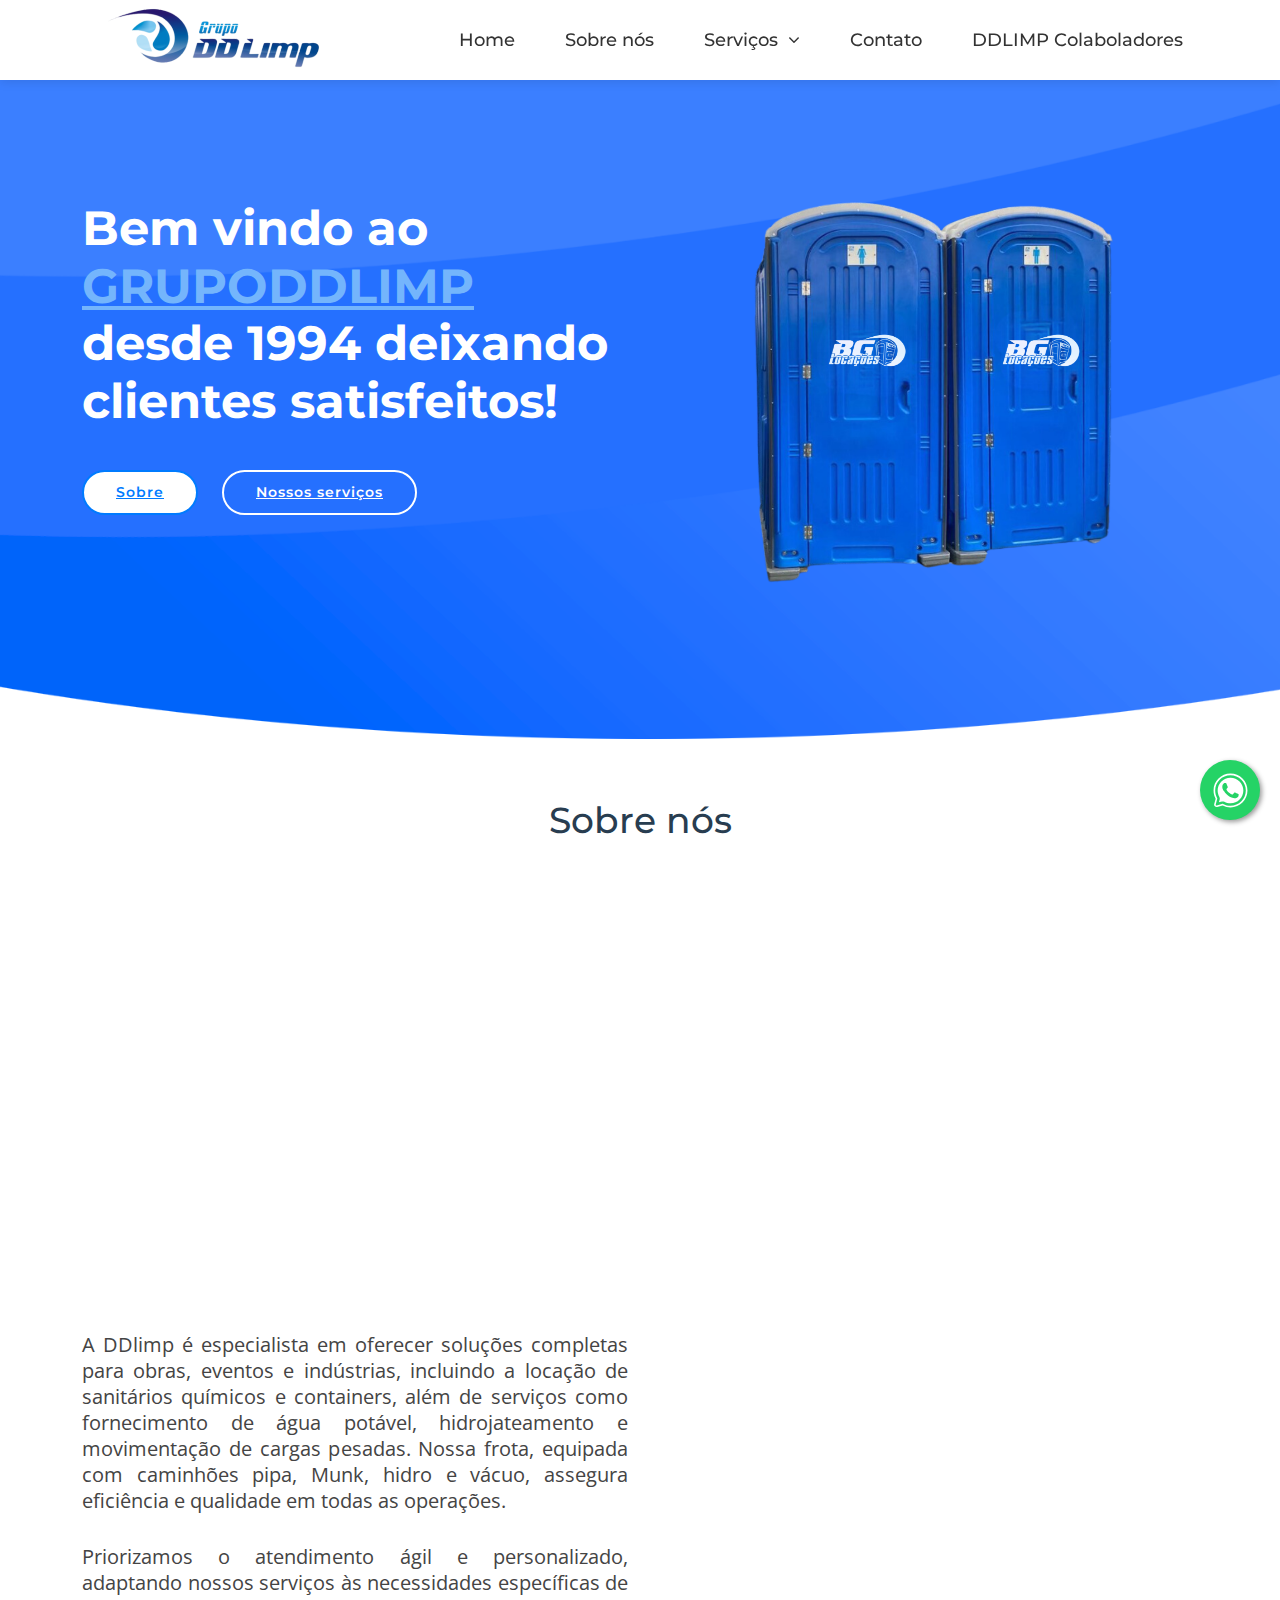
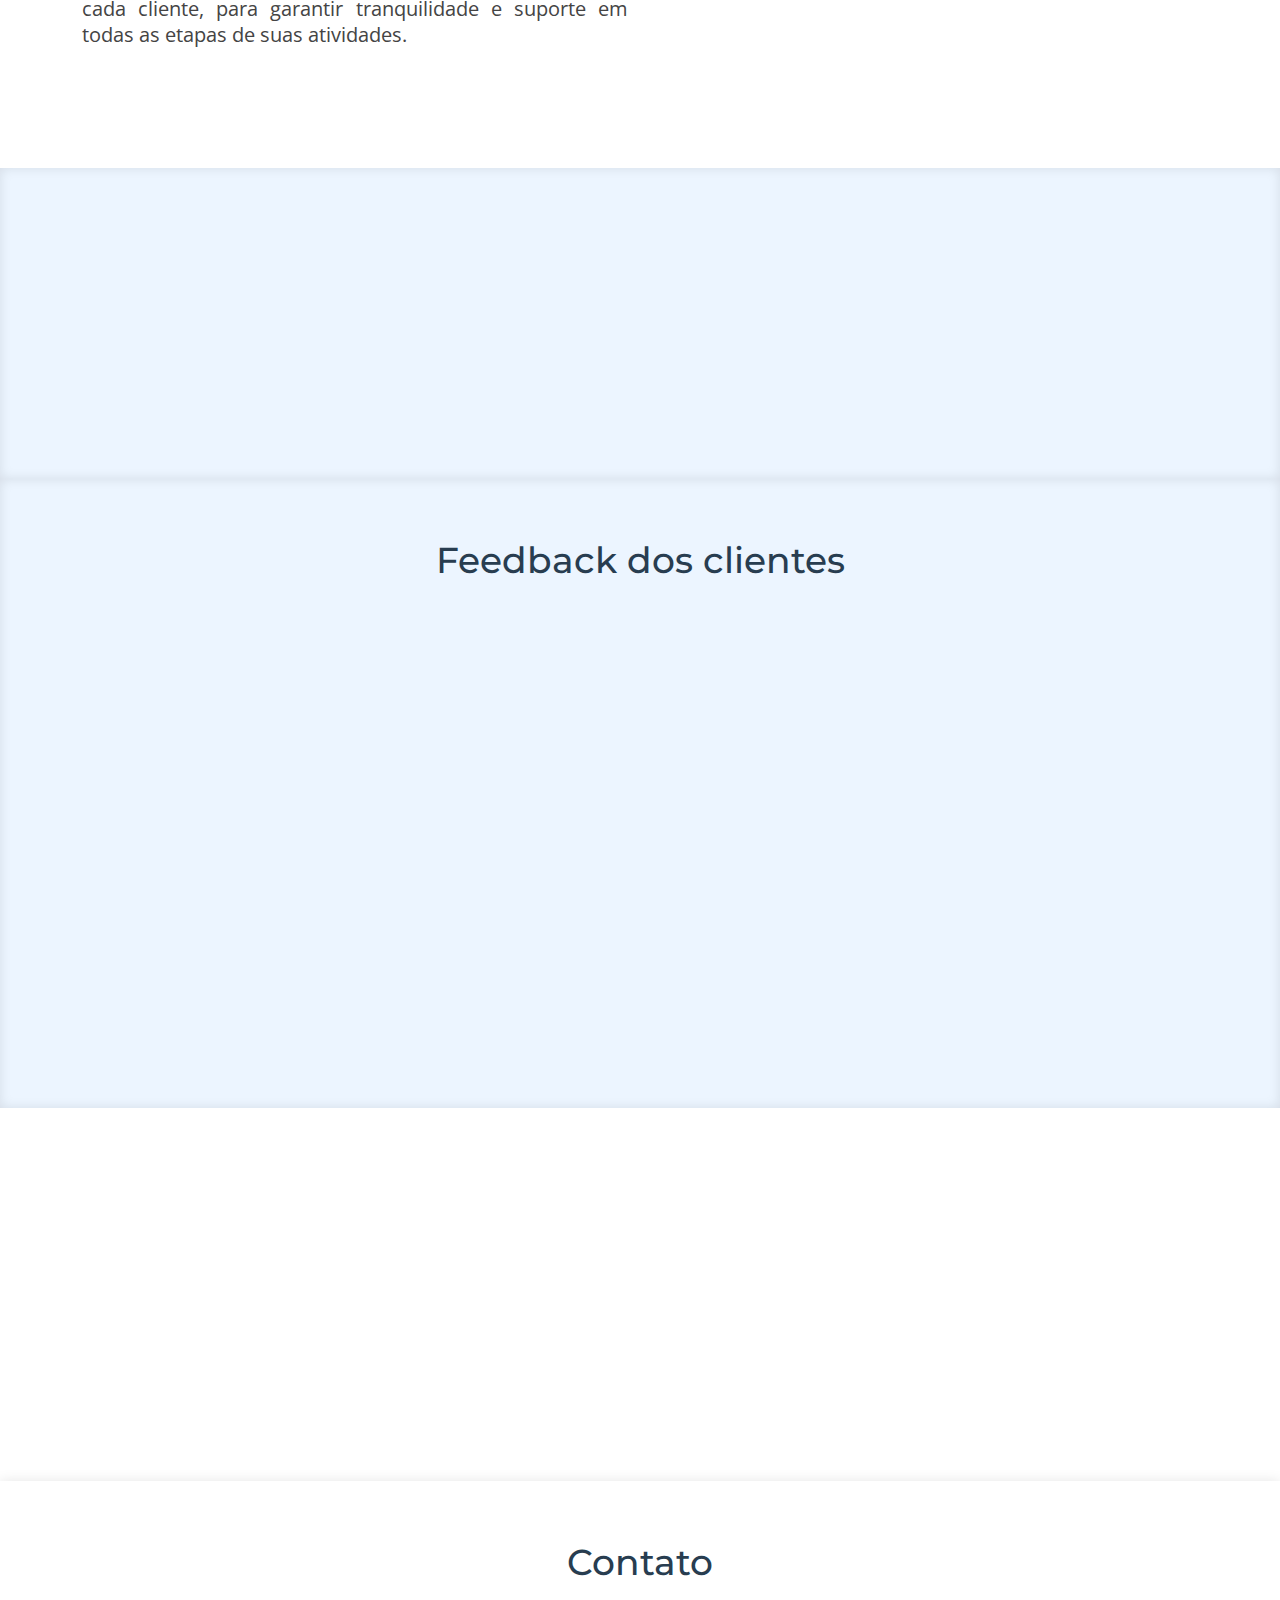
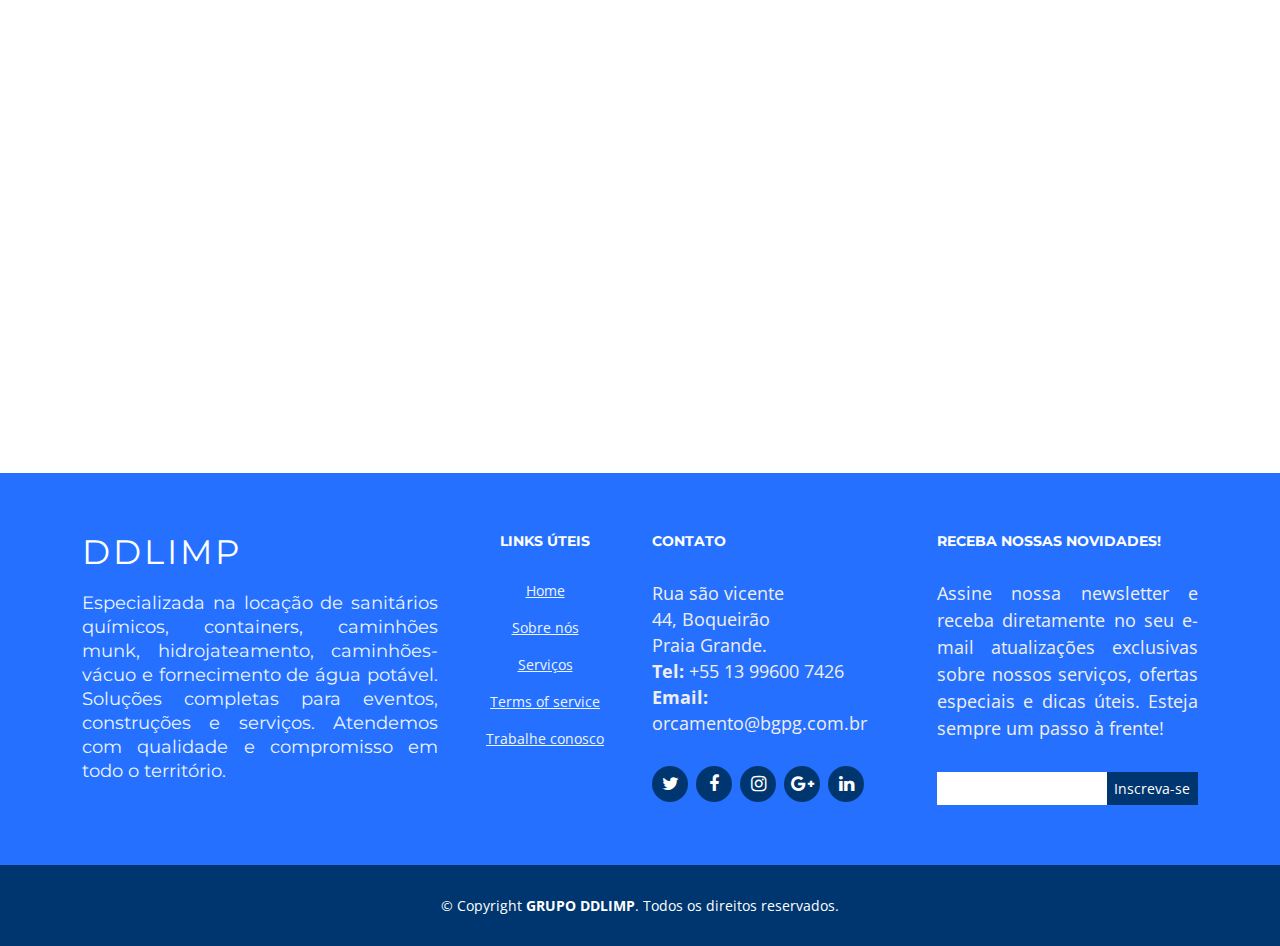
<file: index.html>
<!DOCTYPE html>
<html lang="en">
<head>
  <meta charset="utf-8">
  <title>GRUPO DDLIMP</title>
  <meta content="width=device-width, initial-scale=1.0" name="viewport">
  <meta content="" name="keywords">
  <meta content="" name="description">

  <!-- Favicons -->
  <link href="img/favicon.svg" rel="icon">
  <link href="img/apple-touch-icon.png" rel="apple-touch-icon">

  <!-- Google Fonts -->
  <link href="https://fonts.googleapis.com/css?family=Open+Sans:300,300i,400,400i,700,700i|Montserrat:300,400,500,700" rel="stylesheet">

  <!-- Bootstrap CSS File -->
  <link href="lib/bootstrap/css/bootstrap.min.css" rel="stylesheet">
  <link href="https://cdn.jsdelivr.net/npm/bootstrap@5.3.3/dist/css/bootstrap.min.css" rel="stylesheet" integrity="sha384-QWTKZyjpPEjISv5WaRU9OFeRpok6YctnYmDr5pNlyT2bRjXh0JMhjY6hW+ALEwIH" crossorigin="anonymous">


  <!-- Libraries CSS Files -->
  <link href="lib/font-awesome/css/font-awesome.min.css" rel="stylesheet">
  <link href="lib/animate/animate.min.css" rel="stylesheet">
  <link href="lib/ionicons/css/ionicons.min.css" rel="stylesheet">
  <link href="lib/owlcarousel/assets/owl.carousel.min.css" rel="stylesheet">
  <link href="lib/lightbox/css/lightbox.min.css" rel="stylesheet">


  <!-- Main Stylesheet File -->
  <link href="css/style.css" rel="stylesheet">


</head>

<body>

  <!--==========================
  Header
  ============================-->
  <header id="header" class="fixed-top">
    <div class="container">

      <div class="logo float-left">
        <a href="index.html" class="scrollto"><img src="img/logooficial.png" alt="" class="img-fluid"></a>
      </div>

      <nav class="main-nav float-right d-none d-lg-block">
        <ul>
          <li class="active"></li>
          <li><a href="index.html">Home</a></li>
          <li><a href="#about">Sobre nós</a></li>
          <li class="drop-down"><a href="construcao.html">Serviços</a>
            <ul>
              <P style="text-align: center;">LOCAÇÕES</P> <br>
              <li><a href="construcao.html">TODOS OS SERVIÇOS</a>
              <li><a href="banheiro.html">BANHEIRO STANDART</a>
              <li><a href="banheiropne.html">BANHEIRO PNE</a>
                <li><a href="fraldario.html">FRALDÁRIO</a>
                  <li><a href="lavatorio.html">LAVATÓRIO PORTÁTIL</a>
                <li><a href="containeralmoxarifado.html">CONTAINER</a>
                  <li"><a href="munk.html">CAMINHÃO MUNK</a>
                    <li><a href="pipa.html">ÁGUA POTÁVEL E CAMINHÃO PIPA</a>
                      <li><a href="caminhaovacuo.html">CAMINHÃO VÁCUO E SUPER VÁCUO</a>
                        <li><a href="hidro.html">CAMINHÃO HIDRO</a>
                      
              </li>
            </ul>
          </li>
          <li><a href="#contact">Contato</a></li>
          <li><a href="https://admin.grupoddlimp.com.br/login " target="_blank" >DDLIMP Colaboladores</a></li>
        
          
        </ul>
      </nav><!-- .main-nav -->
      
    </div>
  </header><!-- #header -->

  <!--==========================
    Intro Section
  ============================-->
  <section id="intro" class="clearfix">
    <div class="container">

      <div class="intro-img">
        <div class="owl-carousel testimonials-carousel wow fadeInUp">
    
              <div class="testimonial-item">
                <img src="img/banmasc.png" alt="">
               
              </div>
              <div class="testimonial-item">
                <img src="img/banfem.png" alt="">
               
              </div>
    
              <div class="testimonial-item">
                <img src="img/truck3.png" alt="">
               
              </div>

              <div class="testimonial-item">
                <img src="img/lavatorio.png" alt="">
               
              </div>

              

            </div>
      </div>

      <div class="intro-info">
        <h2>Bem vindo ao<br><span>GRUPODDLIMP</span><br>desde 1994 deixando clientes satisfeitos!</h2>
        <div>
          <a href="#about" class="btn-get-started scrollto">Sobre</a>
          <a href="construcao.html" class="btn-services scrollto">Nossos serviços</a>
        </div>
      </div>

    </div>
  </section><!-- #intro -->

  <main id="main">

    <!--==========================
      Sobre
    ============================-->
    <section id="about">
      <div class="container">

        <header class="section-header">
          <h3>Sobre nós</h3>
        </header>
        
        <div class="row about-extra">
          <div class="col-lg-6 wow fadeInUp">
            <img src="img/Frotadecaminhoes.png" class="img-fluid" alt="">
          </div>
          <div style="text-align: justify;" class="col-lg-6 wow fadeInUp pt-5 pt-lg-0">
            <p>
              Em 1994 foi criado o <strong style="color: #00366f;">GRUPO DDLIMP</strong>, com a missão de atender as necessidades da população, conforme os anos foram passando precisou inovar-se e assim criou-se em 2006, a <strong style="color: #00366f;">DDMAR</strong>, e mais recentemente a <strong style="color: #00366f;">BG LOCAÇÕES</strong>, em 2013. As três empresas trabalhando sempre em conjunto para atender clientes de todos os portes. <br>
            </p>
            <p>
              Prezamos sempre a qualidade nos serviços prestados e contamos com uma mão de obra treinada para atuar dentro das Normas específicas para cada serviço executado.
            </p>
            
          </div>
        </div>



        <div class="row about-container">

          <div style="text-align: justify;" class="col-lg-6 content order-lg-1 order-2">
            <br>
            <p>
              A DDlimp é especialista em oferecer soluções completas para obras, eventos e indústrias, incluindo a locação de sanitários químicos e containers, além de serviços como fornecimento de água potável, hidrojateamento e movimentação de cargas pesadas. Nossa frota, equipada com caminhões pipa, Munk, hidro e vácuo, assegura eficiência e qualidade em todas as operações.

            </p>
            <p>
              Priorizamos o atendimento ágil e personalizado, adaptando nossos serviços às necessidades específicas de cada cliente, para garantir tranquilidade e suporte em todas as etapas de suas atividades.
            </p>


          </div>

          <div style="display: flex; flex-wrap: nowrap;" class="col-lg-6 background order-lg-2 order-1 wow fadeInUp">
            <iframe style="border-radius: 10px;" width="100%" height="360" src="https://www.youtube.com/embed/tX59_EqeusM?si=kE6G9RoOliHlq5in" title="YouTube video player" frameborder="0" allow="accelerometer; autoplay; clipboard-write; encrypted-media; gyroscope; picture-in-picture; web-share" referrerpolicy="strict-origin-when-cross-origin" allowfullscreen></iframe>
          </div>
        </div>


       
    </section><!-- #about -->
   
 <!--==========================
      Empresas do grupo
    ============================-->
    <section id="clients" class="section-bg">

      <div class="container">

        <div class="row no-gutters clients-wrap clearfix wow fadeInUp">

          <div class="col-lg-3 col-md-4 col-xs-6">
            <div class="client-logo">
              <img src="img/Logo ddlimp teste.png" class="img-fluid" alt="">
            </div>
          </div>
          
          <div class="col-lg-3 col-md-4 col-xs-6">
            <div class="client-logo">
              <img src="img/Logo BG teste 2.png" class="img-fluid" alt="">
            </div>
          </div>
        
          <div class="col-lg-3 col-md-4 col-xs-6">
            <div class="client-logo">
              <img src="img/Logo teste DDMar.png" class="img-fluid" alt="">
            </div>
          </div>
          
         
          

        </div>

      </div>

    </section>

    <!--==========================
      Fim empresas do grupo
    ============================-->
    

    <!--==========================
      Diretores
    ============================-->

    <!--
    <section id="team">
      <div class="container">
        <div class="section-header">
          <h3>Clientes</h3>
          <p>Conheça alguns de nossos clientes !</p>
        </div>


  <div class="ciclegrid">
    <div class="circle" style="background-image: url('img/channels4_profile.jpg' );"></div>
    <div class="circle" style="background-image: url('img/terracom.png');"></div>
    <div class="circle" style="background-image: url('img/construmoura.jpg');"></div>
    <div class="circle" style="background-image: url('img/fortnort.jpg');"></div>
    <div class="circle" style="background-image: url('img/cape.jpg');"></div>
    <div class="circle" style="background-image: url('#');"></div>
    <div class="circle" style="background-image: url('img/hjr1.jpg');"></div>
    

  </div>

      </div>
    </section>
    -->
    
    <!--==========================
     Fim Diretores
    ============================-->

    

    <!--==========================
      Feedback dos clientes
    ============================-->
    <section id="testimonials" class="section-bg">
      <div class="container">

        <header class="section-header">
          <h3>Feedback dos clientes</h3>
        </header>

        
          

       
        <iframe src='https://widgets.sociablekit.com/google-reviews/iframe/25493693' frameborder='0' width='100%' height='420px'></iframe>
            

          
        


      </div>
    </section>
    
    <section id="why-us" class="wow fadeIn" style="background-image: url(img/Fundo\ site\ 2.jpg); background-size: cover;">
      <div class="container">
        <header style="padding-top: 50px; margin-bottom: -60px;" class="section-header">
          <h3 style="color: #fff; text-shadow: 2px 2px 4px rgba(0, 0, 0, 0.8);">Satisfação garantida!</h3>
          <p style="color: #fff; text-shadow: 1px 1px 3px rgba(0, 0, 0, 0.8);">
            Compromisso com qualidade e eficiência em cada serviço prestado.
          </p>
        </header>
    
        <div class="row row-eq-height justify-content-center"></div>
    
        <div class="row counters">
          <div class="col-lg-3 col-md-6 col-12 text-center mb-4">
            <span
              style="color: #fff; text-shadow: 2px 2px 4px rgba(0, 0, 0, 0.8);"
              data-toggle="counter-up"
              >10.000</span
            >
            <p style="color: #fff; text-shadow: 1px 1px 3px rgba(0, 0, 0, 0.8);">
              Clientes satisfeitos
            </p>
          </div>
    
          <div class="col-lg-3 col-md-6 col-12 text-center mb-4">
            <span
              style="color: #fff; text-shadow: 2px 2px 4px rgba(0, 0, 0, 0.8);"
              data-toggle="counter-up"
              >30</span
            >
            <p style="color: #fff; text-shadow: 1px 1px 3px rgba(0, 0, 0, 0.8);">
              Anos no mercado
            </p>
          </div>
    
          <div class="col-lg-3 col-md-6 col-12 text-center mb-4">
            <span
              style="color: #fff; text-shadow: 2px 2px 4px rgba(0, 0, 0, 0.8);"
              data-toggle="counter-up"
              >1000</span
            >
            <p style="color: #fff; text-shadow: 1px 1px 3px rgba(0, 0, 0, 0.8);">
              Unidades Locadas
            </p>
          </div>
    
          <div class="col-lg-3 col-md-6 col-12 text-center mb-4">
            <span
              style="color: #fff; text-shadow: 2px 2px 4px rgba(0, 0, 0, 0.8);"
              data-toggle="counter-up"
              >800</span
            >
            <p style="color: #fff; text-shadow: 1px 1px 3px rgba(0, 0, 0, 0.8);">
              Equipamentos Ativos
            </p>
          </div>
        </div>
      </div>
    </section>
    
    
    
    <!--==========================
     Fim Feedback dos clientes
    ============================-->

    



    <!--==========================
    Contato fim da pagina
    ============================-->
    
    <section id="contact">
      <div class="container-fluid">

        <div class="section-header">
          <h3>Contato</h3>
        </div>

        <div class="row wow fadeInUp">

          <div class="col-lg-6">
            <div class="map mb-4 mb-lg-0">
              <iframe src="https://www.google.com/maps/embed?pb=!1m18!1m12!1m3!1d3644.8387788658074!2d-46.415728288621615!3d-24.001469578410166!2m3!1f0!2f0!3f0!3m2!1i1024!2i768!4f13.1!3m3!1m2!1s0x94ce1c4cff5b1cc9%3A0xbb3e6beb2aa9362f!2sR.%20S%C3%A3o%20Vicente%2C%2044%20-%20Boqueir%C3%A3o%2C%20Praia%20Grande%20-%20SP%2C%2011701-290!5e0!3m2!1spt-BR!2sbr!4v1726518411755!5m2!1spt-BR!2sbr" width="100%" height="312" style="border:0;" allowfullscreen="" loading="lazy" referrerpolicy="no-referrer-when-downgrade"></iframe>
              
            </div>
          </div>

          <div class="col-lg-6">
            <div class="row">
              <div class="col-md-5 info">
                <i class="ion-ios-location-outline"></i>
                <p>Rua são vicente, 44, Boqueirão, Praia Grande.</p>
              </div>
              <div class="col-md-4 info">
                <i class="ion-ios-email-outline"></i>
                <p>orcamento@bgpg.com.br</p>
              </div>
              <div class="col-md-3 info">
                <i class="ion-ios-telephone-outline"></i>
                <p>+55 13 99600 7426</p>
              </div>
            </div>

            <div class="form">
              <div id="sendmessage">Your message has been sent. Thank you!</div>
              <div id="errormessage"></div>
              <form action="contactform/contactform.php" method="post" role="form" class="contactForm">
                <div class="form-row">
                  <div class="form-group col-lg-6">
                    <input type="text" name="name" class="form-control" id="name" placeholder="Seu nome" data-rule="minlen:4" data-msg="Please enter at least 4 chars" />
                    <div class="validation"></div>
                  </div>
                  <div class="form-group col-lg-6">
                    <input type="email" class="form-control" name="email" id="email" placeholder="E-mail" data-rule="email" data-msg="Please enter a valid email" />
                    <div class="validation"></div>
                  </div>
                </div>
                <div class="form-group">
                  <input type="text" class="form-control" name="subject" id="subject" placeholder="Assunto" data-rule="minlen:8" data-msg="Please enter at least 8 chars of subject" />
                  <div class="validation"></div>
                </div>
                <div class="form-group">
                  <textarea class="form-control" name="message" rows="5" data-rule="required" data-msg="Please write something for us" placeholder="Mensagem"></textarea>
                  <div class="validation"></div>
                </div>
                <div class="text-center"><button type="submit" title="Send Message">Enviar mensagem</button></div>
              </form>
            </div>
            
          </div>

        </div>

      </div>
    </section>
    <!--==========================
    Fim Contato fim da pagina
    ============================-->

  </main>

<!-- Botão Flutuante do WhatsApp com Animação -->
<!-- Botão Flutuante WhatsApp -->
<a href="https://wa.me/+5513996007426" class="whatsapp-float" target="_blank">
  <img src="img/icons8-whatsapp (2).svg" alt="WhatsApp" class="whatsapp-icon">
</a>






  <!--==========================
    Footer
  ============================-->
  <footer id="footer">
    <div class="footer-top">
      <div class="container">
        <div class="row">

          <div style="text-align: justify;" class="col-lg-4 col-md-6 footer-info">
            <h3>DDLIMP</h3>
            <p style="font-size: 18px;">Especializada na locação de sanitários químicos, containers, caminhões munk, hidrojateamento, caminhões-vácuo e fornecimento de água potável. Soluções completas para eventos, construções e serviços. Atendemos com qualidade e compromisso em todo o território.</p>
          </div>

          <div class="col-lg-2 col-md-6 footer-links" style="text-align: center;">
            <h4>Links úteis</h4>
            <ul>
              <li><a href="#">Home</a></li>
              <li><a href="#">Sobre nós</a></li>
              <li><a href="construcao.html">Serviços</a></li>
              <li><a href="#">Terms of service</a></li>
              <li><a href="trabalheconosco.html">Trabalhe conosco</a></li>
            </ul>
          </div>

          <div class="col-lg-3 col-md-6 footer-contact">
            <h4>Contato</h4>
            <p  style="font-size: 18px;">
              Rua são vicente <br>
              44, Boqueirão<br>
              Praia Grande. <br>
              <strong>Tel:</strong> +55 13 99600 7426<br>
              <strong>Email:</strong> orcamento@bgpg.com.br<br>
            </p>

            <div class="social-links">
              <a href="#" class="twitter"><i class="fa fa-twitter"></i></a>
              <a href="https://www.facebook.com/GrupoDDlimpPG" target="_blank" class="facebook"><i class="fa fa-facebook"></i></a>
              <a href="https://www.instagram.com/grupoddlimp/" target="_blank" class="instagram"><i class="fa fa-instagram"></i></a>
              <a href="https://www.google.com/search?q=grupo+ddlimp&sca_esv=4b3db9351712b765&sxsrf=ADLYWIILvCDe9nhHd2XD3Medpg6PAxyHXg%3A1732555167156&ei=n7FEZ_SWCcfI1sQPsIHsWA&ved=0ahUKEwi04qr6_veJAxVHpJUCHbAAGwsQ4dUDCA8&uact=5&oq=grupo+ddlimp&gs_lp=Egxnd3Mtd2l6LXNlcnAiDGdydXBvIGRkbGltcDIKEAAYsAMY1gQYRzIKEAAYsAMY1gQYRzIKEAAYsAMY1gQYR0i6BFAAWABwAXgBkAEAmAEAoAEAqgEAuAEDyAEAmAIBoAIDmAMAiAYBkAYDkgcBMaAHAA&sclient=gws-wiz-serp" target="_blank" class="google-plus"><i class="fa fa-google-plus"></i></a>
              <a href="https://www.linkedin.com/company/grupo-ddlimp/" target="_blank" class="linkedin"><i class="fa fa-linkedin"></i></a>
            </div>

          </div>

          <div class="col-lg-3 col-md-6 footer-newsletter">
            <h4>Receba nossas novidades!</h4>
            <p style="text-align: justify;  font-size: 18px;">Assine nossa newsletter e receba diretamente no seu e-mail atualizações exclusivas sobre nossos serviços, ofertas especiais e dicas úteis. Esteja sempre um passo à frente!</p>
            <form action="" method="post">
              <input type="email" name="email"><input type="submit"  value="Inscreva-se">
            </form>
          </div>

        </div>
      </div>
    </div>

    <div class="container">
      <div class="copyright" style="color: #fff;">
        &copy; Copyright <strong style="color: #fff;">GRUPO DDLIMP</strong>. Todos os direitos reservados.
      </div>
    
    </div>
  </footer>
  <!--==========================
    Fim Footer
  ============================-->

  <a href="#" class="back-to-top"><i class="fa fa-chevron-up"></i></a>
  <!-- pré carregador da pagina home abaixo  -->
 <div id="preloader"></div>

  <!-- JavaScript Libraries -->
  <script src="lib/jquery/jquery.min.js"></script>
  <script src="lib/jquery/jquery-migrate.min.js"></script>
  <script src="lib/bootstrap/js/bootstrap.bundle.min.js"></script>
  <script src="lib/easing/easing.min.js"></script>
  <script src="lib/mobile-nav/mobile-nav.js"></script>
  <script src="lib/wow/wow.min.js"></script>
  <script src="lib/waypoints/waypoints.min.js"></script>
  <script src="lib/counterup/counterup.min.js"></script>
  <script src="lib/owlcarousel/owl.carousel.min.js"></script>
  <script src="lib/isotope/isotope.pkgd.min.js"></script>
  <script src="lib/lightbox/js/lightbox.min.js"></script>
  <!-- Contact Form JavaScript File -->
  <script src="contactform/contactform.js"></script>

  <!-- Template Main Javascript File -->
  <script src="js/main.js"></script>
  <script src="https://cdn.jsdelivr.net/npm/bootstrap@5.3.3/dist/js/bootstrap.bundle.min.js" integrity="sha384-YvpcrYf0tY3lHB60NNkmXc5s9fDVZLESaAA55NDzOxhy9GkcIdslK1eN7N6jIeHz" crossorigin="anonymous"></script>

  
</body>
</html>
</file>
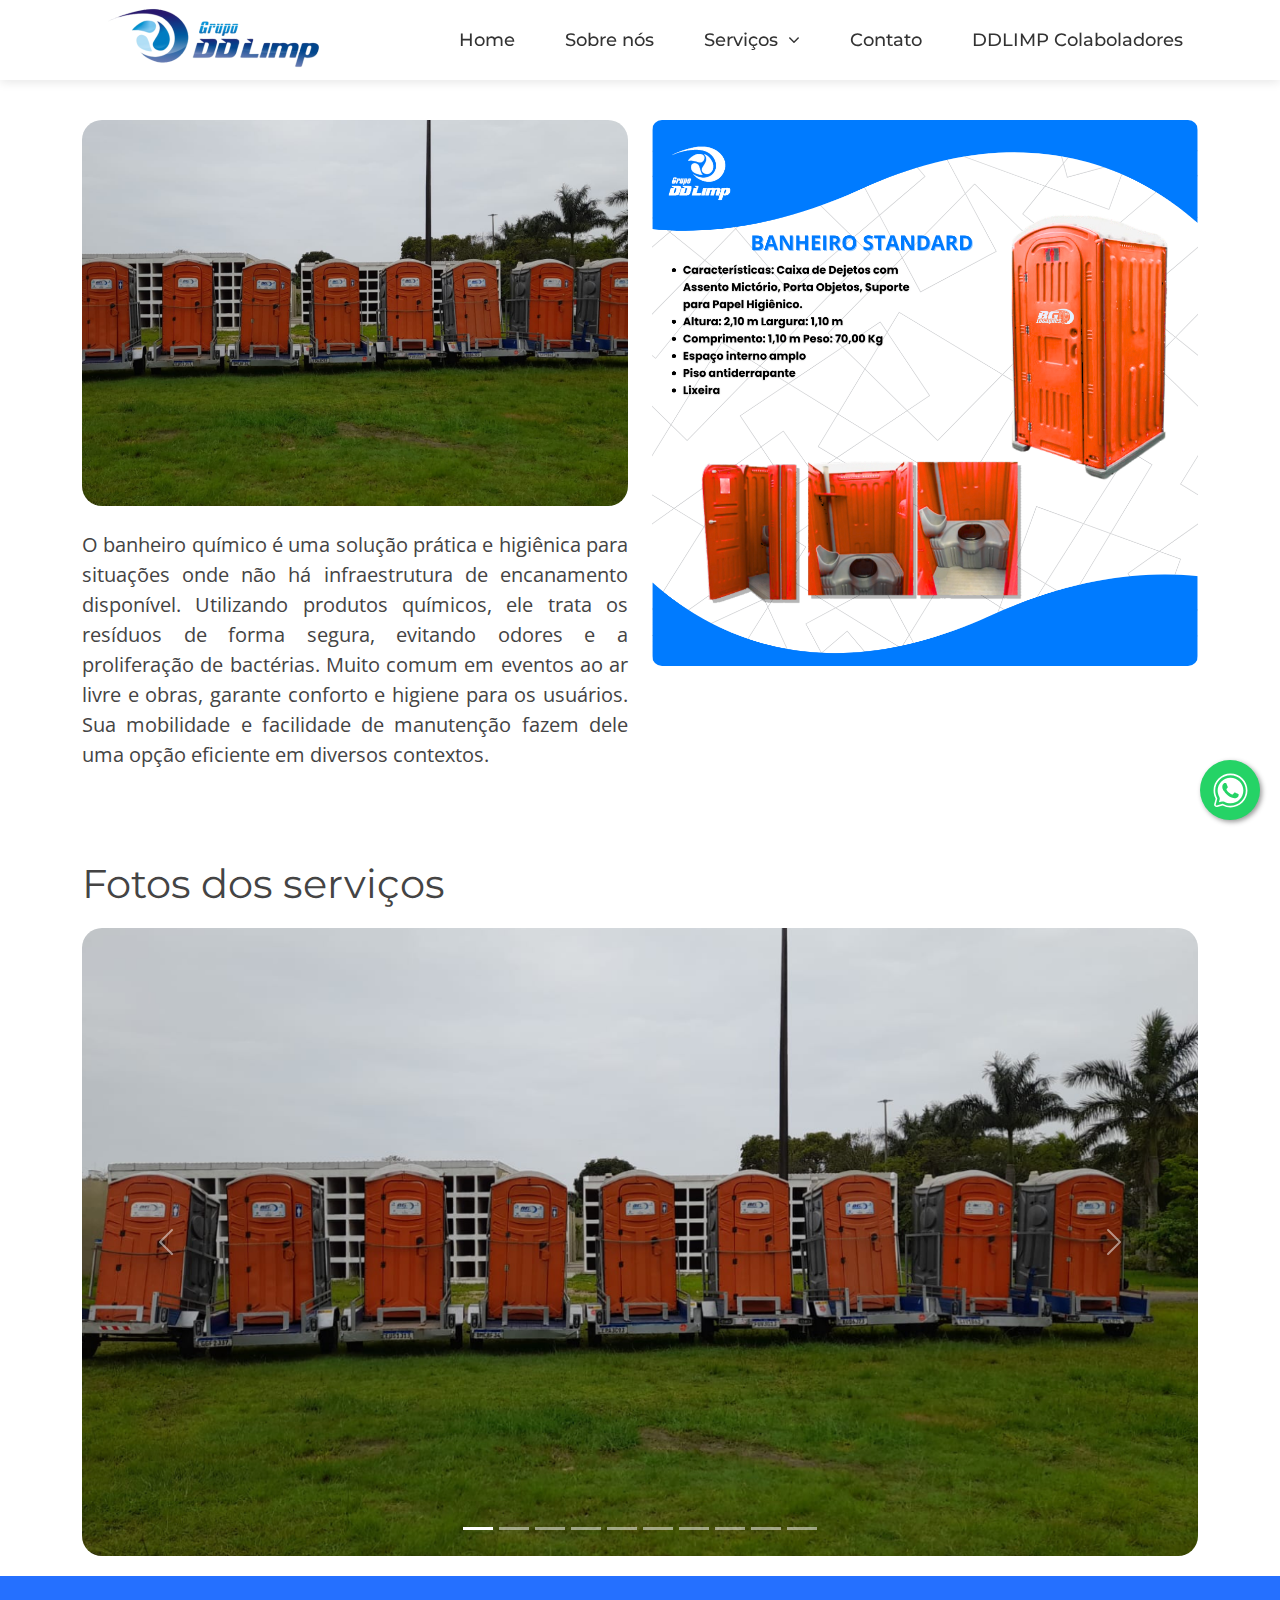
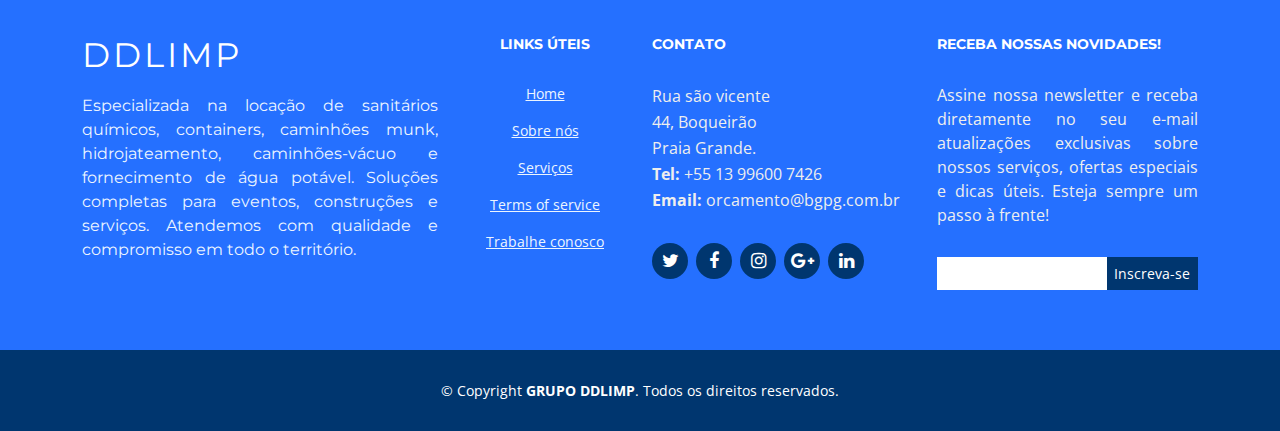
<file: banheiro.html>
<!DOCTYPE html>
<html lang="en">
<head>
  <meta charset="utf-8">
  <title>GRUPO DDLIMP</title>
  <meta content="width=device-width, initial-scale=1.0" name="viewport">
  <meta content="" name="keywords">
  <meta content="" name="description">

  <!-- Favicons -->
  <link href="img/favicon.svg" rel="icon">
  <link href="img/apple-touch-icon.png" rel="apple-touch-icon">

  <!-- Google Fonts -->
  <link href="https://fonts.googleapis.com/css?family=Open+Sans:300,300i,400,400i,700,700i|Montserrat:300,400,500,700" rel="stylesheet">

  <!-- Bootstrap CSS File -->
  <link href="lib/bootstrap/css/bootstrap.min.css" rel="stylesheet">
  <link href="https://cdn.jsdelivr.net/npm/bootstrap@5.3.3/dist/css/bootstrap.min.css" rel="stylesheet" integrity="sha384-QWTKZyjpPEjISv5WaRU9OFeRpok6YctnYmDr5pNlyT2bRjXh0JMhjY6hW+ALEwIH" crossorigin="anonymous">


  <!-- Libraries CSS Files -->
  <link href="lib/font-awesome/css/font-awesome.min.css" rel="stylesheet">
  <link href="lib/animate/animate.min.css" rel="stylesheet">
  <link href="lib/ionicons/css/ionicons.min.css" rel="stylesheet">
  <link href="lib/owlcarousel/assets/owl.carousel.min.css" rel="stylesheet">
  <link href="lib/lightbox/css/lightbox.min.css" rel="stylesheet">


  <!-- Main Stylesheet File -->
  <link href="css/construcao.css" rel="stylesheet">
  

 
</head>

<body>

  <!--==========================
  Header
  ============================-->
  <header id="header" class="fixed-top">
    <div class="container">

      <div class="logo float-left">
        <a href="index.html" class="scrollto"><img src="img/logooficial.png" alt="" class="img-fluid"></a>
      </div>

      <nav class="main-nav float-right d-none d-lg-block">
        <ul>
          <li class="active"></li>
          <li><a href="index.html">Home</a></li>
          <li><a href="#about">Sobre nós</a></li>
          <li class="drop-down"><a href="construcao.html">Serviços</a>
            <ul>
              <P style="text-align: center;">LOCAÇÕES</P> <br>
              <li><a href="construcao.html">TODOS OS SERVIÇOS</a>
              <li><a href="banheiro.html">BANHEIRO STANDART</a>
              <li><a href="banheiropne.html">BANHEIRO PNE</a>
                <li><a href="fraldario.html">FRALDÁRIO</a>
                  <li><a href="lavatorio.html">LAVATÓRIO PORTÁTIL</a>
                <li><a href="containeralmoxarifado.html">CONTAINER</a>
                  <li"><a href="munk.html">CAMINHÃO MUNK</a>
                    <li><a href="pipa.html">ÁGUA POTÁVEL E CAMINHÃO PIPA</a>
                      <li><a href="caminhaovacuo.html">CAMINHÃO VÁCUO E SUPER VÁCUO</a>
                        <li><a href="hidro.html">CAMINHÃO HIDRO</a>
                      
              </li>
            </ul>
          </li>
          <li><a href="#contact">Contato</a></li>
          <li><a href="https://admin.grupoddlimp.com.br/login " target="_blank" >DDLIMP Colaboladores</a></li>
        
          
        </ul>
      </nav><!-- .main-nav -->
      
    </div>
  </header><!-- #header -->


  <!--==========================
      Sobre
    ============================-->
    <section id="about">
      <div class="container">
        
        <div class="row about-extra">
          <div class="col-lg-6 wow fadeInUp">
            <div class="intro-img">
              <div class="owl-carousel testimonials-carousel wow fadeInUp">
          
                    <div class="testimonial-item">
                      <img style="border-radius: 20px;" src="img/infoslide2.png" alt="">
                     
                    </div>
                    <div class="testimonial-item">
                      <img style="border-radius: 20px;" src="img/infoslide2.png" alt="">
                     
                    </div>
          
                    <div class="testimonial-item">
                      <img style="border-radius: 20px;" src="img/infoslide3.png" alt="">
                     
                    </div>
      
                    <div class="testimonial-item">
                      <img style="border-radius: 20px;" src="img/infoslide4.png" alt="">
                     
                    </div>

                    <div class="testimonial-item">
                      <img style="border-radius: 20px;" src="img/infoslide5.png" alt="">
                     
                    </div>

                    <div class="testimonial-item">
                      <img style="border-radius: 20px;" src="img/infoslide6.png" alt="">
                     
                    </div>

      
                    
      
                  </div>
            </div>
      <p style="text-align: justify;">O banheiro químico é uma solução prática e higiênica para situações onde não há infraestrutura de encanamento disponível. Utilizando produtos químicos, ele trata os resíduos de forma segura, evitando odores e a proliferação de bactérias. Muito comum em eventos ao ar livre e obras, garante conforto e higiene para os usuários. Sua mobilidade e facilidade de manutenção fazem dele uma opção eficiente em diversos contextos.</p>
          </div>
          <div style="text-align: justify;" class="col-lg-6 wow fadeInUp pt-5 pt-lg-0">
            
           
              <img style="border-radius: 10px;" src="img/infobanheiro.png" class="img-fluid" alt="">
            
            
          </div>
        </div>

       
    </section><!-- #about -->


    <section style="margin-bottom: 20px;" id="intro" class="clearfix">
      <div class="container">
        <header>
          <h1>Fotos dos serviços</h1>
        </header>
  
        <div id="carouselExampleCaptions" class="carousel slide">
          <div class="carousel-indicators">
            <button type="button" data-bs-target="#carouselExampleCaptions" data-bs-slide-to="0" class="active" aria-current="true" aria-label="Slide 1"></button>
            <button type="button" data-bs-target="#carouselExampleCaptions" data-bs-slide-to="1" aria-label="Slide 2"></button>
            <button type="button" data-bs-target="#carouselExampleCaptions" data-bs-slide-to="2" aria-label="Slide 3"></button>
            <button type="button" data-bs-target="#carouselExampleCaptions" data-bs-slide-to="3" aria-label="Slide 4"></button>
            <button type="button" data-bs-target="#carouselExampleCaptions" data-bs-slide-to="4" aria-label="Slide 5"></button>
            <button type="button" data-bs-target="#carouselExampleCaptions" data-bs-slide-to="5" aria-label="Slide 6"></button>
            <button type="button" data-bs-target="#carouselExampleCaptions" data-bs-slide-to="6" aria-label="Slide 7"></button>
            <button type="button" data-bs-target="#carouselExampleCaptions" data-bs-slide-to="7" aria-label="Slide 8"></button>
            <button type="button" data-bs-target="#carouselExampleCaptions" data-bs-slide-to="8" aria-label="Slide 9"></button>
            <button type="button" data-bs-target="#carouselExampleCaptions" data-bs-slide-to="9" aria-label="Slide 10"></button>
          </div>
        
          <div class="carousel-inner">
            <div class="carousel-item active">
              <img style="border-radius: 20px;" src="./img/slidebanheiros1.png" class="d-block w-100" alt="...">
              <div class="carousel-caption d-none d-md-block">
                <h5></h5>
                <p></p>
              </div>
            </div>
            <div class="carousel-item">
              <img style="border-radius: 20px;" src="./img/slidebanheiros2.png" class="d-block w-100" alt="...">
              <div class="carousel-caption d-none d-md-block">
                <h5></h5>
                <p></p>
              </div>
            </div>
            <div class="carousel-item">
              <img style="border-radius: 20px;" src="./img/slidebanheiros3.png" class="d-block w-100" alt="...">
              <div class="carousel-caption d-none d-md-block">
                <h5></h5>
                <p></p>
              </div>
            </div>
            <div class="carousel-item">
              <img style="border-radius: 20px;" src="./img/slidebanheiros4.png" class="d-block w-100" alt="...">
              <div class="carousel-caption d-none d-md-block">
                <h5></h5>
                <p></p>
              </div>
            </div>
            <div class="carousel-item">
              <img style="border-radius: 20px;" src="./img/slidebanheiros5.png" class="d-block w-100" alt="...">
              <div class="carousel-caption d-none d-md-block">
                <h5></h5>
                <p></p>
              </div>
            </div>
            <div class="carousel-item">
              <img style="border-radius: 20px;" src="./img/slidebanheiros6.png" class="d-block w-100" alt="...">
              <div class="carousel-caption d-none d-md-block">
                <h5></h5>
                <p></p>
              </div>
            </div>
            <div class="carousel-item">
              <img style="border-radius: 20px;" src="./img/slidebanheiros7.png" class="d-block w-100" alt="...">
              <div class="carousel-caption d-none d-md-block">
                <h5></h5>
                <p></p>
              </div>
            </div>
            <div class="carousel-item">
              <img style="border-radius: 20px;" src="./img/slidebanheiros8.png" class="d-block w-100" alt="...">
              <div class="carousel-caption d-none d-md-block">
                <h5></h5>
                <p></p>
              </div>
            </div>
            <div class="carousel-item">
              <img style="border-radius: 20px;" src="./img/slidebanheiros9.png" class="d-block w-100" alt="...">
              <div class="carousel-caption d-none d-md-block">
                <h5></h5>
                <p></p>
              </div>
            </div>
            <div class="carousel-item">
              <img style="border-radius: 20px;" src="./img/slidebanheiros10.png" class="d-block w-100" alt="...">
              <div class="carousel-caption d-none d-md-block">
                <h5></h5>
                <p></p>
              </div>
            </div>
          </div>
        
          <button class="carousel-control-prev" type="button" data-bs-target="#carouselExampleCaptions" data-bs-slide="prev">
            <span class="carousel-control-prev-icon" aria-hidden="true"></span>
            <span class="visually-hidden">Previous</span>
          </button>
          <button class="carousel-control-next" type="button" data-bs-target="#carouselExampleCaptions" data-bs-slide="next">
            <span class="carousel-control-next-icon" aria-hidden="true"></span>
            <span class="visually-hidden">Next</span>
          </button>
        </div>
        
  
      </div>
    </section>



  
    

<!-- Botão Flutuante do WhatsApp com Animação -->
<!-- Botão Flutuante WhatsApp -->
<a href="https://wa.me/+5513996007426" class="whatsapp-float" target="_blank">
  <img src="img/icons8-whatsapp (2).svg" alt="WhatsApp" class="whatsapp-icon">
</a>


  <!--==========================
    Footer
  ============================-->
  <footer id="footer">
    <div class="footer-top">
      <div class="container">
        <div class="row">

          <div style="text-align: justify;" class="col-lg-4 col-md-6 footer-info">
            <h3>DDLIMP</h3>
            <p style="font-size: 16px;">Especializada na locação de sanitários químicos, containers, caminhões munk, hidrojateamento, caminhões-vácuo e fornecimento de água potável. Soluções completas para eventos, construções e serviços. Atendemos com qualidade e compromisso em todo o território.</p>
          </div>

          <div class="col-lg-2 col-md-6 footer-links" style="text-align: center;">
            <h4>Links úteis</h4>
            <ul>
              <li><a href="#">Home</a></li>
              <li><a href="#">Sobre nós</a></li>
              <li><a href="construcao.html">Serviços</a></li>
              <li><a href="#">Terms of service</a></li>
              <li><a href="trabalheconosco.html">Trabalhe conosco</a></li>
            </ul>
          </div>

          <div class="col-lg-3 col-md-6 footer-contact">
            <h4>Contato</h4>
            <p  style="font-size: 16px;">
              Rua são vicente <br>
              44, Boqueirão<br>
              Praia Grande. <br>
              <strong>Tel:</strong> +55 13 99600 7426<br>
              <strong>Email:</strong> orcamento@bgpg.com.br<br>
            </p>

            <div class="social-links">
              <a href="#" class="twitter"><i class="fa fa-twitter"></i></a>
              <a href="https://www.facebook.com/GrupoDDlimpPG" class="facebook"><i class="fa fa-facebook"></i></a>
              <a href="https://www.instagram.com/grupoddlimp/" class="instagram"><i class="fa fa-instagram"></i></a>
              <a href="https://www.google.com/search?q=grupo+ddlimp&sca_esv=4b3db9351712b765&sxsrf=ADLYWIILvCDe9nhHd2XD3Medpg6PAxyHXg%3A1732555167156&ei=n7FEZ_SWCcfI1sQPsIHsWA&ved=0ahUKEwi04qr6_veJAxVHpJUCHbAAGwsQ4dUDCA8&uact=5&oq=grupo+ddlimp&gs_lp=Egxnd3Mtd2l6LXNlcnAiDGdydXBvIGRkbGltcDIKEAAYsAMY1gQYRzIKEAAYsAMY1gQYRzIKEAAYsAMY1gQYR0i6BFAAWABwAXgBkAEAmAEAoAEAqgEAuAEDyAEAmAIBoAIDmAMAiAYBkAYDkgcBMaAHAA&sclient=gws-wiz-serp" class="google-plus"><i class="fa fa-google-plus"></i></a>
              <a href="https://www.linkedin.com/company/grupo-ddlimp/" class="linkedin"><i class="fa fa-linkedin"></i></a>
            </div>

          </div>

          <div class="col-lg-3 col-md-6 footer-newsletter">
            <h4>Receba nossas novidades!</h4>
            <p style="text-align: justify;  font-size: 16px;">Assine nossa newsletter e receba diretamente no seu e-mail atualizações exclusivas sobre nossos serviços, ofertas especiais e dicas úteis. Esteja sempre um passo à frente!</p>
            <form action="" method="post">
              <input type="email" name="email"><input type="submit"  value="Inscreva-se">
            </form>
          </div>

        </div>
      </div>
    </div>

    <div class="container">
      <div class="copyright" style="color: #fff;">
        &copy; Copyright <strong style="color: #fff;">GRUPO DDLIMP</strong>. Todos os direitos reservados.
      </div>
    
    </div>
  </footer>
<!-- #footer -->

  <a href="#" class="back-to-top"><i class="fa fa-chevron-up"></i></a>
  <!-- Uncomment below i you want to use a preloader -->
  <div id="preloader"></div>

  <!-- JavaScript Libraries -->
  <script src="lib/jquery/jquery.min.js"></script>
  <script src="lib/jquery/jquery-migrate.min.js"></script>
  <script src="lib/bootstrap/js/bootstrap.bundle.min.js"></script>
  <script src="lib/easing/easing.min.js"></script>
  <script src="lib/mobile-nav/mobile-nav.js"></script>
  <script src="lib/wow/wow.min.js"></script>
  <script src="lib/waypoints/waypoints.min.js"></script>
  <script src="lib/counterup/counterup.min.js"></script>
  <script src="lib/owlcarousel/owl.carousel.min.js"></script>
  <script src="lib/isotope/isotope.pkgd.min.js"></script>
  <script src="lib/lightbox/js/lightbox.min.js"></script>
  <!-- Contact Form JavaScript File -->
  <script src="contactform/contactform.js"></script>

  <!-- Template Main Javascript File -->
  <script src="js/main.js"></script>
  <script src="https://cdn.jsdelivr.net/npm/bootstrap@5.3.3/dist/js/bootstrap.bundle.min.js" integrity="sha384-YvpcrYf0tY3lHB60NNkmXc5s9fDVZLESaAA55NDzOxhy9GkcIdslK1eN7N6jIeHz" crossorigin="anonymous"></script>

  
</body>
</html>
</file>
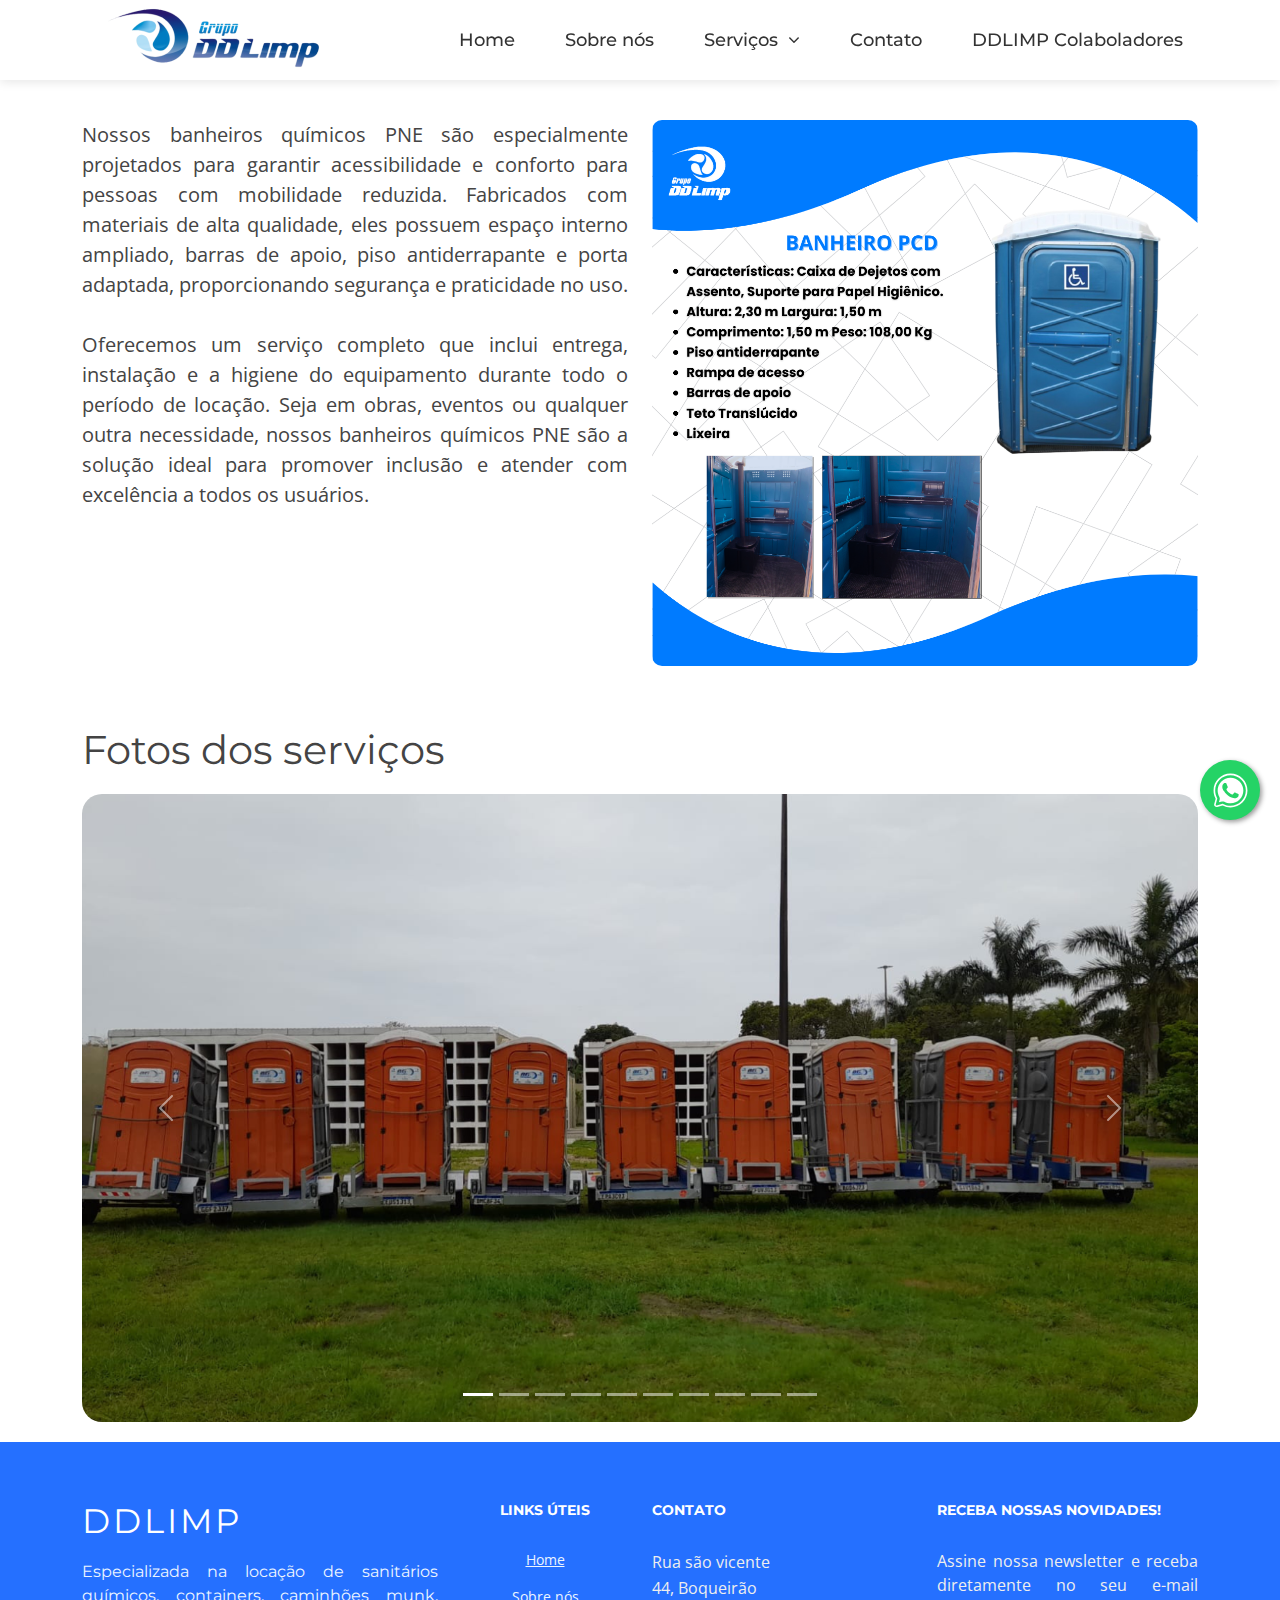
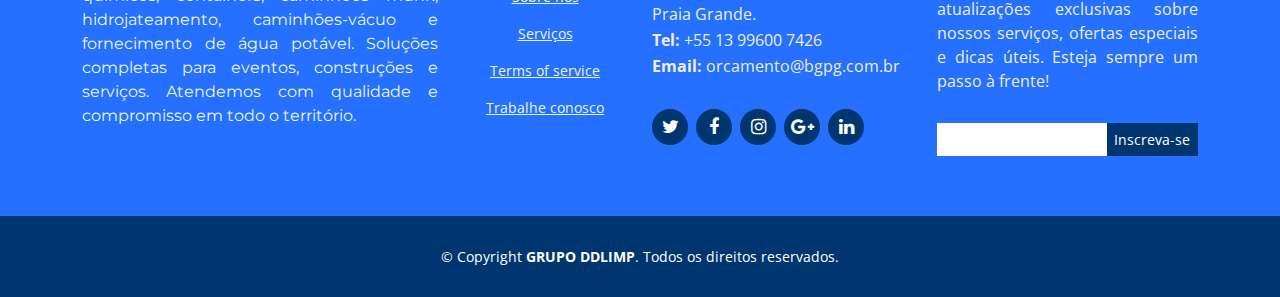
<file: banheiropne.html>
<!DOCTYPE html>
<html lang="en">
<head>
  <meta charset="utf-8">
  <title>GRUPO DDLIMP</title>
  <meta content="width=device-width, initial-scale=1.0" name="viewport">
  <meta content="" name="keywords">
  <meta content="" name="description">

  <!-- Favicons -->
  <link href="img/favicon.svg" rel="icon">
  <link href="img/apple-touch-icon.png" rel="apple-touch-icon">

  <!-- Google Fonts -->
  <link href="https://fonts.googleapis.com/css?family=Open+Sans:300,300i,400,400i,700,700i|Montserrat:300,400,500,700" rel="stylesheet">

  <!-- Bootstrap CSS File -->
  <link href="lib/bootstrap/css/bootstrap.min.css" rel="stylesheet">
  <link href="https://cdn.jsdelivr.net/npm/bootstrap@5.3.3/dist/css/bootstrap.min.css" rel="stylesheet" integrity="sha384-QWTKZyjpPEjISv5WaRU9OFeRpok6YctnYmDr5pNlyT2bRjXh0JMhjY6hW+ALEwIH" crossorigin="anonymous">


  <!-- Libraries CSS Files -->
  <link href="lib/font-awesome/css/font-awesome.min.css" rel="stylesheet">
  <link href="lib/animate/animate.min.css" rel="stylesheet">
  <link href="lib/ionicons/css/ionicons.min.css" rel="stylesheet">
  <link href="lib/owlcarousel/assets/owl.carousel.min.css" rel="stylesheet">
  <link href="lib/lightbox/css/lightbox.min.css" rel="stylesheet">


  <!-- Main Stylesheet File -->
  <link href="css/construcao.css" rel="stylesheet">
  

 
</head>

<body>

  <!--==========================
  Header
  ============================-->
  <header id="header" class="fixed-top">
    <div class="container">

      <div class="logo float-left">
        <a href="index.html" class="scrollto"><img src="img/logooficial.png" alt="" class="img-fluid"></a>
      </div>

      <nav class="main-nav float-right d-none d-lg-block">
        <ul>
          <li class="active"></li>
          <li><a href="index.html">Home</a></li>
          <li><a href="#about">Sobre nós</a></li>
          <li class="drop-down"><a href="construcao.html">Serviços</a>
            <ul>
              <P style="text-align: center;">LOCAÇÕES</P> <br>
              <li><a href="construcao.html">TODOS OS SERVIÇOS</a>
              <li><a href="banheiro.html">BANHEIRO STANDART</a>
              <li><a href="banheiropne.html">BANHEIRO PNE</a>
                <li><a href="fraldario.html">FRALDÁRIO</a>
                  <li><a href="lavatorio.html">LAVATÓRIO PORTÁTIL</a>
                <li><a href="containeralmoxarifado.html">CONTAINER</a>
                  <li"><a href="munk.html">CAMINHÃO MUNK</a>
                    <li><a href="pipa.html">ÁGUA POTÁVEL E CAMINHÃO PIPA</a>
                      <li><a href="caminhaovacuo.html">CAMINHÃO VÁCUO E SUPER VÁCUO</a>
                        <li><a href="hidro.html">CAMINHÃO HIDRO</a>
                      
              </li>
            </ul>
          </li>
          <li><a href="#contact">Contato</a></li>
          <li><a href="https://admin.grupoddlimp.com.br/login " target="_blank" >DDLIMP Colaboladores</a></li>
        
          
        </ul>
      </nav><!-- .main-nav -->
      
    </div>
  </header><!-- #header -->


  <!--==========================
      Sobre
    ============================-->
    <section id="about">
      <div class="container">
        
        <div class="row about-extra">
          <div class="col-lg-6 wow fadeInUp">
            <div class="intro-img">
              <!--<div class="owl-carousel testimonials-carousel wow fadeInUp">
          
                    <div class="testimonial-item">
                      <img style="border-radius: 20px;" src="img/infoslide2.png" alt="">
                     
                    </div>
                    <div class="testimonial-item">
                      <img style="border-radius: 20px;" src="img/infoslide2.png" alt="">
                     
                    </div>
          
                    <div class="testimonial-item">
                      <img style="border-radius: 20px;" src="img/infoslide3.png" alt="">
                     
                    </div>
      
                    <div class="testimonial-item">
                      <img style="border-radius: 20px;" src="img/infoslide4.png" alt="">
                     
                    </div>

                    <div class="testimonial-item">
                      <img style="border-radius: 20px;" src="img/infoslide5.png" alt="">
                     
                    </div>

                    <div class="testimonial-item">
                      <img style="border-radius: 20px;" src="img/infoslide6.png" alt="">
                     
                    </div>

      
                    
      
                  </div> -->
            </div>
      <p style="text-align: justify;">Nossos banheiros químicos PNE são especialmente projetados para garantir acessibilidade e conforto para pessoas com mobilidade reduzida. Fabricados com materiais de alta qualidade, eles possuem espaço interno ampliado, barras de apoio, piso antiderrapante e porta adaptada, proporcionando segurança e praticidade no uso. <br>
<br>
        Oferecemos um serviço completo que inclui entrega, instalação e a higiene do equipamento durante todo o período de locação. Seja em obras, eventos ou qualquer outra necessidade, nossos banheiros químicos PNE são a solução ideal para promover inclusão e atender com excelência a todos os usuários.</p>
          </div>
          <div style="text-align: justify;" class="col-lg-6 wow fadeInUp pt-5 pt-lg-0">
            
           
              <img style="border-radius: 10px;" src="img/infobanheiropne.png" class="img-fluid" alt="">
            
            
          </div>
        </div>

       
    </section><!-- #about -->


    <section style="margin-bottom: 20px;" id="intro" class="clearfix">
      <div class="container">
        <header>
          <h1>Fotos dos serviços</h1>
        </header>
  
        <div id="carouselExampleCaptions" class="carousel slide">
          <div class="carousel-indicators">
            <button type="button" data-bs-target="#carouselExampleCaptions" data-bs-slide-to="0" class="active" aria-current="true" aria-label="Slide 1"></button>
            <button type="button" data-bs-target="#carouselExampleCaptions" data-bs-slide-to="1" aria-label="Slide 2"></button>
            <button type="button" data-bs-target="#carouselExampleCaptions" data-bs-slide-to="2" aria-label="Slide 3"></button>
            <button type="button" data-bs-target="#carouselExampleCaptions" data-bs-slide-to="3" aria-label="Slide 4"></button>
            <button type="button" data-bs-target="#carouselExampleCaptions" data-bs-slide-to="4" aria-label="Slide 5"></button>
            <button type="button" data-bs-target="#carouselExampleCaptions" data-bs-slide-to="5" aria-label="Slide 6"></button>
            <button type="button" data-bs-target="#carouselExampleCaptions" data-bs-slide-to="6" aria-label="Slide 7"></button>
            <button type="button" data-bs-target="#carouselExampleCaptions" data-bs-slide-to="7" aria-label="Slide 8"></button>
            <button type="button" data-bs-target="#carouselExampleCaptions" data-bs-slide-to="8" aria-label="Slide 9"></button>
            <button type="button" data-bs-target="#carouselExampleCaptions" data-bs-slide-to="9" aria-label="Slide 10"></button>
          </div>
        
          <div class="carousel-inner">
            <div class="carousel-item active">
              <img style="border-radius: 20px;" src="./img/slidebanheiros1.png" class="d-block w-100" alt="...">
              <div class="carousel-caption d-none d-md-block">
                <h5></h5>
                <p></p>
              </div>
            </div>
            <div class="carousel-item">
              <img style="border-radius: 20px;" src="./img/slidebanheiros2.png" class="d-block w-100" alt="...">
              <div class="carousel-caption d-none d-md-block">
                <h5></h5>
                <p></p>
              </div>
            </div>
            <div class="carousel-item">
              <img style="border-radius: 20px;" src="./img/slidebanheiros3.png" class="d-block w-100" alt="...">
              <div class="carousel-caption d-none d-md-block">
                <h5></h5>
                <p></p>
              </div>
            </div>
            <div class="carousel-item">
              <img style="border-radius: 20px;" src="./img/slidebanheiros4.png" class="d-block w-100" alt="...">
              <div class="carousel-caption d-none d-md-block">
                <h5></h5>
                <p></p>
              </div>
            </div>
            <div class="carousel-item">
              <img style="border-radius: 20px;" src="./img/slidebanheiros5.png" class="d-block w-100" alt="...">
              <div class="carousel-caption d-none d-md-block">
                <h5></h5>
                <p></p>
              </div>
            </div>
            <div class="carousel-item">
              <img style="border-radius: 20px;" src="./img/slidebanheiros6.png" class="d-block w-100" alt="...">
              <div class="carousel-caption d-none d-md-block">
                <h5></h5>
                <p></p>
              </div>
            </div>
            <div class="carousel-item">
              <img style="border-radius: 20px;" src="./img/slidebanheiros7.png" class="d-block w-100" alt="...">
              <div class="carousel-caption d-none d-md-block">
                <h5></h5>
                <p></p>
              </div>
            </div>
            <div class="carousel-item">
              <img style="border-radius: 20px;" src="./img/slidebanheiros8.png" class="d-block w-100" alt="...">
              <div class="carousel-caption d-none d-md-block">
                <h5></h5>
                <p></p>
              </div>
            </div>
            <div class="carousel-item">
              <img style="border-radius: 20px;" src="./img/slidebanheiros9.png" class="d-block w-100" alt="...">
              <div class="carousel-caption d-none d-md-block">
                <h5></h5>
                <p></p>
              </div>
            </div>
            <div class="carousel-item">
              <img style="border-radius: 20px;" src="./img/slidebanheiros10.png" class="d-block w-100" alt="...">
              <div class="carousel-caption d-none d-md-block">
                <h5></h5>
                <p></p>
              </div>
            </div>
          </div>
        
          <button class="carousel-control-prev" type="button" data-bs-target="#carouselExampleCaptions" data-bs-slide="prev">
            <span class="carousel-control-prev-icon" aria-hidden="true"></span>
            <span class="visually-hidden">Previous</span>
          </button>
          <button class="carousel-control-next" type="button" data-bs-target="#carouselExampleCaptions" data-bs-slide="next">
            <span class="carousel-control-next-icon" aria-hidden="true"></span>
            <span class="visually-hidden">Next</span>
          </button>
        </div>
        
  
      </div>
    </section>



<!-- Botão Flutuante do WhatsApp com Animação -->
<!-- Botão Flutuante WhatsApp -->
<a href="https://wa.me/+5513996007426" class="whatsapp-float" target="_blank">
  <img src="img/icons8-whatsapp (2).svg" alt="WhatsApp" class="whatsapp-icon">
</a>




  <!--==========================
    Footer
  ============================-->
  <footer id="footer">
    <div class="footer-top">
      <div class="container">
        <div class="row">

          <div style="text-align: justify;" class="col-lg-4 col-md-6 footer-info">
            <h3>DDLIMP</h3>
            <p style="font-size: 16px;">Especializada na locação de sanitários químicos, containers, caminhões munk, hidrojateamento, caminhões-vácuo e fornecimento de água potável. Soluções completas para eventos, construções e serviços. Atendemos com qualidade e compromisso em todo o território.</p>
          </div>

          <div class="col-lg-2 col-md-6 footer-links" style="text-align: center;">
            <h4>Links úteis</h4>
            <ul>
              <li><a href="#">Home</a></li>
              <li><a href="#">Sobre nós</a></li>
              <li><a href="construcao.html">Serviços</a></li>
              <li><a href="#">Terms of service</a></li>
              <li><a href="trabalheconosco.html">Trabalhe conosco</a></li>
            </ul>
          </div>

          <div class="col-lg-3 col-md-6 footer-contact">
            <h4>Contato</h4>
            <p  style="font-size: 16px;">
              Rua são vicente <br>
              44, Boqueirão<br>
              Praia Grande. <br>
              <strong>Tel:</strong> +55 13 99600 7426<br>
              <strong>Email:</strong> orcamento@bgpg.com.br<br>
            </p>

            <div class="social-links">
              <a href="#" class="twitter"><i class="fa fa-twitter"></i></a>
              <a href="https://www.facebook.com/GrupoDDlimpPG" class="facebook"><i class="fa fa-facebook"></i></a>
              <a href="https://www.instagram.com/grupoddlimp/" class="instagram"><i class="fa fa-instagram"></i></a>
              <a href="https://www.google.com/search?q=grupo+ddlimp&sca_esv=4b3db9351712b765&sxsrf=ADLYWIILvCDe9nhHd2XD3Medpg6PAxyHXg%3A1732555167156&ei=n7FEZ_SWCcfI1sQPsIHsWA&ved=0ahUKEwi04qr6_veJAxVHpJUCHbAAGwsQ4dUDCA8&uact=5&oq=grupo+ddlimp&gs_lp=Egxnd3Mtd2l6LXNlcnAiDGdydXBvIGRkbGltcDIKEAAYsAMY1gQYRzIKEAAYsAMY1gQYRzIKEAAYsAMY1gQYR0i6BFAAWABwAXgBkAEAmAEAoAEAqgEAuAEDyAEAmAIBoAIDmAMAiAYBkAYDkgcBMaAHAA&sclient=gws-wiz-serp" class="google-plus"><i class="fa fa-google-plus"></i></a>
              <a href="https://www.linkedin.com/company/grupo-ddlimp/" class="linkedin"><i class="fa fa-linkedin"></i></a>
            </div>

          </div>

          <div class="col-lg-3 col-md-6 footer-newsletter">
            <h4>Receba nossas novidades!</h4>
            <p style="text-align: justify;  font-size: 16px;">Assine nossa newsletter e receba diretamente no seu e-mail atualizações exclusivas sobre nossos serviços, ofertas especiais e dicas úteis. Esteja sempre um passo à frente!</p>
            <form action="" method="post">
              <input type="email" name="email"><input type="submit"  value="Inscreva-se">
            </form>
          </div>

        </div>
      </div>
    </div>

    <div class="container">
      <div class="copyright" style="color: #fff;">
        &copy; Copyright <strong style="color: #fff;">GRUPO DDLIMP</strong>. Todos os direitos reservados.
      </div>
    
    </div>
  </footer>
<!-- #footer -->

  <a href="#" class="back-to-top"><i class="fa fa-chevron-up"></i></a>
  <!-- Uncomment below i you want to use a preloader -->
  <div id="preloader"></div>

  <!-- JavaScript Libraries -->
  <script src="lib/jquery/jquery.min.js"></script>
  <script src="lib/jquery/jquery-migrate.min.js"></script>
  <script src="lib/bootstrap/js/bootstrap.bundle.min.js"></script>
  <script src="lib/easing/easing.min.js"></script>
  <script src="lib/mobile-nav/mobile-nav.js"></script>
  <script src="lib/wow/wow.min.js"></script>
  <script src="lib/waypoints/waypoints.min.js"></script>
  <script src="lib/counterup/counterup.min.js"></script>
  <script src="lib/owlcarousel/owl.carousel.min.js"></script>
  <script src="lib/isotope/isotope.pkgd.min.js"></script>
  <script src="lib/lightbox/js/lightbox.min.js"></script>
  <!-- Contact Form JavaScript File -->
  <script src="contactform/contactform.js"></script>

  <!-- Template Main Javascript File -->
  <script src="js/main.js"></script>
  <script src="https://cdn.jsdelivr.net/npm/bootstrap@5.3.3/dist/js/bootstrap.bundle.min.js" integrity="sha384-YvpcrYf0tY3lHB60NNkmXc5s9fDVZLESaAA55NDzOxhy9GkcIdslK1eN7N6jIeHz" crossorigin="anonymous"></script>

  
</body>
</html>
</file>
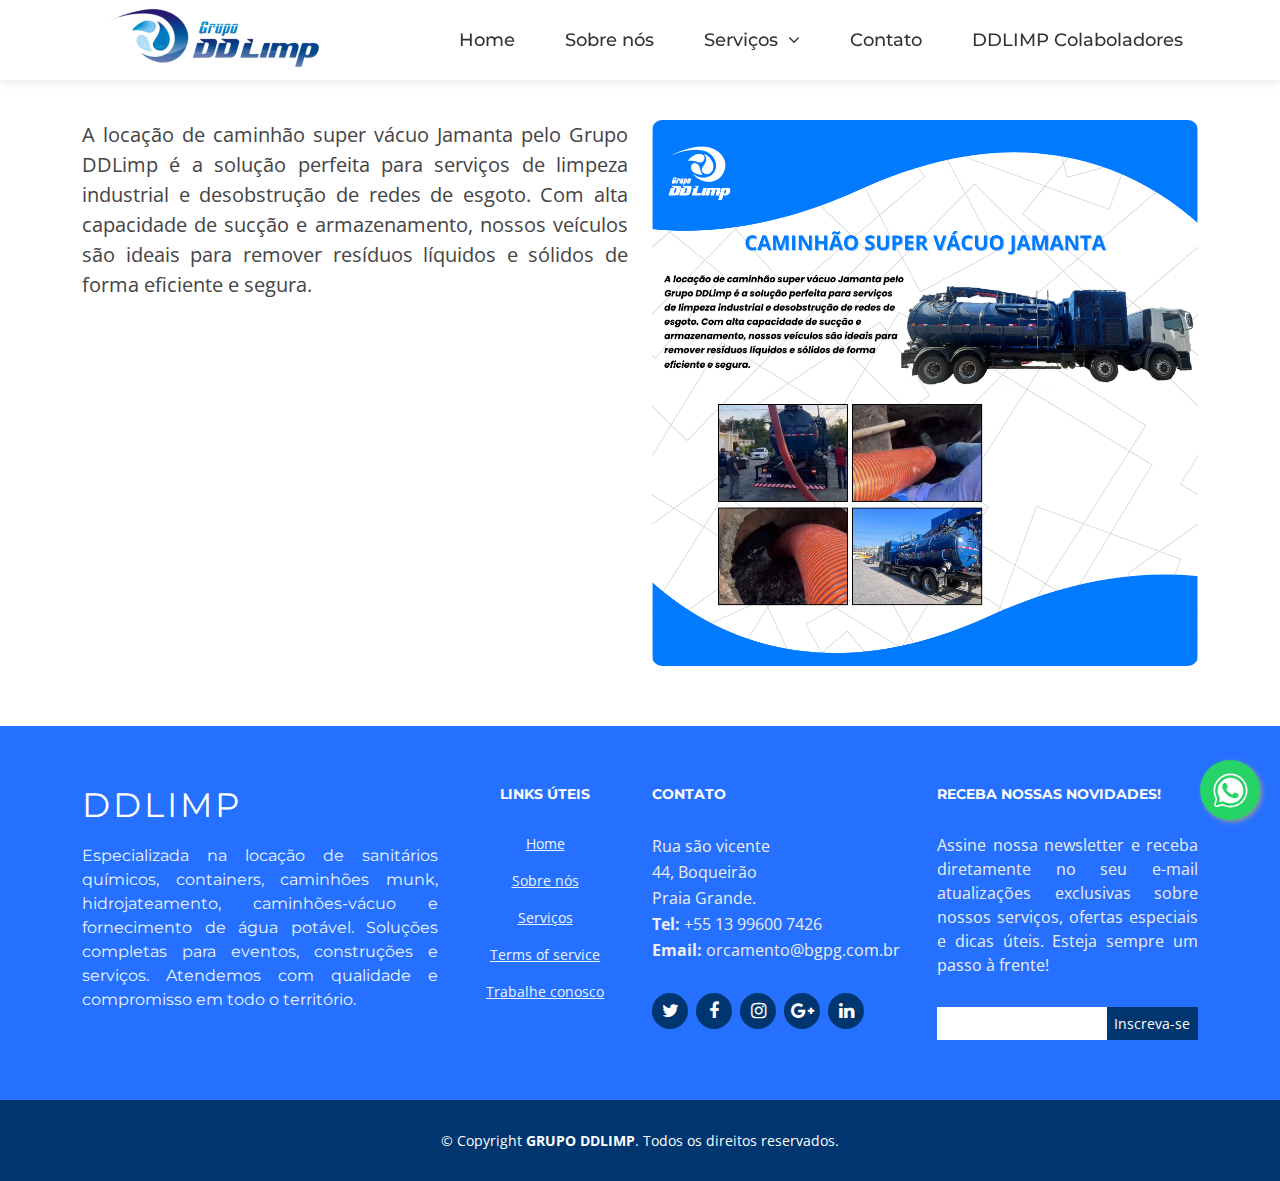
<file: caminhaovacuo.html>
<!DOCTYPE html>
<html lang="en">
<head>
  <meta charset="utf-8">
  <title>GRUPO DDLIMP</title>
  <meta content="width=device-width, initial-scale=1.0" name="viewport">
  <meta content="" name="keywords">
  <meta content="" name="description">

  <!-- Favicons -->
  <link href="img/favicon.svg" rel="icon">
  <link href="img/apple-touch-icon.png" rel="apple-touch-icon">

  <!-- Google Fonts -->
  <link href="https://fonts.googleapis.com/css?family=Open+Sans:300,300i,400,400i,700,700i|Montserrat:300,400,500,700" rel="stylesheet">

  <!-- Bootstrap CSS File -->
  <link href="lib/bootstrap/css/bootstrap.min.css" rel="stylesheet">
  <link href="https://cdn.jsdelivr.net/npm/bootstrap@5.3.3/dist/css/bootstrap.min.css" rel="stylesheet" integrity="sha384-QWTKZyjpPEjISv5WaRU9OFeRpok6YctnYmDr5pNlyT2bRjXh0JMhjY6hW+ALEwIH" crossorigin="anonymous">


  <!-- Libraries CSS Files -->
  <link href="lib/font-awesome/css/font-awesome.min.css" rel="stylesheet">
  <link href="lib/animate/animate.min.css" rel="stylesheet">
  <link href="lib/ionicons/css/ionicons.min.css" rel="stylesheet">
  <link href="lib/owlcarousel/assets/owl.carousel.min.css" rel="stylesheet">
  <link href="lib/lightbox/css/lightbox.min.css" rel="stylesheet">


  <!-- Main Stylesheet File -->
  <link href="css/construcao.css" rel="stylesheet">
  

 
</head>

<body>

  <!--==========================
  Header
  ============================-->
  <header id="header" class="fixed-top">
    <div class="container">

      <div class="logo float-left">
        <a href="index.html" class="scrollto"><img src="img/logooficial.png" alt="" class="img-fluid"></a>
      </div>

      <nav class="main-nav float-right d-none d-lg-block">
        <ul>
          <li class="active"></li>
          <li><a href="index.html">Home</a></li>
          <li><a href="#about">Sobre nós</a></li>
          <li class="drop-down"><a href="construcao.html">Serviços</a>
            <ul>
              <P style="text-align: center;">LOCAÇÕES</P> <br>
              <li><a href="construcao.html">TODOS OS SERVIÇOS</a>
              <li><a href="banheiro.html">BANHEIRO STANDART</a>
              <li><a href="banheiropne.html">BANHEIRO PNE</a>
                <li><a href="fraldario.html">FRALDÁRIO</a>
                  <li><a href="lavatorio.html">LAVATÓRIO PORTÁTIL</a>
                <li><a href="containeralmoxarifado.html">CONTAINER</a>
                  <li"><a href="munk.html">CAMINHÃO MUNK</a>
                    <li><a href="pipa.html">ÁGUA POTÁVEL E CAMINHÃO PIPA</a>
                      <li><a href="caminhaovacuo.html">CAMINHÃO VÁCUO E SUPER VÁCUO</a>
                        <li><a href="hidro.html">CAMINHÃO HIDRO</a>
                      
              </li>
            </ul>
          </li>
          <li><a href="#contact">Contato</a></li>
          <li><a href="https://admin.grupoddlimp.com.br/login " target="_blank" >DDLIMP Colaboladores</a></li>
        
          
        </ul>
      </nav><!-- .main-nav -->
      
    </div>
  </header><!-- #header -->


  <!--==========================
      Sobre
    ============================-->
    <section id="about">
      <div class="container">
        
        <div class="row about-extra">
          <div class="col-lg-6 wow fadeInUp">
            
      <p style="text-align: justify;">A locação de caminhão super vácuo Jamanta pelo Grupo DDLimp é a solução perfeita para serviços de limpeza industrial e desobstrução de redes de esgoto. Com alta capacidade de sucção e armazenamento, nossos veículos são ideais para remover resíduos líquidos e sólidos de forma eficiente e segura.</p>
          </div>
          <div style="text-align: justify;" class="col-lg-6 wow fadeInUp pt-5 pt-lg-0">
            
           
              <img style="border-radius: 10px;" src="img/infocaminhaovacuo.png" class="img-fluid" alt="">
            
            
          </div>
        </div>

       
    </section><!-- #about -->




  
    

<!-- Botão Flutuante do WhatsApp com Animação -->
<!-- Botão Flutuante WhatsApp -->
<a href="https://wa.me/+5513996007426" class="whatsapp-float" target="_blank">
  <img src="img/icons8-whatsapp (2).svg" alt="WhatsApp" class="whatsapp-icon">
</a>


  <!--==========================
    Footer
  ============================-->
  <footer id="footer">
    <div class="footer-top">
      <div class="container">
        <div class="row">

          <div style="text-align: justify;" class="col-lg-4 col-md-6 footer-info">
            <h3>DDLIMP</h3>
            <p style="font-size: 16px;">Especializada na locação de sanitários químicos, containers, caminhões munk, hidrojateamento, caminhões-vácuo e fornecimento de água potável. Soluções completas para eventos, construções e serviços. Atendemos com qualidade e compromisso em todo o território.</p>
          </div>

          <div class="col-lg-2 col-md-6 footer-links" style="text-align: center;">
            <h4>Links úteis</h4>
            <ul>
              <li><a href="#">Home</a></li>
              <li><a href="#">Sobre nós</a></li>
              <li><a href="construcao.html">Serviços</a></li>
              <li><a href="#">Terms of service</a></li>
              <li><a href="trabalheconosco.html">Trabalhe conosco</a></li>
            </ul>
          </div>

          <div class="col-lg-3 col-md-6 footer-contact">
            <h4>Contato</h4>
            <p  style="font-size: 16px;">
              Rua são vicente <br>
              44, Boqueirão<br>
              Praia Grande. <br>
              <strong>Tel:</strong> +55 13 99600 7426<br>
              <strong>Email:</strong> orcamento@bgpg.com.br<br>
            </p>

            <div class="social-links">
              <a href="#" class="twitter"><i class="fa fa-twitter"></i></a>
              <a href="https://www.facebook.com/GrupoDDlimpPG" class="facebook"><i class="fa fa-facebook"></i></a>
              <a href="https://www.instagram.com/grupoddlimp/" class="instagram"><i class="fa fa-instagram"></i></a>
              <a href="https://www.google.com/search?q=grupo+ddlimp&sca_esv=4b3db9351712b765&sxsrf=ADLYWIILvCDe9nhHd2XD3Medpg6PAxyHXg%3A1732555167156&ei=n7FEZ_SWCcfI1sQPsIHsWA&ved=0ahUKEwi04qr6_veJAxVHpJUCHbAAGwsQ4dUDCA8&uact=5&oq=grupo+ddlimp&gs_lp=Egxnd3Mtd2l6LXNlcnAiDGdydXBvIGRkbGltcDIKEAAYsAMY1gQYRzIKEAAYsAMY1gQYRzIKEAAYsAMY1gQYR0i6BFAAWABwAXgBkAEAmAEAoAEAqgEAuAEDyAEAmAIBoAIDmAMAiAYBkAYDkgcBMaAHAA&sclient=gws-wiz-serp" class="google-plus"><i class="fa fa-google-plus"></i></a>
              <a href="https://www.linkedin.com/company/grupo-ddlimp/" class="linkedin"><i class="fa fa-linkedin"></i></a>
            </div>

          </div>

          <div class="col-lg-3 col-md-6 footer-newsletter">
            <h4>Receba nossas novidades!</h4>
            <p style="text-align: justify;  font-size: 16px;">Assine nossa newsletter e receba diretamente no seu e-mail atualizações exclusivas sobre nossos serviços, ofertas especiais e dicas úteis. Esteja sempre um passo à frente!</p>
            <form action="" method="post">
              <input type="email" name="email"><input type="submit"  value="Inscreva-se">
            </form>
          </div>

        </div>
      </div>
    </div>

    <div class="container">
      <div class="copyright" style="color: #fff;">
        &copy; Copyright <strong style="color: #fff;">GRUPO DDLIMP</strong>. Todos os direitos reservados.
      </div>
    
    </div>
  </footer>
<!-- #footer -->

  <a href="#" class="back-to-top"><i class="fa fa-chevron-up"></i></a>
  <!-- Uncomment below i you want to use a preloader -->
  <div id="preloader"></div>

  <!-- JavaScript Libraries -->
  <script src="lib/jquery/jquery.min.js"></script>
  <script src="lib/jquery/jquery-migrate.min.js"></script>
  <script src="lib/bootstrap/js/bootstrap.bundle.min.js"></script>
  <script src="lib/easing/easing.min.js"></script>
  <script src="lib/mobile-nav/mobile-nav.js"></script>
  <script src="lib/wow/wow.min.js"></script>
  <script src="lib/waypoints/waypoints.min.js"></script>
  <script src="lib/counterup/counterup.min.js"></script>
  <script src="lib/owlcarousel/owl.carousel.min.js"></script>
  <script src="lib/isotope/isotope.pkgd.min.js"></script>
  <script src="lib/lightbox/js/lightbox.min.js"></script>
  <!-- Contact Form JavaScript File -->
  <script src="contactform/contactform.js"></script>

  <!-- Template Main Javascript File -->
  <script src="js/main.js"></script>
  <script src="https://cdn.jsdelivr.net/npm/bootstrap@5.3.3/dist/js/bootstrap.bundle.min.js" integrity="sha384-YvpcrYf0tY3lHB60NNkmXc5s9fDVZLESaAA55NDzOxhy9GkcIdslK1eN7N6jIeHz" crossorigin="anonymous"></script>

  
</body>
</html>
</file>
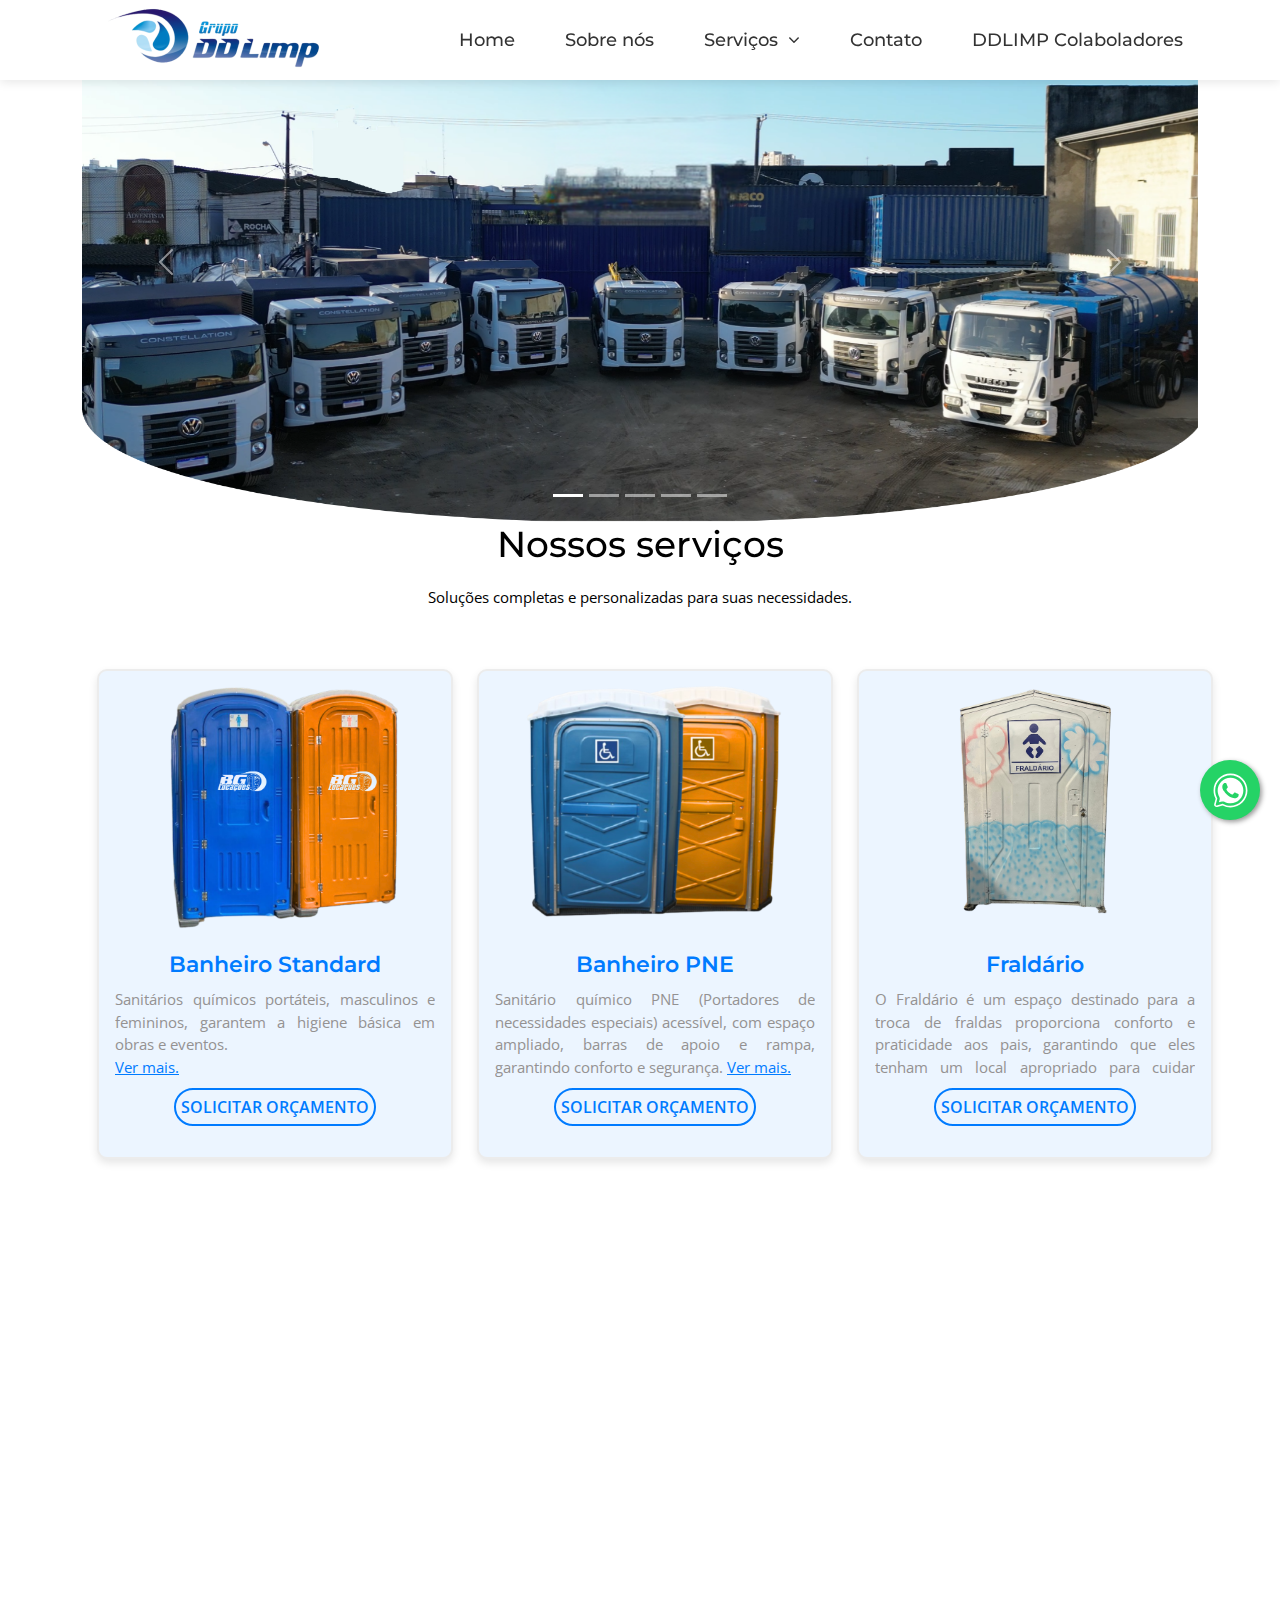
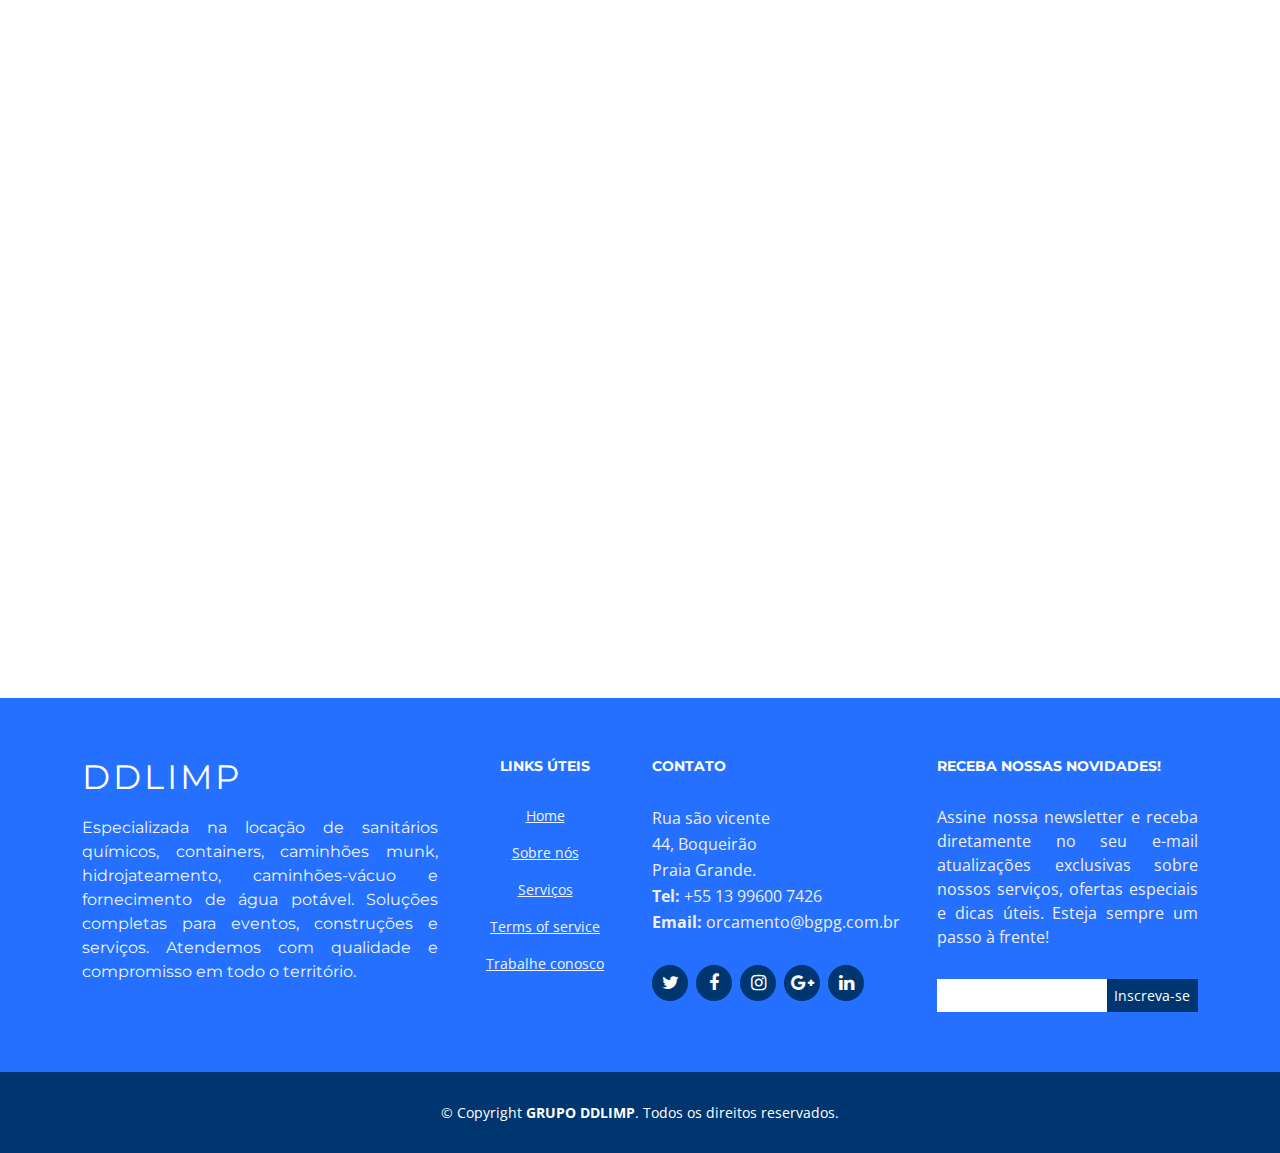
<file: construcao.html>
<!DOCTYPE html>
<html lang="en">
<head>
  <meta charset="utf-8">
  <title>GRUPO DDLIMP</title>
  <meta content="width=device-width, initial-scale=1.0" name="viewport">
  <meta content="" name="keywords">
  <meta content="" name="description">

  <!-- Favicons -->
  <link href="img/favicon.svg" rel="icon">
  <link href="img/apple-touch-icon.png" rel="apple-touch-icon">

  <!-- Google Fonts -->
  <link href="https://fonts.googleapis.com/css?family=Open+Sans:300,300i,400,400i,700,700i|Montserrat:300,400,500,700" rel="stylesheet">

  <!-- Bootstrap CSS File -->
  <link href="lib/bootstrap/css/bootstrap.min.css" rel="stylesheet">
  <link href="https://cdn.jsdelivr.net/npm/bootstrap@5.3.3/dist/css/bootstrap.min.css" rel="stylesheet" integrity="sha384-QWTKZyjpPEjISv5WaRU9OFeRpok6YctnYmDr5pNlyT2bRjXh0JMhjY6hW+ALEwIH" crossorigin="anonymous">


  <!-- Libraries CSS Files -->
  <link href="lib/font-awesome/css/font-awesome.min.css" rel="stylesheet">
  <link href="lib/animate/animate.min.css" rel="stylesheet">
  <link href="lib/ionicons/css/ionicons.min.css" rel="stylesheet">
  <link href="lib/owlcarousel/assets/owl.carousel.min.css" rel="stylesheet">
  <link href="lib/lightbox/css/lightbox.min.css" rel="stylesheet">


  <!-- Main Stylesheet File -->
  <link href="css/construcao.css" rel="stylesheet">

 
</head>

<body>

  <!--==========================
  Header
  ============================-->
  <header id="header" class="fixed-top">
    <div class="container">

      <div class="logo float-left">
        <a href="index.html" class="scrollto"><img src="img/logooficial.png" alt="" class="img-fluid"></a>
      </div>

      <nav class="main-nav float-right d-none d-lg-block">
        <ul>
          <li class="active"></li>
          <li><a href="index.html">Home</a></li>
          <li><a href="#about">Sobre nós</a></li>
          <li class="drop-down"><a href="construcao.html">Serviços</a>
            <ul>
              <P style="text-align: center;">LOCAÇÕES</P> <br>
              <li><a href="construcao.html">TODOS OS SERVIÇOS</a>
              <li><a href="banheiro.html">BANHEIRO STANDART</a>
              <li><a href="banheiropne.html">BANHEIRO PNE</a>
                <li><a href="fraldario.html">FRALDÁRIO</a>
                  <li><a href="lavatorio.html">LAVATÓRIO PORTÁTIL</a>
                <li><a href="containeralmoxarifado.html">CONTAINER</a>
                  <li"><a href="munk.html">CAMINHÃO MUNK</a>
                    <li><a href="pipa.html">ÁGUA POTÁVEL E CAMINHÃO PIPA</a>
                      <li><a href="caminhaovacuo.html">CAMINHÃO VÁCUO E SUPER VÁCUO</a>
                        <li><a href="hidro.html">CAMINHÃO HIDRO</a>
                      
              </li>
            </ul>
          </li>
          <li><a href="#contact">Contato</a></li>
          <li><a href="https://admin.grupoddlimp.com.br/login " target="_blank" >DDLIMP Colaboladores</a></li>
        
          
        </ul>
      </nav><!-- .main-nav -->
      
    </div>
  </header><!-- #header -->

  <!--==========================
    Intro Section
  ============================-->
  <section id="intro" class="clearfix">
    <div class="container">

      <div id="carouselExampleCaptions" class="carousel slide">
        <div class="carousel-indicators">
          <button type="button" data-bs-target="#carouselExampleCaptions" data-bs-slide-to="0" class="active" aria-current="true" aria-label="Slide 1"></button>
          <button type="button" data-bs-target="#carouselExampleCaptions" data-bs-slide-to="1" aria-label="Slide 2"></button>
          <button type="button" data-bs-target="#carouselExampleCaptions" data-bs-slide-to="2" aria-label="Slide 3"></button>
          <button type="button" data-bs-target="#carouselExampleCaptions" data-bs-slide-to="3" aria-label="Slide 4"></button>
          <button type="button" data-bs-target="#carouselExampleCaptions" data-bs-slide-to="4" aria-label="Slide 5"></button>

        </div>
      
        <div class="carousel-inner">
          <div class="carousel-item active">
            <img src="./img/frotadecaminhões.png" class="d-block w-100" alt="...">
            <div class="carousel-caption d-none d-md-block">
              <h5></h5>
              <p></p>
            </div>
          </div>
          
          
          <div class="carousel-item">
            <img src="./img/carrosel2.png" class="d-block w-100" alt="...">
            <div class="carousel-caption d-none d-md-block">
              <h5></h5>
              <p></p>
            </div>
          </div>
          <div class="carousel-item">
            <img src="./img/carrosel5.png" class="d-block w-100" alt="...">
            <div class="carousel-caption d-none d-md-block">
              <h5></h5>
              <p></p>
            </div>
          </div>

          <div class="carousel-item">
            <img src="./img/carrosel4.png" class="d-block w-100" alt="...">
            <div class="carousel-caption d-none d-md-block">
              <h5></h5>
              <p></p>
            </div>
          </div>
        
          
          <div class="carousel-item">
            <img src="./img/carrosel1.png" class="d-block w-100" alt="...">
            <div class="carousel-caption d-none d-md-block">
              <h5></h5>
              <p></p>
            </div>
          </div>
        </div>
      
        <button class="carousel-control-prev" type="button" data-bs-target="#carouselExampleCaptions" data-bs-slide="prev">
          <span class="carousel-control-prev-icon" aria-hidden="true"></span>
          <span class="visually-hidden">Previous</span>
        </button>
        <button class="carousel-control-next" type="button" data-bs-target="#carouselExampleCaptions" data-bs-slide="next">
          <span class="carousel-control-next-icon" aria-hidden="true"></span>
          <span class="visually-hidden">Next</span>
        </button>
      </div>
      

    </div>
  </section><!-- #intro -->

   <!--==========================
      Services Section
    ============================-->
    <section id="why-us" class="wow fadeIn">
      <div class="container">
        <header class="section-header">
          <h3>Nossos serviços</h3>
          <p>Soluções completas e personalizadas para suas necessidades.</p>
        </header>

        <div class="row row-eq-height justify-content-center">

          <div class="col-lg-4 mb-4">
            <div class="card wow bounceInUp">
              <img src="img/banheirofememasc.png" alt="">
              <div class="card-body">
                <h5 class="card-title">Banheiro Standard</h5>
                <p class="card-text" style="text-align: justify;">Sanitários químicos portáteis, masculinos e femininos, garantem a higiene básica em obras e eventos.  <br> <a href="banheiro.html">Ver mais.</a>
                  </p>
                  
                <a href="https://wa.me/+5513996007426" target="_blank" class="readmore">SOLICITAR ORÇAMENTO</a>
              </div>
            </div>
          </div>

          <div class="col-lg-4 mb-4">
            <div class="card wow bounceInUp">
              <img src="img/banheirospraia (6).png" alt="">
              <div class="card-body">
                <h5 class="card-title">Banheiro PNE</h5>
                <p class="card-text" style="text-align: justify;">Sanitário químico PNE (Portadores de necessidades especiais) acessível, com espaço ampliado, barras de apoio e rampa, garantindo conforto e segurança.
                  <a href="banheiropne.html">Ver mais.</a>
                  </p>
                <a href="https://wa.me/+5513996007426"  target="_blank" class="readmore">SOLICITAR ORÇAMENTO</a>
              </div>
            </div>
          </div>

          <div class="col-lg-4 mb-4">
            <div class="card wow bounceInUp">
              <img src="img/fraudario (1).png" alt="">
              <div class="card-body">
                <h5 class="card-title">Fraldário</h5>
                <p class="card-text" style="text-align: justify;">O Fraldário é um espaço destinado para a troca de fraldas proporciona conforto e praticidade aos pais, garantindo que eles tenham um local apropriado para cuidar dos seus filhos.
                  <a href="fraldario.html">Ver mais.</a>
                  </p>
                <a href="https://wa.me/+5513996007426"  target="_blank" class="readmore">SOLICITAR ORÇAMENTO</a>
              </div>
            </div>
          </div>

        </div>
        <div class="row row-eq-height justify-content-center">

          <div class="col-lg-4 mb-4">
            <div class="card wow bounceInUp">
              <img src="img/lavatorio.png" alt="">
              <div class="card-body">
                <h5 class="card-title">Pia Lavatório Portátil</h5>
                <p class="card-text" style="text-align: justify;">A locação de lavatório portátil é uma excelente opção para eventos ao ar livre, obras e locais temporários que necessitam de uma solução prática e higiênica para a lavagem das mãos.
                  <a href="lavatorio.html">Ver mais.</a>
                  </p>
                <a href="https://wa.me/+5513996007426"  target="_blank" class="readmore">SOLICITAR ORÇAMENTO</a> 
              </div>
            </div>
          </div>

          <div class="col-lg-4 mb-4">
            <div class="card wow bounceInUp">
              <img src="img/containermodelo.png" alt="">
              <div class="card-body">
                <h5 class="card-title">Container</h5>
                <p class="card-text" >
                  • VESTIÁRIO <br>
                  • ESCRITÓRIO <br>
                  • ALMOXARIFADO <br>
                  <a href="containerescritorio.html">Ver mais.</a>
                  </p>
                <a href="https://wa.me/+5513996007426"  target="_blank" class="readmore">SOLICITAR ORÇAMENTO</a>
              </div>
            </div>
          </div>

          <div class="col-lg-4 mb-4">
            <div class="card wow bounceInUp">
              <img src="img/munk.png" alt="">
              <div class="card-body">
                <h5 class="card-title">Caminhão munk</h5>
                <p class="card-text" style="text-align: justify;">Locamos caminhão munk para movimentação e transporte de cargas pesadas com segurança e praticidade. Ideal para obras e montagens!
                  <a href="munk.html">Ver mais.</a>
                  </p>
                <a href="https://wa.me/+5513996007426"  target="_blank" class="readmore">SOLICITAR ORÇAMENTO</a>
              </div>
            </div>
          </div>

          <div class="col-lg-4 mb-4">
            <div class="card wow bounceInUp">
              <img src="img/truck1.png" alt="">
              <div class="card-body">
                <h5 class="card-title">Caminhão pipa e Água potável</h5>
                <p class="card-text" style="text-align: justify;">Locamos caminhão pipa para transporte e abastecimento de água potável com qualidade e pontualidade. Ideal para obras, eventos e emergências!
                  <a href="pipa.html">Ver mais.</a>
                  </p>
                <a href="https://wa.me/+5513996007426"  target="_blank" class="readmore">SOLICITAR ORÇAMENTO</a>
              </div>
            </div>
          </div>

          <div class="col-lg-4 mb-4">
            <div class="card wow bounceInUp">
              <img src="img/truck2.png" alt="">
              <div class="card-body">
                <h5 class="card-title">Caminhão vácuo</h5>
                <p class="card-text" style="text-align: justify;">Locamos caminhão vácuo para sucção e transporte de resíduos líquidos com eficiência e segurança. Ideal para limpeza e manutenção!
                  <a href="caminhaovacuo.html">Ver mais.</a>
                  </p>
                <a href="https://wa.me/+5513996007426"  target="_blank" class="readmore">SOLICITAR ORÇAMENTO</a>
              </div>
            </div>
          </div>

          <div class="col-lg-4 mb-4">
            <div class="card wow bounceInUp">
              <img src="img/caminhaohidro (1).png" alt="">
              <div class="card-body">
                <h5 class="card-title" >Caminhão Hidro</h5>
                <p class="card-text" style="text-align: justify;">Locamos caminhão hidrojato para limpeza e desobstrução de tubulações com alta pressão. Serviço rápido e eficiente!
                  <a href="hidro.html">Ver mais.</a>
                  </p>
                <a href="https://wa.me/+5513996007426"  target="_blank" class="readmore">SOLICITAR ORÇAMENTO</a>
              </div>
            </div>
          </div>

        </div>

        

      </div>
    </section>
  

<!-- Botão Flutuante WhatsApp -->
<a href="https://wa.me/+5513996007426" class="whatsapp-float" target="_blank">
  <img src="img/icons8-whatsapp (2).svg" alt="WhatsApp" class="whatsapp-icon">
</a>


  <!--==========================
    Footer
  ============================-->
  <footer id="footer">
    <div class="footer-top">
      <div class="container">
        <div class="row">

          <div style="text-align: justify;" class="col-lg-4 col-md-6 footer-info">
            <h3>DDLIMP</h3>
            <p style="font-size: 16px;">Especializada na locação de sanitários químicos, containers, caminhões munk, hidrojateamento, caminhões-vácuo e fornecimento de água potável. Soluções completas para eventos, construções e serviços. Atendemos com qualidade e compromisso em todo o território.</p>
          </div>

          <div class="col-lg-2 col-md-6 footer-links" style="text-align: center;">
            <h4>Links úteis</h4>
            <ul>
              <li><a href="#">Home</a></li>
              <li><a href="#">Sobre nós</a></li>
              <li><a href="construcao.html">Serviços</a></li>
              <li><a href="#">Terms of service</a></li>
              <li><a href="trabalheconosco.html">Trabalhe conosco</a></li>
            </ul>
          </div>

          <div class="col-lg-3 col-md-6 footer-contact">
            <h4>Contato</h4>
            <p  style="font-size: 16px;">
              Rua são vicente <br>
              44, Boqueirão<br>
              Praia Grande. <br>
              <strong>Tel:</strong> +55 13 99600 7426<br>
              <strong>Email:</strong> orcamento@bgpg.com.br<br>
            </p>

            <div class="social-links">
              <a href="#" class="twitter"><i class="fa fa-twitter"></i></a>
              <a href="https://www.facebook.com/GrupoDDlimpPG" class="facebook"><i class="fa fa-facebook"></i></a>
              <a href="https://www.instagram.com/grupoddlimp/" class="instagram"><i class="fa fa-instagram"></i></a>
              <a href="https://www.google.com/search?q=grupo+ddlimp&sca_esv=4b3db9351712b765&sxsrf=ADLYWIILvCDe9nhHd2XD3Medpg6PAxyHXg%3A1732555167156&ei=n7FEZ_SWCcfI1sQPsIHsWA&ved=0ahUKEwi04qr6_veJAxVHpJUCHbAAGwsQ4dUDCA8&uact=5&oq=grupo+ddlimp&gs_lp=Egxnd3Mtd2l6LXNlcnAiDGdydXBvIGRkbGltcDIKEAAYsAMY1gQYRzIKEAAYsAMY1gQYRzIKEAAYsAMY1gQYR0i6BFAAWABwAXgBkAEAmAEAoAEAqgEAuAEDyAEAmAIBoAIDmAMAiAYBkAYDkgcBMaAHAA&sclient=gws-wiz-serp" class="google-plus"><i class="fa fa-google-plus"></i></a>
              <a href="https://www.linkedin.com/company/grupo-ddlimp/" class="linkedin"><i class="fa fa-linkedin"></i></a>
            </div>

          </div>

          <div class="col-lg-3 col-md-6 footer-newsletter">
            <h4>Receba nossas novidades!</h4>
            <p style="text-align: justify;  font-size: 16px;">Assine nossa newsletter e receba diretamente no seu e-mail atualizações exclusivas sobre nossos serviços, ofertas especiais e dicas úteis. Esteja sempre um passo à frente!</p>
            <form action="" method="post">
              <input type="email" name="email"><input type="submit"  value="Inscreva-se">
            </form>
          </div>

        </div>
      </div>
    </div>

    <div class="container">
      <div class="copyright" style="color: #fff;">
        &copy; Copyright <strong style="color: #fff;">GRUPO DDLIMP</strong>. Todos os direitos reservados.
      </div>
    
    </div>
  </footer><!-- #footer -->

  <a href="#" class="back-to-top"><i class="fa fa-chevron-up"></i></a>
  <!-- Uncomment below i you want to use a preloader -->
<div id="preloader"></div>

  <!-- JavaScript Libraries -->
  <script src="lib/jquery/jquery.min.js"></script>
  <script src="lib/jquery/jquery-migrate.min.js"></script>
  <script src="lib/bootstrap/js/bootstrap.bundle.min.js"></script>
  <script src="lib/easing/easing.min.js"></script>
  <script src="lib/mobile-nav/mobile-nav.js"></script>
  <script src="lib/wow/wow.min.js"></script>
  <script src="lib/waypoints/waypoints.min.js"></script>
  <script src="lib/counterup/counterup.min.js"></script>
  <script src="lib/owlcarousel/owl.carousel.min.js"></script>
  <script src="lib/isotope/isotope.pkgd.min.js"></script>
  <script src="lib/lightbox/js/lightbox.min.js"></script>
  <!-- Contact Form JavaScript File -->
  <script src="contactform/contactform.js"></script>

  <!-- Template Main Javascript File -->
  <script src="js/main.js"></script>
  <script src="https://cdn.jsdelivr.net/npm/bootstrap@5.3.3/dist/js/bootstrap.bundle.min.js" integrity="sha384-YvpcrYf0tY3lHB60NNkmXc5s9fDVZLESaAA55NDzOxhy9GkcIdslK1eN7N6jIeHz" crossorigin="anonymous"></script>

  
</body>
</html>
</file>
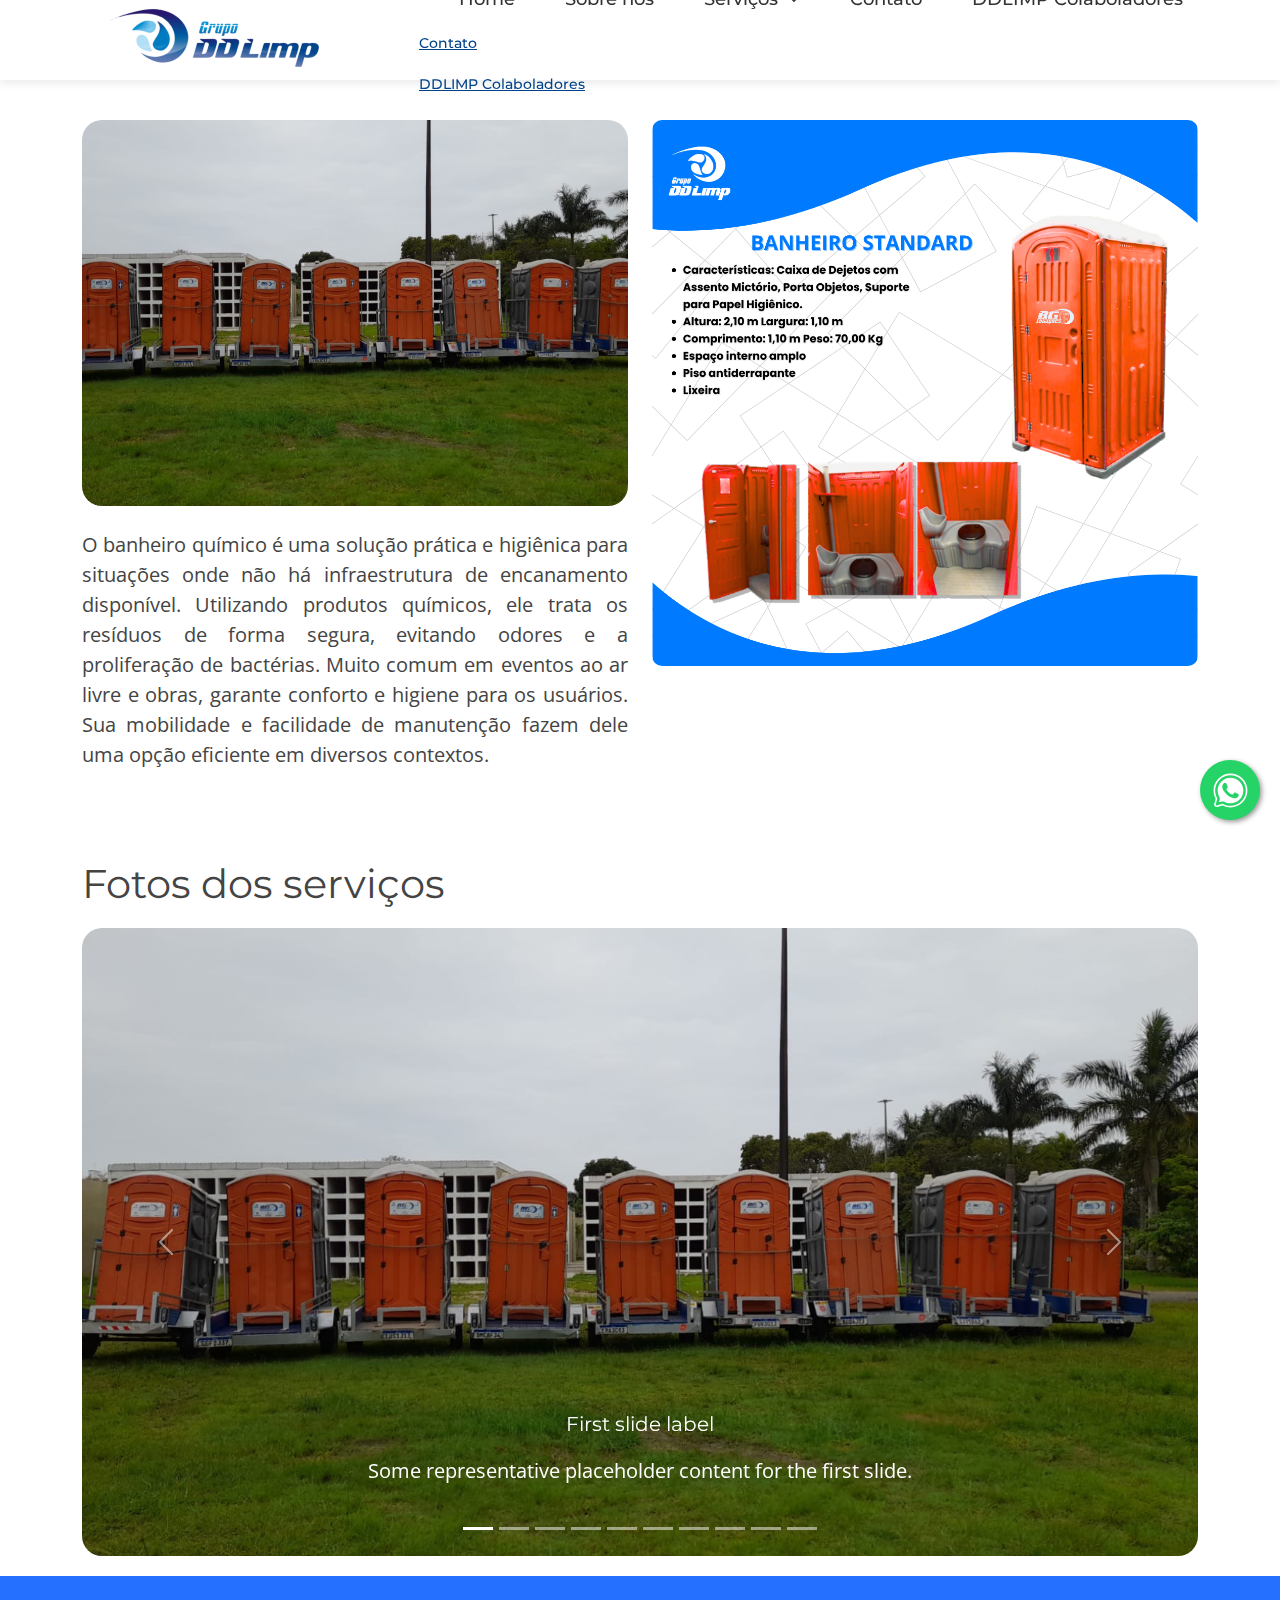
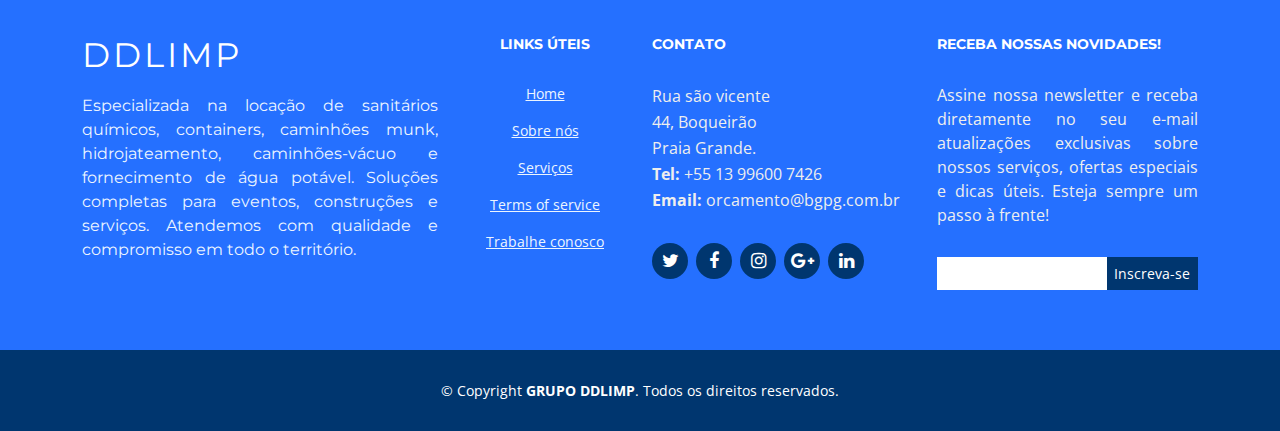
<file: containeralmoxarifado.html>
<!DOCTYPE html>
<html lang="en">
<head>
  <meta charset="utf-8">
  <title>GRUPO DDLIMP</title>
  <meta content="width=device-width, initial-scale=1.0" name="viewport">
  <meta content="" name="keywords">
  <meta content="" name="description">

  <!-- Favicons -->
  <link href="img/favicon.svg" rel="icon">
  <link href="img/apple-touch-icon.png" rel="apple-touch-icon">

  <!-- Google Fonts -->
  <link href="https://fonts.googleapis.com/css?family=Open+Sans:300,300i,400,400i,700,700i|Montserrat:300,400,500,700" rel="stylesheet">

  <!-- Bootstrap CSS File -->
  <link href="lib/bootstrap/css/bootstrap.min.css" rel="stylesheet">
  <link href="https://cdn.jsdelivr.net/npm/bootstrap@5.3.3/dist/css/bootstrap.min.css" rel="stylesheet" integrity="sha384-QWTKZyjpPEjISv5WaRU9OFeRpok6YctnYmDr5pNlyT2bRjXh0JMhjY6hW+ALEwIH" crossorigin="anonymous">


  <!-- Libraries CSS Files -->
  <link href="lib/font-awesome/css/font-awesome.min.css" rel="stylesheet">
  <link href="lib/animate/animate.min.css" rel="stylesheet">
  <link href="lib/ionicons/css/ionicons.min.css" rel="stylesheet">
  <link href="lib/owlcarousel/assets/owl.carousel.min.css" rel="stylesheet">
  <link href="lib/lightbox/css/lightbox.min.css" rel="stylesheet">


  <!-- Main Stylesheet File -->
  <link href="css/construcao.css" rel="stylesheet">
  

 
</head>

<body>

  <!--==========================
  Header
  ============================-->
  <header id="header" class="fixed-top">
    <div class="container">

      <div class="logo float-left">
        <a href="index.html" class="scrollto"><img src="img/logooficial.png" alt="" class="img-fluid"></a>
      </div>

      <nav class="main-nav float-right d-none d-lg-block">
        <ul>
          <li class="active"></li>
          <li><a href="index.html">Home</a></li>
          <li><a href="#about">Sobre nós</a></li>
          <li class="drop-down"><a href="construcao.html">Serviços</a>
            <ul>
              <P style="text-align: center;">LOCAÇÕES</P> <br>
              <li><a href="construcao.html">TODOS OS SERVIÇOS</a>
              <li><a href="banheiro.html">BANHEIRO STANDART</a>
              <li><a href="banheiropne.html">BANHEIRO PNE</a>
                <li><a href="fraldario.html">FRALDÁRIO</a>
                  <li><a href="lavatorio.html">LAVATÓRIO PORTÁTIL</a>
                <li><a href="containeralmoxarifado.html">CONTAINER</a>
                  <li"><a href="munk.html">CAMINHÃO MUNK</a>
                    <li><a href="pipa.html">ÁGUA POTÁVEL E CAMINHÃO PIPA</a>
                      <li><a href="caminhaovacuo.html">CAMINHÃO VÁCUO E SUPER VÁCUO</a>
                        <li><a href="hidro.html">CAMINHÃO HIDRO</a>
                      
              </li>
            </ul>
          </li>
          <li><a href="#contact">Contato</a></li>
          <li><a href="https://admin.grupoddlimp.com.br/login " target="_blank" >DDLIMP Colaboladores</a></li>
        
          
        </ul>
          </li>
          <li><a href="https://wa.me/+5513996007426" target="_blank">Contato</a></li>
          <li><a href="https://admin.grupoddlimp.com.br/login " target="_blank" >DDLIMP Colaboladores</a></li>
        
          
        </ul>
      </nav><!-- .main-nav -->
      
    </div>
  </header><!-- #header -->


  <!--==========================
      Sobre
    ============================-->
    <section id="about">
      <div class="container">
        
        <div class="row about-extra">
          <div class="col-lg-6 wow fadeInUp">
            <div class="intro-img">
              <div class="owl-carousel testimonials-carousel wow fadeInUp">
          
                    <div class="testimonial-item">
                      <img style="border-radius: 20px;" src="img/infoslide2.png" alt="">
                     
                    </div>
                    <div class="testimonial-item">
                      <img style="border-radius: 20px;" src="img/infoslide2.png" alt="">
                     
                    </div>
          
                    <div class="testimonial-item">
                      <img style="border-radius: 20px;" src="img/infoslide3.png" alt="">
                     
                    </div>
      
                    <div class="testimonial-item">
                      <img style="border-radius: 20px;" src="img/infoslide4.png" alt="">
                     
                    </div>

                    <div class="testimonial-item">
                      <img style="border-radius: 20px;" src="img/infoslide5.png" alt="">
                     
                    </div>

                    <div class="testimonial-item">
                      <img style="border-radius: 20px;" src="img/infoslide6.png" alt="">
                     
                    </div>

      
                    
      
                  </div>
            </div>
      <p style="text-align: justify;">O banheiro químico é uma solução prática e higiênica para situações onde não há infraestrutura de encanamento disponível. Utilizando produtos químicos, ele trata os resíduos de forma segura, evitando odores e a proliferação de bactérias. Muito comum em eventos ao ar livre e obras, garante conforto e higiene para os usuários. Sua mobilidade e facilidade de manutenção fazem dele uma opção eficiente em diversos contextos.</p>
          </div>
          <div style="text-align: justify;" class="col-lg-6 wow fadeInUp pt-5 pt-lg-0">
            
           
              <img style="border-radius: 10px;" src="img/infobanheiro.png" class="img-fluid" alt="">
            
            
          </div>
        </div>

       
    </section><!-- #about -->


    <section style="margin-bottom: 20px;" id="intro" class="clearfix">
      <div class="container">
        <header>
          <h1>Fotos dos serviços</h1>
        </header>
  
        <div id="carouselExampleCaptions" class="carousel slide">
          <div class="carousel-indicators">
            <button type="button" data-bs-target="#carouselExampleCaptions" data-bs-slide-to="0" class="active" aria-current="true" aria-label="Slide 1"></button>
            <button type="button" data-bs-target="#carouselExampleCaptions" data-bs-slide-to="1" aria-label="Slide 2"></button>
            <button type="button" data-bs-target="#carouselExampleCaptions" data-bs-slide-to="2" aria-label="Slide 3"></button>
            <button type="button" data-bs-target="#carouselExampleCaptions" data-bs-slide-to="3" aria-label="Slide 4"></button>
            <button type="button" data-bs-target="#carouselExampleCaptions" data-bs-slide-to="4" aria-label="Slide 5"></button>
            <button type="button" data-bs-target="#carouselExampleCaptions" data-bs-slide-to="5" aria-label="Slide 6"></button>
            <button type="button" data-bs-target="#carouselExampleCaptions" data-bs-slide-to="6" aria-label="Slide 7"></button>
            <button type="button" data-bs-target="#carouselExampleCaptions" data-bs-slide-to="7" aria-label="Slide 8"></button>
            <button type="button" data-bs-target="#carouselExampleCaptions" data-bs-slide-to="8" aria-label="Slide 9"></button>
            <button type="button" data-bs-target="#carouselExampleCaptions" data-bs-slide-to="9" aria-label="Slide 10"></button>
          </div>
        
          <div class="carousel-inner">
            <div class="carousel-item active">
              <img style="border-radius: 20px;" src="./img/slidebanheiros1.png" class="d-block w-100" alt="...">
              <div class="carousel-caption d-none d-md-block">
                <h5>First slide label</h5>
                <p>Some representative placeholder content for the first slide.</p>
              </div>
            </div>
            <div class="carousel-item">
              <img style="border-radius: 20px;" src="./img/slidebanheiros2.png" class="d-block w-100" alt="...">
              <div class="carousel-caption d-none d-md-block">
                <h5>Second slide label</h5>
                <p>Some representative placeholder content for the second slide.</p>
              </div>
            </div>
            <div class="carousel-item">
              <img style="border-radius: 20px;" src="./img/slidebanheiros3.png" class="d-block w-100" alt="...">
              <div class="carousel-caption d-none d-md-block">
                <h5>Third slide label</h5>
                <p>Some representative placeholder content for the third slide.</p>
              </div>
            </div>
            <div class="carousel-item">
              <img style="border-radius: 20px;" src="./img/slidebanheiros4.png" class="d-block w-100" alt="...">
              <div class="carousel-caption d-none d-md-block">
                <h5>Fourth slide label</h5>
                <p>Some representative placeholder content for the fourth slide.</p>
              </div>
            </div>
            <div class="carousel-item">
              <img style="border-radius: 20px;" src="./img/slidebanheiros5.png" class="d-block w-100" alt="...">
              <div class="carousel-caption d-none d-md-block">
                <h5>Fifth slide label</h5>
                <p>Some representative placeholder content for the fifth slide.</p>
              </div>
            </div>
            <div class="carousel-item">
              <img style="border-radius: 20px;" src="./img/slidebanheiros6.png" class="d-block w-100" alt="...">
              <div class="carousel-caption d-none d-md-block">
                <h5>Sixth slide label</h5>
                <p>Some representative placeholder content for the sixth slide.</p>
              </div>
            </div>
            <div class="carousel-item">
              <img style="border-radius: 20px;" src="./img/slidebanheiros7.png" class="d-block w-100" alt="...">
              <div class="carousel-caption d-none d-md-block">
                <h5>Seventh slide label</h5>
                <p>Some representative placeholder content for the seventh slide.</p>
              </div>
            </div>
            <div class="carousel-item">
              <img style="border-radius: 20px;" src="./img/slidebanheiros8.png" class="d-block w-100" alt="...">
              <div class="carousel-caption d-none d-md-block">
                <h5>Eighth slide label</h5>
                <p>Some representative placeholder content for the eighth slide.</p>
              </div>
            </div>
            <div class="carousel-item">
              <img style="border-radius: 20px;" src="./img/slidebanheiros9.png" class="d-block w-100" alt="...">
              <div class="carousel-caption d-none d-md-block">
                <h5>Ninth slide label</h5>
                <p>Some representative placeholder content for the ninth slide.</p>
              </div>
            </div>
            <div class="carousel-item">
              <img style="border-radius: 20px;" src="./img/slidebanheiros10.png" class="d-block w-100" alt="...">
              <div class="carousel-caption d-none d-md-block">
                <h5>Tenth slide label</h5>
                <p>Some representative placeholder content for the tenth slide.</p>
              </div>
            </div>
          </div>
        
          <button class="carousel-control-prev" type="button" data-bs-target="#carouselExampleCaptions" data-bs-slide="prev">
            <span class="carousel-control-prev-icon" aria-hidden="true"></span>
            <span class="visually-hidden">Previous</span>
          </button>
          <button class="carousel-control-next" type="button" data-bs-target="#carouselExampleCaptions" data-bs-slide="next">
            <span class="carousel-control-next-icon" aria-hidden="true"></span>
            <span class="visually-hidden">Next</span>
          </button>
        </div>
        
  
      </div>
    </section>



  
    

<!-- Botão Flutuante do WhatsApp com Animação -->
<!-- Botão Flutuante WhatsApp -->
<a href="https://wa.me/+5513996007426" class="whatsapp-float" target="_blank">
  <img src="img/icons8-whatsapp (2).svg" alt="WhatsApp" class="whatsapp-icon">
</a>


  <!--==========================
    Footer
  ============================-->
  <footer id="footer">
    <div class="footer-top">
      <div class="container">
        <div class="row">

          <div style="text-align: justify;" class="col-lg-4 col-md-6 footer-info">
            <h3>DDLIMP</h3>
            <p style="font-size: 16px;">Especializada na locação de sanitários químicos, containers, caminhões munk, hidrojateamento, caminhões-vácuo e fornecimento de água potável. Soluções completas para eventos, construções e serviços. Atendemos com qualidade e compromisso em todo o território.</p>
          </div>

          <div class="col-lg-2 col-md-6 footer-links" style="text-align: center;">
            <h4>Links úteis</h4>
            <ul>
              <li><a href="#">Home</a></li>
              <li><a href="#">Sobre nós</a></li>
              <li><a href="construcao.html">Serviços</a></li>
              <li><a href="#">Terms of service</a></li>
              <li><a href="trabalheconosco.html">Trabalhe conosco</a></li>
            </ul>
          </div>

          <div class="col-lg-3 col-md-6 footer-contact">
            <h4>Contato</h4>
            <p  style="font-size: 16px;">
              Rua são vicente <br>
              44, Boqueirão<br>
              Praia Grande. <br>
              <strong>Tel:</strong> +55 13 99600 7426<br>
              <strong>Email:</strong> orcamento@bgpg.com.br<br>
            </p>

            <div class="social-links">
              <a href="#" class="twitter"><i class="fa fa-twitter"></i></a>
              <a href="https://www.facebook.com/GrupoDDlimpPG" class="facebook"><i class="fa fa-facebook"></i></a>
              <a href="https://www.instagram.com/grupoddlimp/" class="instagram"><i class="fa fa-instagram"></i></a>
              <a href="https://www.google.com/search?q=grupo+ddlimp&sca_esv=4b3db9351712b765&sxsrf=ADLYWIILvCDe9nhHd2XD3Medpg6PAxyHXg%3A1732555167156&ei=n7FEZ_SWCcfI1sQPsIHsWA&ved=0ahUKEwi04qr6_veJAxVHpJUCHbAAGwsQ4dUDCA8&uact=5&oq=grupo+ddlimp&gs_lp=Egxnd3Mtd2l6LXNlcnAiDGdydXBvIGRkbGltcDIKEAAYsAMY1gQYRzIKEAAYsAMY1gQYRzIKEAAYsAMY1gQYR0i6BFAAWABwAXgBkAEAmAEAoAEAqgEAuAEDyAEAmAIBoAIDmAMAiAYBkAYDkgcBMaAHAA&sclient=gws-wiz-serp" class="google-plus"><i class="fa fa-google-plus"></i></a>
              <a href="https://www.linkedin.com/company/grupo-ddlimp/" class="linkedin"><i class="fa fa-linkedin"></i></a>
            </div>

          </div>

          <div class="col-lg-3 col-md-6 footer-newsletter">
            <h4>Receba nossas novidades!</h4>
            <p style="text-align: justify;  font-size: 16px;">Assine nossa newsletter e receba diretamente no seu e-mail atualizações exclusivas sobre nossos serviços, ofertas especiais e dicas úteis. Esteja sempre um passo à frente!</p>
            <form action="" method="post">
              <input type="email" name="email"><input type="submit"  value="Inscreva-se">
            </form>
          </div>

        </div>
      </div>
    </div>

    <div class="container">
      <div class="copyright" style="color: #fff;">
        &copy; Copyright <strong style="color: #fff;">GRUPO DDLIMP</strong>. Todos os direitos reservados.
      </div>
    
    </div>
  </footer>
<!-- #footer -->

  <a href="#" class="back-to-top"><i class="fa fa-chevron-up"></i></a>
  <!-- Uncomment below i you want to use a preloader -->
  <div id="preloader"></div>

  <!-- JavaScript Libraries -->
  <script src="lib/jquery/jquery.min.js"></script>
  <script src="lib/jquery/jquery-migrate.min.js"></script>
  <script src="lib/bootstrap/js/bootstrap.bundle.min.js"></script>
  <script src="lib/easing/easing.min.js"></script>
  <script src="lib/mobile-nav/mobile-nav.js"></script>
  <script src="lib/wow/wow.min.js"></script>
  <script src="lib/waypoints/waypoints.min.js"></script>
  <script src="lib/counterup/counterup.min.js"></script>
  <script src="lib/owlcarousel/owl.carousel.min.js"></script>
  <script src="lib/isotope/isotope.pkgd.min.js"></script>
  <script src="lib/lightbox/js/lightbox.min.js"></script>
  <!-- Contact Form JavaScript File -->
  <script src="contactform/contactform.js"></script>

  <!-- Template Main Javascript File -->
  <script src="js/main.js"></script>
  <script src="https://cdn.jsdelivr.net/npm/bootstrap@5.3.3/dist/js/bootstrap.bundle.min.js" integrity="sha384-YvpcrYf0tY3lHB60NNkmXc5s9fDVZLESaAA55NDzOxhy9GkcIdslK1eN7N6jIeHz" crossorigin="anonymous"></script>

  
</body>
</html>
</file>
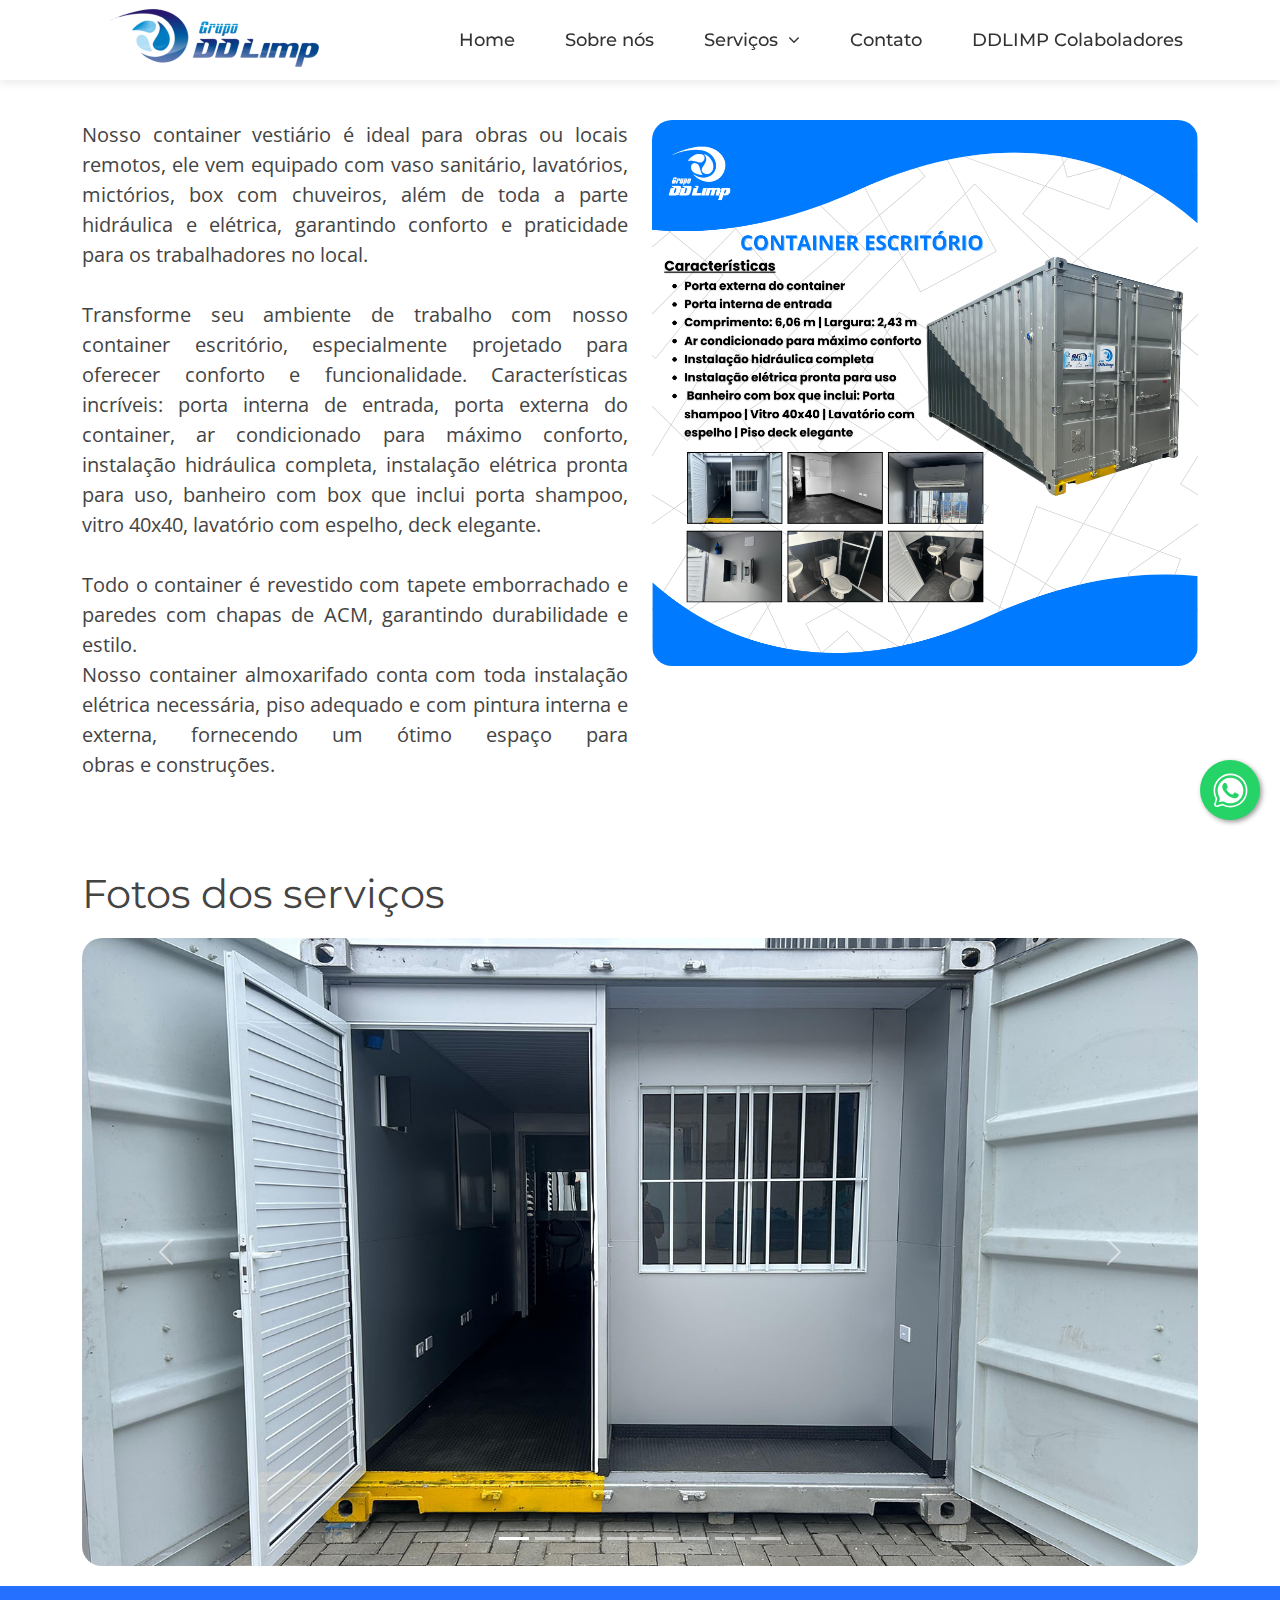
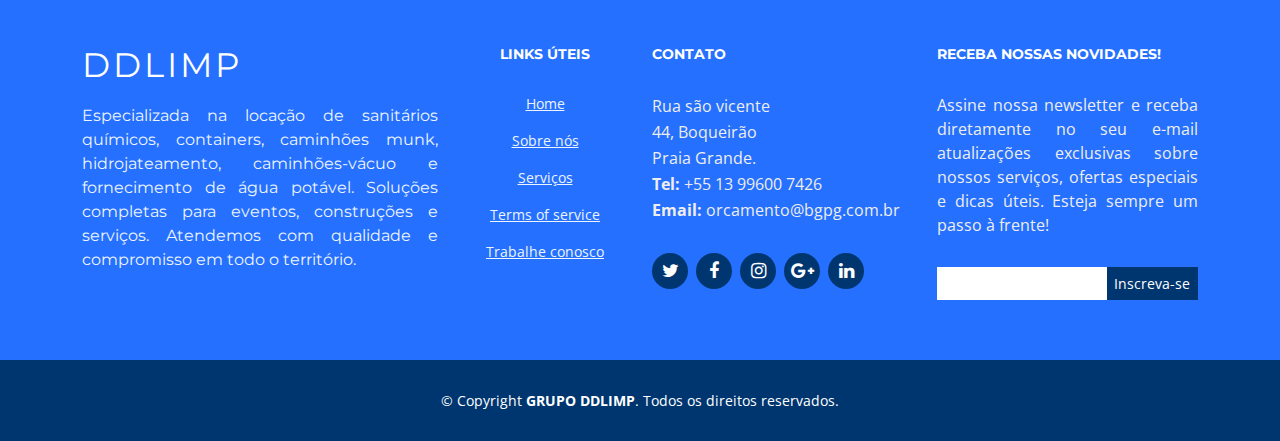
<file: containerescritorio.html>
<!DOCTYPE html>
<html lang="en">
<head>
  <meta charset="utf-8">
  <title>GRUPO DDLIMP</title>
  <meta content="width=device-width, initial-scale=1.0" name="viewport">
  <meta content="" name="keywords">
  <meta content="" name="description">

  <!-- Favicons -->
  <link href="img/favicon.svg" rel="icon">
  <link href="img/apple-touch-icon.png" rel="apple-touch-icon">

  <!-- Google Fonts -->
  <link href="https://fonts.googleapis.com/css?family=Open+Sans:300,300i,400,400i,700,700i|Montserrat:300,400,500,700" rel="stylesheet">

  <!-- Bootstrap CSS File -->
  <link href="lib/bootstrap/css/bootstrap.min.css" rel="stylesheet">
  <link href="https://cdn.jsdelivr.net/npm/bootstrap@5.3.3/dist/css/bootstrap.min.css" rel="stylesheet" integrity="sha384-QWTKZyjpPEjISv5WaRU9OFeRpok6YctnYmDr5pNlyT2bRjXh0JMhjY6hW+ALEwIH" crossorigin="anonymous">


  <!-- Libraries CSS Files -->
  <link href="lib/font-awesome/css/font-awesome.min.css" rel="stylesheet">
  <link href="lib/animate/animate.min.css" rel="stylesheet">
  <link href="lib/ionicons/css/ionicons.min.css" rel="stylesheet">
  <link href="lib/owlcarousel/assets/owl.carousel.min.css" rel="stylesheet">
  <link href="lib/lightbox/css/lightbox.min.css" rel="stylesheet">


  <!-- Main Stylesheet File -->
  <link href="css/construcao.css" rel="stylesheet">
  

 
</head>

<body>

  <!--==========================
  Header
  ============================-->
  <header id="header" class="fixed-top">
    <div class="container">

      <div class="logo float-left">
        <a href="index.html" class="scrollto"><img src="img/logooficial.png" alt="" class="img-fluid"></a>
      </div>

      <nav class="main-nav float-right d-none d-lg-block">
        <ul>
          <li class="active"></li>
          <li><a href="index.html">Home</a></li>
          <li><a href="#about">Sobre nós</a></li>
          <li class="drop-down"><a href="construcao.html">Serviços</a>
            <ul>
              <P style="text-align: center;">LOCAÇÕES</P> <br>
              <li><a href="construcao.html">TODOS OS SERVIÇOS</a>
              <li><a href="banheiro.html">BANHEIRO STANDART</a>
              <li><a href="banheiropne.html">BANHEIRO PNE</a>
                <li><a href="fraldario.html">FRALDÁRIO</a>
                  <li><a href="lavatorio.html">LAVATÓRIO PORTÁTIL</a>
                <li><a href="containeralmoxarifado.html">CONTAINER</a>
                  <li"><a href="munk.html">CAMINHÃO MUNK</a>
                    <li><a href="pipa.html">ÁGUA POTÁVEL E CAMINHÃO PIPA</a>
                      <li><a href="caminhaovacuo.html">CAMINHÃO VÁCUO E SUPER VÁCUO</a>
                        <li><a href="hidro.html">CAMINHÃO HIDRO</a>
                      
              </li>
            </ul>
          </li>
          <li><a href="#contact">Contato</a></li>
          <li><a href="https://admin.grupoddlimp.com.br/login " target="_blank" >DDLIMP Colaboladores</a></li>
        
          
        </ul>
      </nav><!-- .main-nav -->
      
    </div>
  </header><!-- #header -->


  <!--==========================
      Sobre
    ============================-->
    <section id="about">
      <div class="container">
        
        <div class="row about-extra">
          <div class="col-lg-6 wow fadeInUp">
      <p style="text-align: justify;">Nosso container vestiário é ideal para obras ou locais remotos, ele vem equipado com vaso sanitário, lavatórios, mictórios, box com chuveiros, além de toda a parte hidráulica e elétrica, garantindo conforto e praticidade para os trabalhadores no local. <br>
<br>
        Transforme seu ambiente de trabalho com nosso container escritório, especialmente projetado para oferecer conforto e funcionalidade. Características incríveis: porta interna de entrada, porta externa do container, ar condicionado para máximo conforto, instalação hidráulica completa, instalação elétrica pronta para uso, banheiro com box que inclui porta shampoo, vitro 40x40, lavatório com espelho, deck elegante. <br>
       <br> 
        Todo o container é revestido com tapete emborrachado e paredes com chapas de ACM, garantindo durabilidade e estilo. <br>
        
        Nosso container almoxarifado conta com toda instalação elétrica necessária, piso adequado e com pintura interna e externa, fornecendo um ótimo espaço para obras e construções.</p>
          </div>
          <div style="text-align: justify;" class="col-lg-6 wow fadeInUp pt-5 pt-lg-0">
            
           
           
              <div class="owl-carousel testimonials-carousel wow fadeInUp">
          
                    <div class="testimonial-item">
                      <img style="border-radius: 20px;" src="img/infocontainerescritorio.png" alt="">
                     
                    </div>
                    <div class="testimonial-item">
                      <img style="border-radius: 20px;" src="img/containervestiarioinfo.jpg" alt="">
                     
                    </div>
          
                    <div class="testimonial-item">
                      <img style="border-radius: 20px;" src="img/containeralmoxarifadoinfo.jpg" alt="">
                     
                    </div>
      
                    
      
                  </div>
            
            
            
          </div>
        </div>

       
    </section><!-- #about -->


    <section style="margin-bottom: 20px;" id="intro" class="clearfix">
      <div class="container">
        <header>
          <h1>Fotos dos serviços</h1>
        </header>
  
        <div id="carouselExampleCaptions" class="carousel slide">
          <div class="carousel-indicators">
            <button type="button" data-bs-target="#carouselExampleCaptions" data-bs-slide-to="0" class="active" aria-current="true" aria-label="Slide 1"></button>
            <button type="button" data-bs-target="#carouselExampleCaptions" data-bs-slide-to="1" aria-label="Slide 2"></button>
            <button type="button" data-bs-target="#carouselExampleCaptions" data-bs-slide-to="2" aria-label="Slide 3"></button>
            <button type="button" data-bs-target="#carouselExampleCaptions" data-bs-slide-to="3" aria-label="Slide 4"></button>
            <button type="button" data-bs-target="#carouselExampleCaptions" data-bs-slide-to="4" aria-label="Slide 5"></button>
            <button type="button" data-bs-target="#carouselExampleCaptions" data-bs-slide-to="5" aria-label="Slide 6"></button>
            <button type="button" data-bs-target="#carouselExampleCaptions" data-bs-slide-to="6" aria-label="Slide 7"></button>
            <button type="button" data-bs-target="#carouselExampleCaptions" data-bs-slide-to="7" aria-label="Slide 8"></button>
          </div>
        
          <div class="carousel-inner">
            <div class="carousel-item active">
              <img style="border-radius: 20px;" src="img/imgcontainer/Container site 1.jpg" class="d-block w-100" alt="...">
              <div class="carousel-caption d-none d-md-block">
                <h5></h5>
                <p></p>
              </div>
            </div>
            <div class="carousel-item">
              <img style="border-radius: 20px;" src="img/imgcontainer/Container site 2.jpg" class="d-block w-100" alt="...">
              <div class="carousel-caption d-none d-md-block">
                <h5></h5>
                <p></p>
              </div>
            </div>
            <div class="carousel-item">
              <img style="border-radius: 20px;" src="img/imgcontainer/Container site 3.jpg" class="d-block w-100" alt="...">
              <div class="carousel-caption d-none d-md-block">
                <h5></h5>
                <p></p>
              </div>
            </div>
            <div class="carousel-item">
              <img style="border-radius: 20px;" src="img/imgcontainer/Container site 4.jpg" class="d-block w-100" alt="...">
              <div class="carousel-caption d-none d-md-block">
                <h5> </h5>
                <p></p>
              </div>
            </div>
            <div class="carousel-item">
              <img style="border-radius: 20px;" src="img/imgcontainer/Container site 5.jpg" class="d-block w-100" alt="...">
              <div class="carousel-caption d-none d-md-block">
                <h5></h5>
                <p></p>
              </div>
            </div>
            <div class="carousel-item">
              <img style="border-radius: 20px;" src="img/imgcontainer/Container site 6.jpg" class="d-block w-100" alt="...">
              <div class="carousel-caption d-none d-md-block">
                <h5></h5>
                <p></p>
              </div>
            </div>
            <div class="carousel-item">
              <img style="border-radius: 20px;" src="img/imgcontainer/Container site 7.jpg" class="d-block w-100" alt="...">
              <div class="carousel-caption d-none d-md-block">
                <h5></h5>
                <p></p>
              </div>
            </div>
            <div class="carousel-item">
              <img style="border-radius: 20px;" src="img/imgcontainer/Container site.png" class="d-block w-100" alt="...">
              <div class="carousel-caption d-none d-md-block">
                <h5></h5>
                <p></p>
              </div>
            </div>
            
            
          </div>
        
          <button class="carousel-control-prev" type="button" data-bs-target="#carouselExampleCaptions" data-bs-slide="prev">
            <span class="carousel-control-prev-icon" aria-hidden="true"></span>
            <span class="visually-hidden">Previous</span>
          </button>
          <button class="carousel-control-next" type="button" data-bs-target="#carouselExampleCaptions" data-bs-slide="next">
            <span class="carousel-control-next-icon" aria-hidden="true"></span>
            <span class="visually-hidden">Next</span>
          </button>
        </div>
        
  
      </div>
    </section>



  
    

<!-- Botão Flutuante do WhatsApp com Animação -->
<!-- Botão Flutuante WhatsApp -->
<a href="https://wa.me/+5513996007426" class="whatsapp-float" target="_blank">
  <img src="img/icons8-whatsapp (2).svg" alt="WhatsApp" class="whatsapp-icon">
</a>


  <!--==========================
    Footer
  ============================-->
  <footer id="footer">
    <div class="footer-top">
      <div class="container">
        <div class="row">

          <div style="text-align: justify;" class="col-lg-4 col-md-6 footer-info">
            <h3>DDLIMP</h3>
            <p style="font-size: 16px;">Especializada na locação de sanitários químicos, containers, caminhões munk, hidrojateamento, caminhões-vácuo e fornecimento de água potável. Soluções completas para eventos, construções e serviços. Atendemos com qualidade e compromisso em todo o território.</p>
          </div>

          <div class="col-lg-2 col-md-6 footer-links" style="text-align: center;">
            <h4>Links úteis</h4>
            <ul>
              <li><a href="#">Home</a></li>
              <li><a href="#">Sobre nós</a></li>
              <li><a href="construcao.html">Serviços</a></li>
              <li><a href="#">Terms of service</a></li>
              <li><a href="trabalheconosco.html">Trabalhe conosco</a></li>
            </ul>
          </div>

          <div class="col-lg-3 col-md-6 footer-contact">
            <h4>Contato</h4>
            <p  style="font-size: 16px;">
              Rua são vicente <br>
              44, Boqueirão<br>
              Praia Grande. <br>
              <strong>Tel:</strong> +55 13 99600 7426<br>
              <strong>Email:</strong> orcamento@bgpg.com.br<br>
            </p>

            <div class="social-links">
              <a href="#" class="twitter"><i class="fa fa-twitter"></i></a>
              <a href="https://www.facebook.com/GrupoDDlimpPG" class="facebook"><i class="fa fa-facebook"></i></a>
              <a href="https://www.instagram.com/grupoddlimp/" class="instagram"><i class="fa fa-instagram"></i></a>
              <a href="https://www.google.com/search?q=grupo+ddlimp&sca_esv=4b3db9351712b765&sxsrf=ADLYWIILvCDe9nhHd2XD3Medpg6PAxyHXg%3A1732555167156&ei=n7FEZ_SWCcfI1sQPsIHsWA&ved=0ahUKEwi04qr6_veJAxVHpJUCHbAAGwsQ4dUDCA8&uact=5&oq=grupo+ddlimp&gs_lp=Egxnd3Mtd2l6LXNlcnAiDGdydXBvIGRkbGltcDIKEAAYsAMY1gQYRzIKEAAYsAMY1gQYRzIKEAAYsAMY1gQYR0i6BFAAWABwAXgBkAEAmAEAoAEAqgEAuAEDyAEAmAIBoAIDmAMAiAYBkAYDkgcBMaAHAA&sclient=gws-wiz-serp" class="google-plus"><i class="fa fa-google-plus"></i></a>
              <a href="https://www.linkedin.com/company/grupo-ddlimp/" class="linkedin"><i class="fa fa-linkedin"></i></a>
            </div>

          </div>

          <div class="col-lg-3 col-md-6 footer-newsletter">
            <h4>Receba nossas novidades!</h4>
            <p style="text-align: justify;  font-size: 16px;">Assine nossa newsletter e receba diretamente no seu e-mail atualizações exclusivas sobre nossos serviços, ofertas especiais e dicas úteis. Esteja sempre um passo à frente!</p>
            <form action="" method="post">
              <input type="email" name="email"><input type="submit"  value="Inscreva-se">
            </form>
          </div>

        </div>
      </div>
    </div>

    <div class="container">
      <div class="copyright" style="color: #fff;">
        &copy; Copyright <strong style="color: #fff;">GRUPO DDLIMP</strong>. Todos os direitos reservados.
      </div>
    
    </div>
  </footer>
<!-- #footer -->

  <a href="#" class="back-to-top"><i class="fa fa-chevron-up"></i></a>
  <!-- Uncomment below i you want to use a preloader -->
  <div id="preloader"></div>

  <!-- JavaScript Libraries -->
  <script src="lib/jquery/jquery.min.js"></script>
  <script src="lib/jquery/jquery-migrate.min.js"></script>
  <script src="lib/bootstrap/js/bootstrap.bundle.min.js"></script>
  <script src="lib/easing/easing.min.js"></script>
  <script src="lib/mobile-nav/mobile-nav.js"></script>
  <script src="lib/wow/wow.min.js"></script>
  <script src="lib/waypoints/waypoints.min.js"></script>
  <script src="lib/counterup/counterup.min.js"></script>
  <script src="lib/owlcarousel/owl.carousel.min.js"></script>
  <script src="lib/isotope/isotope.pkgd.min.js"></script>
  <script src="lib/lightbox/js/lightbox.min.js"></script>
  <!-- Contact Form JavaScript File -->
  <script src="contactform/contactform.js"></script>

  <!-- Template Main Javascript File -->
  <script src="js/main.js"></script>
  <script src="https://cdn.jsdelivr.net/npm/bootstrap@5.3.3/dist/js/bootstrap.bundle.min.js" integrity="sha384-YvpcrYf0tY3lHB60NNkmXc5s9fDVZLESaAA55NDzOxhy9GkcIdslK1eN7N6jIeHz" crossorigin="anonymous"></script>

  
</body>
</html>
</file>
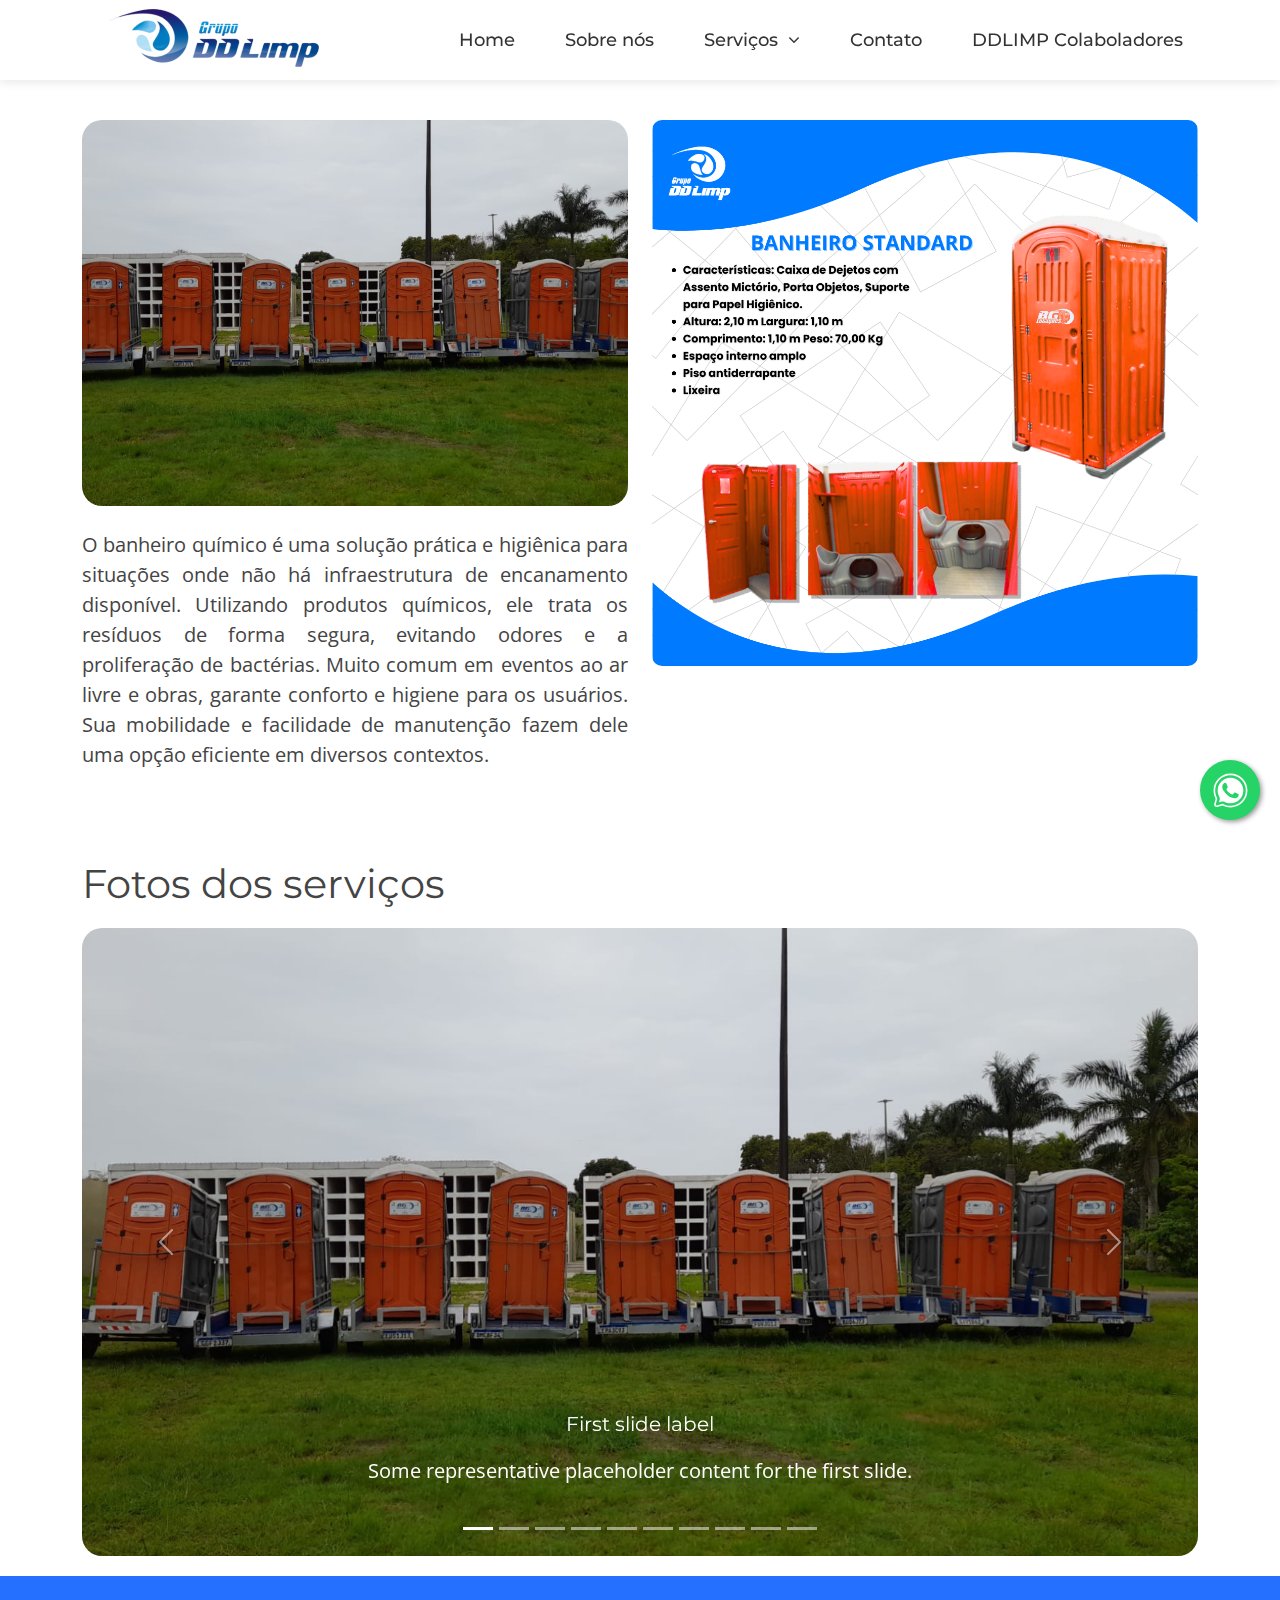
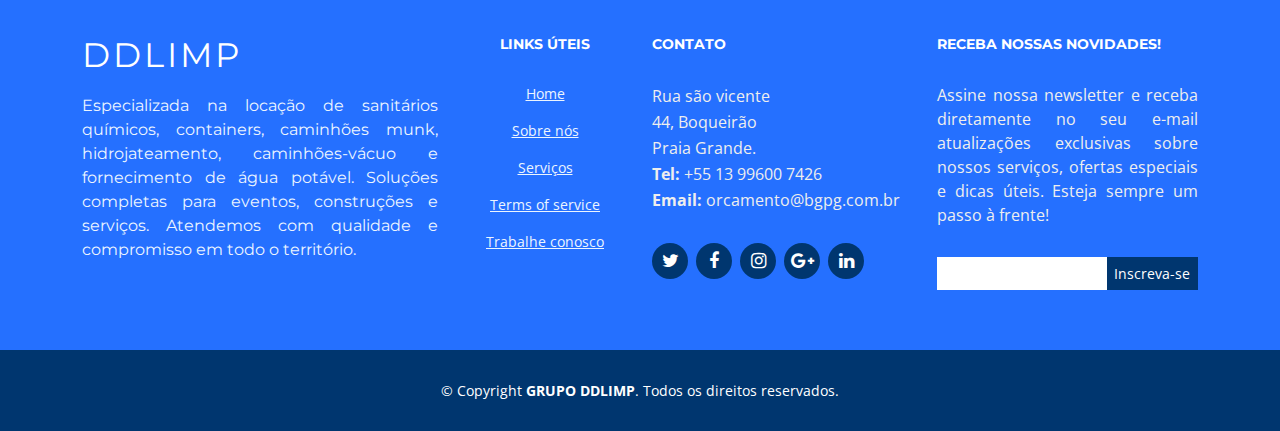
<file: containervestiario.html>
<!DOCTYPE html>
<html lang="en">
<head>
  <meta charset="utf-8">
  <title>GRUPO DDLIMP</title>
  <meta content="width=device-width, initial-scale=1.0" name="viewport">
  <meta content="" name="keywords">
  <meta content="" name="description">

  <!-- Favicons -->
  <link href="img/favicon.svg" rel="icon">
  <link href="img/apple-touch-icon.png" rel="apple-touch-icon">

  <!-- Google Fonts -->
  <link href="https://fonts.googleapis.com/css?family=Open+Sans:300,300i,400,400i,700,700i|Montserrat:300,400,500,700" rel="stylesheet">

  <!-- Bootstrap CSS File -->
  <link href="lib/bootstrap/css/bootstrap.min.css" rel="stylesheet">
  <link href="https://cdn.jsdelivr.net/npm/bootstrap@5.3.3/dist/css/bootstrap.min.css" rel="stylesheet" integrity="sha384-QWTKZyjpPEjISv5WaRU9OFeRpok6YctnYmDr5pNlyT2bRjXh0JMhjY6hW+ALEwIH" crossorigin="anonymous">


  <!-- Libraries CSS Files -->
  <link href="lib/font-awesome/css/font-awesome.min.css" rel="stylesheet">
  <link href="lib/animate/animate.min.css" rel="stylesheet">
  <link href="lib/ionicons/css/ionicons.min.css" rel="stylesheet">
  <link href="lib/owlcarousel/assets/owl.carousel.min.css" rel="stylesheet">
  <link href="lib/lightbox/css/lightbox.min.css" rel="stylesheet">


  <!-- Main Stylesheet File -->
  <link href="css/construcao.css" rel="stylesheet">
  

 
</head>

<body>

  <!--==========================
  Header
  ============================-->
  <header id="header" class="fixed-top">
    <div class="container">

      <div class="logo float-left">
        <a href="index.html" class="scrollto"><img src="img/logooficial.png" alt="" class="img-fluid"></a>
      </div>

      <nav class="main-nav float-right d-none d-lg-block">
        <ul>
          <li class="active"></li>
          <li><a href="index.html">Home</a></li>
          <li><a href="#about">Sobre nós</a></li>
          <li class="drop-down"><a href="construcao.html">Serviços</a>
            <ul>
              <P style="text-align: center;">LOCAÇÕES</P> <br>
              <li><a href="construcao.html">TODOS OS SERVIÇOS</a>
              <li><a href="banheiro.html">BANHEIRO STANDART</a>
              <li><a href="banheiropne.html">BANHEIRO PNE</a>
                <li><a href="fraldario.html">FRALDÁRIO</a>
                  <li><a href="lavatorio.html">LAVATÓRIO PORTÁTIL</a>
                <li><a href="containeralmoxarifado.html">CONTAINER</a>
                  <li"><a href="munk.html">CAMINHÃO MUNK</a>
                    <li><a href="pipa.html">ÁGUA POTÁVEL E CAMINHÃO PIPA</a>
                      <li><a href="caminhaovacuo.html">CAMINHÃO VÁCUO E SUPER VÁCUO</a>
                        <li><a href="hidro.html">CAMINHÃO HIDRO</a>
                      
              </li>
            </ul>
          </li>
          <li><a href="#contact">Contato</a></li>
          <li><a href="https://admin.grupoddlimp.com.br/login " target="_blank" >DDLIMP Colaboladores</a></li>
        
          
        </ul>
      </nav><!-- .main-nav -->
      
    </div>
  </header><!-- #header -->


  <!--==========================
      Sobre
    ============================-->
    <section id="about">
      <div class="container">
        
        <div class="row about-extra">
          <div class="col-lg-6 wow fadeInUp">
            <div class="intro-img">
              <div class="owl-carousel testimonials-carousel wow fadeInUp">
          
                    <div class="testimonial-item">
                      <img style="border-radius: 20px;" src="img/infoslide2.png" alt="">
                     
                    </div>
                    <div class="testimonial-item">
                      <img style="border-radius: 20px;" src="img/infoslide2.png" alt="">
                     
                    </div>
          
                    <div class="testimonial-item">
                      <img style="border-radius: 20px;" src="img/infoslide3.png" alt="">
                     
                    </div>
      
                    <div class="testimonial-item">
                      <img style="border-radius: 20px;" src="img/infoslide4.png" alt="">
                     
                    </div>

                    <div class="testimonial-item">
                      <img style="border-radius: 20px;" src="img/infoslide5.png" alt="">
                     
                    </div>

                    <div class="testimonial-item">
                      <img style="border-radius: 20px;" src="img/infoslide6.png" alt="">
                     
                    </div>

      
                    
      
                  </div>
            </div>
      <p style="text-align: justify;">O banheiro químico é uma solução prática e higiênica para situações onde não há infraestrutura de encanamento disponível. Utilizando produtos químicos, ele trata os resíduos de forma segura, evitando odores e a proliferação de bactérias. Muito comum em eventos ao ar livre e obras, garante conforto e higiene para os usuários. Sua mobilidade e facilidade de manutenção fazem dele uma opção eficiente em diversos contextos.</p>
          </div>
          <div style="text-align: justify;" class="col-lg-6 wow fadeInUp pt-5 pt-lg-0">
            
           
              <img style="border-radius: 10px;" src="img/infobanheiro.png" class="img-fluid" alt="">
            
            
          </div>
        </div>

       
    </section><!-- #about -->


    <section style="margin-bottom: 20px;" id="intro" class="clearfix">
      <div class="container">
        <header>
          <h1>Fotos dos serviços</h1>
        </header>
  
        <div id="carouselExampleCaptions" class="carousel slide">
          <div class="carousel-indicators">
            <button type="button" data-bs-target="#carouselExampleCaptions" data-bs-slide-to="0" class="active" aria-current="true" aria-label="Slide 1"></button>
            <button type="button" data-bs-target="#carouselExampleCaptions" data-bs-slide-to="1" aria-label="Slide 2"></button>
            <button type="button" data-bs-target="#carouselExampleCaptions" data-bs-slide-to="2" aria-label="Slide 3"></button>
            <button type="button" data-bs-target="#carouselExampleCaptions" data-bs-slide-to="3" aria-label="Slide 4"></button>
            <button type="button" data-bs-target="#carouselExampleCaptions" data-bs-slide-to="4" aria-label="Slide 5"></button>
            <button type="button" data-bs-target="#carouselExampleCaptions" data-bs-slide-to="5" aria-label="Slide 6"></button>
            <button type="button" data-bs-target="#carouselExampleCaptions" data-bs-slide-to="6" aria-label="Slide 7"></button>
            <button type="button" data-bs-target="#carouselExampleCaptions" data-bs-slide-to="7" aria-label="Slide 8"></button>
            <button type="button" data-bs-target="#carouselExampleCaptions" data-bs-slide-to="8" aria-label="Slide 9"></button>
            <button type="button" data-bs-target="#carouselExampleCaptions" data-bs-slide-to="9" aria-label="Slide 10"></button>
          </div>
        
          <div class="carousel-inner">
            <div class="carousel-item active">
              <img style="border-radius: 20px;" src="./img/slidebanheiros1.png" class="d-block w-100" alt="...">
              <div class="carousel-caption d-none d-md-block">
                <h5>First slide label</h5>
                <p>Some representative placeholder content for the first slide.</p>
              </div>
            </div>
            <div class="carousel-item">
              <img style="border-radius: 20px;" src="./img/slidebanheiros2.png" class="d-block w-100" alt="...">
              <div class="carousel-caption d-none d-md-block">
                <h5>Second slide label</h5>
                <p>Some representative placeholder content for the second slide.</p>
              </div>
            </div>
            <div class="carousel-item">
              <img style="border-radius: 20px;" src="./img/slidebanheiros3.png" class="d-block w-100" alt="...">
              <div class="carousel-caption d-none d-md-block">
                <h5>Third slide label</h5>
                <p>Some representative placeholder content for the third slide.</p>
              </div>
            </div>
            <div class="carousel-item">
              <img style="border-radius: 20px;" src="./img/slidebanheiros4.png" class="d-block w-100" alt="...">
              <div class="carousel-caption d-none d-md-block">
                <h5>Fourth slide label</h5>
                <p>Some representative placeholder content for the fourth slide.</p>
              </div>
            </div>
            <div class="carousel-item">
              <img style="border-radius: 20px;" src="./img/slidebanheiros5.png" class="d-block w-100" alt="...">
              <div class="carousel-caption d-none d-md-block">
                <h5>Fifth slide label</h5>
                <p>Some representative placeholder content for the fifth slide.</p>
              </div>
            </div>
            <div class="carousel-item">
              <img style="border-radius: 20px;" src="./img/slidebanheiros6.png" class="d-block w-100" alt="...">
              <div class="carousel-caption d-none d-md-block">
                <h5>Sixth slide label</h5>
                <p>Some representative placeholder content for the sixth slide.</p>
              </div>
            </div>
            <div class="carousel-item">
              <img style="border-radius: 20px;" src="./img/slidebanheiros7.png" class="d-block w-100" alt="...">
              <div class="carousel-caption d-none d-md-block">
                <h5>Seventh slide label</h5>
                <p>Some representative placeholder content for the seventh slide.</p>
              </div>
            </div>
            <div class="carousel-item">
              <img style="border-radius: 20px;" src="./img/slidebanheiros8.png" class="d-block w-100" alt="...">
              <div class="carousel-caption d-none d-md-block">
                <h5>Eighth slide label</h5>
                <p>Some representative placeholder content for the eighth slide.</p>
              </div>
            </div>
            <div class="carousel-item">
              <img style="border-radius: 20px;" src="./img/slidebanheiros9.png" class="d-block w-100" alt="...">
              <div class="carousel-caption d-none d-md-block">
                <h5>Ninth slide label</h5>
                <p>Some representative placeholder content for the ninth slide.</p>
              </div>
            </div>
            <div class="carousel-item">
              <img style="border-radius: 20px;" src="./img/slidebanheiros10.png" class="d-block w-100" alt="...">
              <div class="carousel-caption d-none d-md-block">
                <h5>Tenth slide label</h5>
                <p>Some representative placeholder content for the tenth slide.</p>
              </div>
            </div>
          </div>
        
          <button class="carousel-control-prev" type="button" data-bs-target="#carouselExampleCaptions" data-bs-slide="prev">
            <span class="carousel-control-prev-icon" aria-hidden="true"></span>
            <span class="visually-hidden">Previous</span>
          </button>
          <button class="carousel-control-next" type="button" data-bs-target="#carouselExampleCaptions" data-bs-slide="next">
            <span class="carousel-control-next-icon" aria-hidden="true"></span>
            <span class="visually-hidden">Next</span>
          </button>
        </div>
        
  
      </div>
    </section>



  
    

<!-- Botão Flutuante do WhatsApp com Animação -->
<!-- Botão Flutuante WhatsApp -->
<a href="https://wa.me/+5513996007426" class="whatsapp-float" target="_blank">
  <img src="img/icons8-whatsapp (2).svg" alt="WhatsApp" class="whatsapp-icon">
</a>


  <!--==========================
    Footer
  ============================-->
  <footer id="footer">
    <div class="footer-top">
      <div class="container">
        <div class="row">

          <div style="text-align: justify;" class="col-lg-4 col-md-6 footer-info">
            <h3>DDLIMP</h3>
            <p style="font-size: 16px;">Especializada na locação de sanitários químicos, containers, caminhões munk, hidrojateamento, caminhões-vácuo e fornecimento de água potável. Soluções completas para eventos, construções e serviços. Atendemos com qualidade e compromisso em todo o território.</p>
          </div>

          <div class="col-lg-2 col-md-6 footer-links" style="text-align: center;">
            <h4>Links úteis</h4>
            <ul>
              <li><a href="#">Home</a></li>
              <li><a href="#">Sobre nós</a></li>
              <li><a href="construcao.html">Serviços</a></li>
              <li><a href="#">Terms of service</a></li>
              <li><a href="trabalheconosco.html">Trabalhe conosco</a></li>
            </ul>
          </div>

          <div class="col-lg-3 col-md-6 footer-contact">
            <h4>Contato</h4>
            <p  style="font-size: 16px;">
              Rua são vicente <br>
              44, Boqueirão<br>
              Praia Grande. <br>
              <strong>Tel:</strong> +55 13 99600 7426<br>
              <strong>Email:</strong> orcamento@bgpg.com.br<br>
            </p>

            <div class="social-links">
              <a href="#" class="twitter"><i class="fa fa-twitter"></i></a>
              <a href="https://www.facebook.com/GrupoDDlimpPG" class="facebook"><i class="fa fa-facebook"></i></a>
              <a href="https://www.instagram.com/grupoddlimp/" class="instagram"><i class="fa fa-instagram"></i></a>
              <a href="https://www.google.com/search?q=grupo+ddlimp&sca_esv=4b3db9351712b765&sxsrf=ADLYWIILvCDe9nhHd2XD3Medpg6PAxyHXg%3A1732555167156&ei=n7FEZ_SWCcfI1sQPsIHsWA&ved=0ahUKEwi04qr6_veJAxVHpJUCHbAAGwsQ4dUDCA8&uact=5&oq=grupo+ddlimp&gs_lp=Egxnd3Mtd2l6LXNlcnAiDGdydXBvIGRkbGltcDIKEAAYsAMY1gQYRzIKEAAYsAMY1gQYRzIKEAAYsAMY1gQYR0i6BFAAWABwAXgBkAEAmAEAoAEAqgEAuAEDyAEAmAIBoAIDmAMAiAYBkAYDkgcBMaAHAA&sclient=gws-wiz-serp" class="google-plus"><i class="fa fa-google-plus"></i></a>
              <a href="https://www.linkedin.com/company/grupo-ddlimp/" class="linkedin"><i class="fa fa-linkedin"></i></a>
            </div>

          </div>

          <div class="col-lg-3 col-md-6 footer-newsletter">
            <h4>Receba nossas novidades!</h4>
            <p style="text-align: justify;  font-size: 16px;">Assine nossa newsletter e receba diretamente no seu e-mail atualizações exclusivas sobre nossos serviços, ofertas especiais e dicas úteis. Esteja sempre um passo à frente!</p>
            <form action="" method="post">
              <input type="email" name="email"><input type="submit"  value="Inscreva-se">
            </form>
          </div>

        </div>
      </div>
    </div>

    <div class="container">
      <div class="copyright" style="color: #fff;">
        &copy; Copyright <strong style="color: #fff;">GRUPO DDLIMP</strong>. Todos os direitos reservados.
      </div>
    
    </div>
  </footer>
<!-- #footer -->

  <a href="#" class="back-to-top"><i class="fa fa-chevron-up"></i></a>
  <!-- Uncomment below i you want to use a preloader -->
  <div id="preloader"></div>

  <!-- JavaScript Libraries -->
  <script src="lib/jquery/jquery.min.js"></script>
  <script src="lib/jquery/jquery-migrate.min.js"></script>
  <script src="lib/bootstrap/js/bootstrap.bundle.min.js"></script>
  <script src="lib/easing/easing.min.js"></script>
  <script src="lib/mobile-nav/mobile-nav.js"></script>
  <script src="lib/wow/wow.min.js"></script>
  <script src="lib/waypoints/waypoints.min.js"></script>
  <script src="lib/counterup/counterup.min.js"></script>
  <script src="lib/owlcarousel/owl.carousel.min.js"></script>
  <script src="lib/isotope/isotope.pkgd.min.js"></script>
  <script src="lib/lightbox/js/lightbox.min.js"></script>
  <!-- Contact Form JavaScript File -->
  <script src="contactform/contactform.js"></script>

  <!-- Template Main Javascript File -->
  <script src="js/main.js"></script>
  <script src="https://cdn.jsdelivr.net/npm/bootstrap@5.3.3/dist/js/bootstrap.bundle.min.js" integrity="sha384-YvpcrYf0tY3lHB60NNkmXc5s9fDVZLESaAA55NDzOxhy9GkcIdslK1eN7N6jIeHz" crossorigin="anonymous"></script>

  
</body>
</html>
</file>
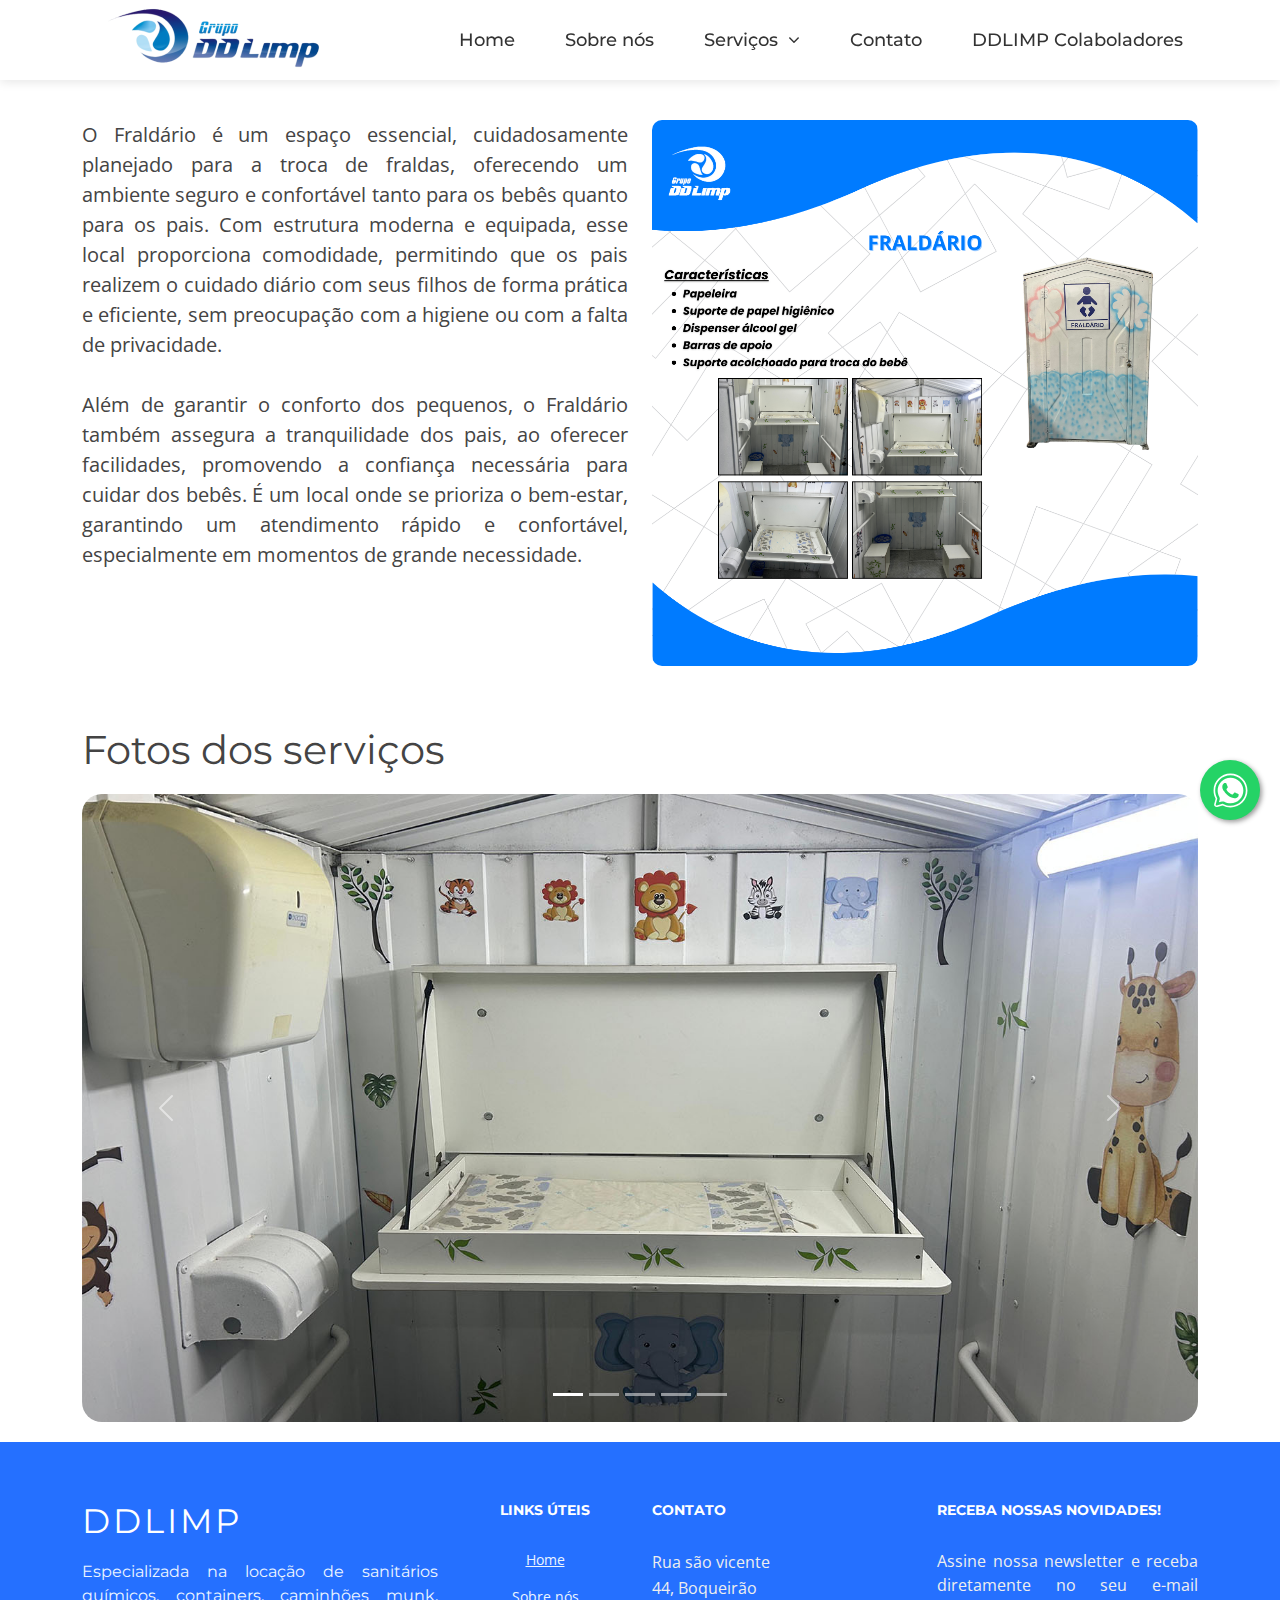
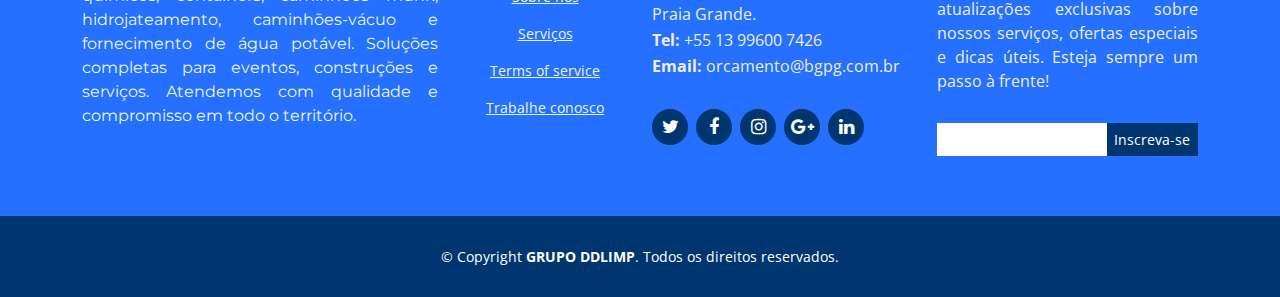
<file: fraldario.html>
<!DOCTYPE html>
<html lang="en">
<head>
  <meta charset="utf-8">
  <title>GRUPO DDLIMP</title>
  <meta content="width=device-width, initial-scale=1.0" name="viewport">
  <meta content="" name="keywords">
  <meta content="" name="description">

  <!-- Favicons -->
  <link href="img/favicon.svg" rel="icon">
  <link href="img/apple-touch-icon.png" rel="apple-touch-icon">

  <!-- Google Fonts -->
  <link href="https://fonts.googleapis.com/css?family=Open+Sans:300,300i,400,400i,700,700i|Montserrat:300,400,500,700" rel="stylesheet">

  <!-- Bootstrap CSS File -->
  <link href="lib/bootstrap/css/bootstrap.min.css" rel="stylesheet">
  <link href="https://cdn.jsdelivr.net/npm/bootstrap@5.3.3/dist/css/bootstrap.min.css" rel="stylesheet" integrity="sha384-QWTKZyjpPEjISv5WaRU9OFeRpok6YctnYmDr5pNlyT2bRjXh0JMhjY6hW+ALEwIH" crossorigin="anonymous">


  <!-- Libraries CSS Files -->
  <link href="lib/font-awesome/css/font-awesome.min.css" rel="stylesheet">
  <link href="lib/animate/animate.min.css" rel="stylesheet">
  <link href="lib/ionicons/css/ionicons.min.css" rel="stylesheet">
  <link href="lib/owlcarousel/assets/owl.carousel.min.css" rel="stylesheet">
  <link href="lib/lightbox/css/lightbox.min.css" rel="stylesheet">


  <!-- Main Stylesheet File -->
  <link href="css/construcao.css" rel="stylesheet">
  

 
</head>

<body>

  <!--==========================
  Header
  ============================-->
  <header id="header" class="fixed-top">
    <div class="container">

      <div class="logo float-left">
        <a href="index.html" class="scrollto"><img src="img/logooficial.png" alt="" class="img-fluid"></a>
      </div>

      <nav class="main-nav float-right d-none d-lg-block">
        <ul>
          <li class="active"></li>
          <li><a href="index.html">Home</a></li>
          <li><a href="#about">Sobre nós</a></li>
          <li class="drop-down"><a href="construcao.html">Serviços</a>
            <ul>
              <P style="text-align: center;">LOCAÇÕES</P> <br>
              <li><a href="construcao.html">TODOS OS SERVIÇOS</a>
              <li><a href="banheiro.html">BANHEIRO STANDART</a>
              <li><a href="banheiropne.html">BANHEIRO PNE</a>
                <li><a href="fraldario.html">FRALDÁRIO</a>
                  <li><a href="lavatorio.html">LAVATÓRIO PORTÁTIL</a>
                <li><a href="containeralmoxarifado.html">CONTAINER</a>
                  <li"><a href="munk.html">CAMINHÃO MUNK</a>
                    <li><a href="pipa.html">ÁGUA POTÁVEL E CAMINHÃO PIPA</a>
                      <li><a href="caminhaovacuo.html">CAMINHÃO VÁCUO E SUPER VÁCUO</a>
                        <li><a href="hidro.html">CAMINHÃO HIDRO</a>
                      
              </li>
            </ul>
          </li>
          <li><a href="#contact">Contato</a></li>
          <li><a href="https://admin.grupoddlimp.com.br/login " target="_blank" >DDLIMP Colaboladores</a></li>
        
          
        </ul>
      </nav><!-- .main-nav -->
      
    </div>
  </header><!-- #header -->


  <!--==========================
      Sobre
    ============================-->
    <section id="about">
      <div class="container">
        
        <div class="row about-extra">
          <div class="col-lg-6 wow fadeInUp">
            <div class="intro-img">
            <!--  <div class="owl-carousel testimonials-carousel wow fadeInUp">
          
                    <div class="testimonial-item">
                      <img style="border-radius: 20px;" src="img/infoslide2.png" alt="">
                     
                    </div>
                    <div class="testimonial-item">
                      <img style="border-radius: 20px;" src="img/infoslide2.png" alt="">
                     
                    </div>
          
                    <div class="testimonial-item">
                      <img style="border-radius: 20px;" src="img/infoslide3.png" alt="">
                     
                    </div>
      
                    <div class="testimonial-item">
                      <img style="border-radius: 20px;" src="img/infoslide4.png" alt="">
                     
                    </div>

                    <div class="testimonial-item">
                      <img style="border-radius: 20px;" src="img/infoslide5.png" alt="">
                     
                    </div>

                    <div class="testimonial-item">
                      <img style="border-radius: 20px;" src="img/infoslide6.png" alt="">
                     
                    </div>

      
                    
      
                  </div> -->
            </div>
      <p style="text-align: justify;">O Fraldário é um espaço essencial, cuidadosamente planejado para a troca de fraldas, oferecendo um ambiente seguro e confortável tanto para os bebês quanto para os pais. Com estrutura moderna e equipada, esse local proporciona comodidade, permitindo que os pais realizem o cuidado diário com seus filhos de forma prática e eficiente, sem preocupação com a higiene ou com a falta de privacidade. <br>
<br>
        Além de garantir o conforto dos pequenos, o Fraldário também assegura a tranquilidade dos pais, ao oferecer facilidades, promovendo a confiança necessária para cuidar dos bebês. É um local onde se prioriza o bem-estar, garantindo um atendimento rápido e confortável, especialmente em momentos de grande necessidade.</p>
          </div>
          <div style="text-align: justify;" class="col-lg-6 wow fadeInUp pt-5 pt-lg-0">
            
           
              <img style="border-radius: 10px;" src="img/infofraldario.png" class="img-fluid" alt="">
            
            
          </div>
        </div>

       
    </section><!-- #about -->


    <section style="margin-bottom: 20px;" id="intro" class="clearfix">
      <div class="container">
        <header>
          <h1>Fotos dos serviços</h1>
        </header>
  
        <div id="carouselExampleCaptions" class="carousel slide">
          <div class="carousel-indicators">
            <button type="button" data-bs-target="#carouselExampleCaptions" data-bs-slide-to="0" class="active" aria-current="true" aria-label="Slide 1"></button>
            <button type="button" data-bs-target="#carouselExampleCaptions" data-bs-slide-to="1" aria-label="Slide 2"></button>
            <button type="button" data-bs-target="#carouselExampleCaptions" data-bs-slide-to="2" aria-label="Slide 3"></button>
            <button type="button" data-bs-target="#carouselExampleCaptions" data-bs-slide-to="3" aria-label="Slide 4"></button>
            <button type="button" data-bs-target="#carouselExampleCaptions" data-bs-slide-to="4" aria-label="Slide 5"></button>
           
          </div>
        
          <div class="carousel-inner">
            <div class="carousel-item active">
              <img style="border-radius: 20px;" src="img/fraldario 1.jpg" class="d-block w-100" alt="...">
              <div class="carousel-caption d-none d-md-block">
                <h5></h5>
                <p></p>
              </div>
            </div>
            <div class="carousel-item">
              <img style="border-radius: 20px;" src="img/fraldario 2.jpg" class="d-block w-100" alt="...">
              <div class="carousel-caption d-none d-md-block">
                <h5></h5>
                <p></p>
              </div>
            </div>
            <div class="carousel-item">
              <img style="border-radius: 20px;" src="img/fraldario 3.jpg" class="d-block w-100" alt="...">
              <div class="carousel-caption d-none d-md-block">
                <h5></h5>
                <p></p>
              </div>
            </div>
            <div class="carousel-item">
              <img style="border-radius: 20px;" src="img/fraldario 4.jpg" class="d-block w-100" alt="...">
              <div class="carousel-caption d-none d-md-block">
                <h5></h5>
                <p></p>
              </div>
            </div>
            <div class="carousel-item">
              <img style="border-radius: 20px;" src="img/fraldario 5.jpg" class="d-block w-100" alt="...">
              <div class="carousel-caption d-none d-md-block">
                <h5></h5>
                <p></p>
              </div>
            </div>
            
          </div>
        
          <button class="carousel-control-prev" type="button" data-bs-target="#carouselExampleCaptions" data-bs-slide="prev">
            <span class="carousel-control-prev-icon" aria-hidden="true"></span>
            <span class="visually-hidden">Previous</span>
          </button>
          <button class="carousel-control-next" type="button" data-bs-target="#carouselExampleCaptions" data-bs-slide="next">
            <span class="carousel-control-next-icon" aria-hidden="true"></span>
            <span class="visually-hidden">Next</span>
          </button>
        </div>
        
  
      </div>
    </section>



  
    

<!-- Botão Flutuante do WhatsApp com Animação -->
<!-- Botão Flutuante WhatsApp -->
<a href="https://wa.me/+5513996007426" class="whatsapp-float" target="_blank">
  <img src="img/icons8-whatsapp (2).svg" alt="WhatsApp" class="whatsapp-icon">
</a>


  <!--==========================
    Footer
  ============================-->
  <footer id="footer">
    <div class="footer-top">
      <div class="container">
        <div class="row">

          <div style="text-align: justify;" class="col-lg-4 col-md-6 footer-info">
            <h3>DDLIMP</h3>
            <p style="font-size: 16px;">Especializada na locação de sanitários químicos, containers, caminhões munk, hidrojateamento, caminhões-vácuo e fornecimento de água potável. Soluções completas para eventos, construções e serviços. Atendemos com qualidade e compromisso em todo o território.</p>
          </div>

          <div class="col-lg-2 col-md-6 footer-links" style="text-align: center;">
            <h4>Links úteis</h4>
            <ul>
              <li><a href="#">Home</a></li>
              <li><a href="#">Sobre nós</a></li>
              <li><a href="construcao.html">Serviços</a></li>
              <li><a href="#">Terms of service</a></li>
              <li><a href="trabalheconosco.html">Trabalhe conosco</a></li>
            </ul>
          </div>

          <div class="col-lg-3 col-md-6 footer-contact">
            <h4>Contato</h4>
            <p  style="font-size: 16px;">
              Rua são vicente <br>
              44, Boqueirão<br>
              Praia Grande. <br>
              <strong>Tel:</strong> +55 13 99600 7426<br>
              <strong>Email:</strong> orcamento@bgpg.com.br<br>
            </p>

            <div class="social-links">
              <a href="#" class="twitter"><i class="fa fa-twitter"></i></a>
              <a href="https://www.facebook.com/GrupoDDlimpPG" class="facebook"><i class="fa fa-facebook"></i></a>
              <a href="https://www.instagram.com/grupoddlimp/" class="instagram"><i class="fa fa-instagram"></i></a>
              <a href="https://www.google.com/search?q=grupo+ddlimp&sca_esv=4b3db9351712b765&sxsrf=ADLYWIILvCDe9nhHd2XD3Medpg6PAxyHXg%3A1732555167156&ei=n7FEZ_SWCcfI1sQPsIHsWA&ved=0ahUKEwi04qr6_veJAxVHpJUCHbAAGwsQ4dUDCA8&uact=5&oq=grupo+ddlimp&gs_lp=Egxnd3Mtd2l6LXNlcnAiDGdydXBvIGRkbGltcDIKEAAYsAMY1gQYRzIKEAAYsAMY1gQYRzIKEAAYsAMY1gQYR0i6BFAAWABwAXgBkAEAmAEAoAEAqgEAuAEDyAEAmAIBoAIDmAMAiAYBkAYDkgcBMaAHAA&sclient=gws-wiz-serp" class="google-plus"><i class="fa fa-google-plus"></i></a>
              <a href="https://www.linkedin.com/company/grupo-ddlimp/" class="linkedin"><i class="fa fa-linkedin"></i></a>
            </div>

          </div>

          <div class="col-lg-3 col-md-6 footer-newsletter">
            <h4>Receba nossas novidades!</h4>
            <p style="text-align: justify;  font-size: 16px;">Assine nossa newsletter e receba diretamente no seu e-mail atualizações exclusivas sobre nossos serviços, ofertas especiais e dicas úteis. Esteja sempre um passo à frente!</p>
            <form action="" method="post">
              <input type="email" name="email"><input type="submit"  value="Inscreva-se">
            </form>
          </div>

        </div>
      </div>
    </div>

    <div class="container">
      <div class="copyright" style="color: #fff;">
        &copy; Copyright <strong style="color: #fff;">GRUPO DDLIMP</strong>. Todos os direitos reservados.
      </div>
    
    </div>
  </footer>
<!-- #footer -->

  <a href="#" class="back-to-top"><i class="fa fa-chevron-up"></i></a>
  <!-- Uncomment below i you want to use a preloader -->
  <div id="preloader"></div>

  <!-- JavaScript Libraries -->
  <script src="lib/jquery/jquery.min.js"></script>
  <script src="lib/jquery/jquery-migrate.min.js"></script>
  <script src="lib/bootstrap/js/bootstrap.bundle.min.js"></script>
  <script src="lib/easing/easing.min.js"></script>
  <script src="lib/mobile-nav/mobile-nav.js"></script>
  <script src="lib/wow/wow.min.js"></script>
  <script src="lib/waypoints/waypoints.min.js"></script>
  <script src="lib/counterup/counterup.min.js"></script>
  <script src="lib/owlcarousel/owl.carousel.min.js"></script>
  <script src="lib/isotope/isotope.pkgd.min.js"></script>
  <script src="lib/lightbox/js/lightbox.min.js"></script>
  <!-- Contact Form JavaScript File -->
  <script src="contactform/contactform.js"></script>

  <!-- Template Main Javascript File -->
  <script src="js/main.js"></script>
  <script src="https://cdn.jsdelivr.net/npm/bootstrap@5.3.3/dist/js/bootstrap.bundle.min.js" integrity="sha384-YvpcrYf0tY3lHB60NNkmXc5s9fDVZLESaAA55NDzOxhy9GkcIdslK1eN7N6jIeHz" crossorigin="anonymous"></script>

  
</body>
</html>
</file>
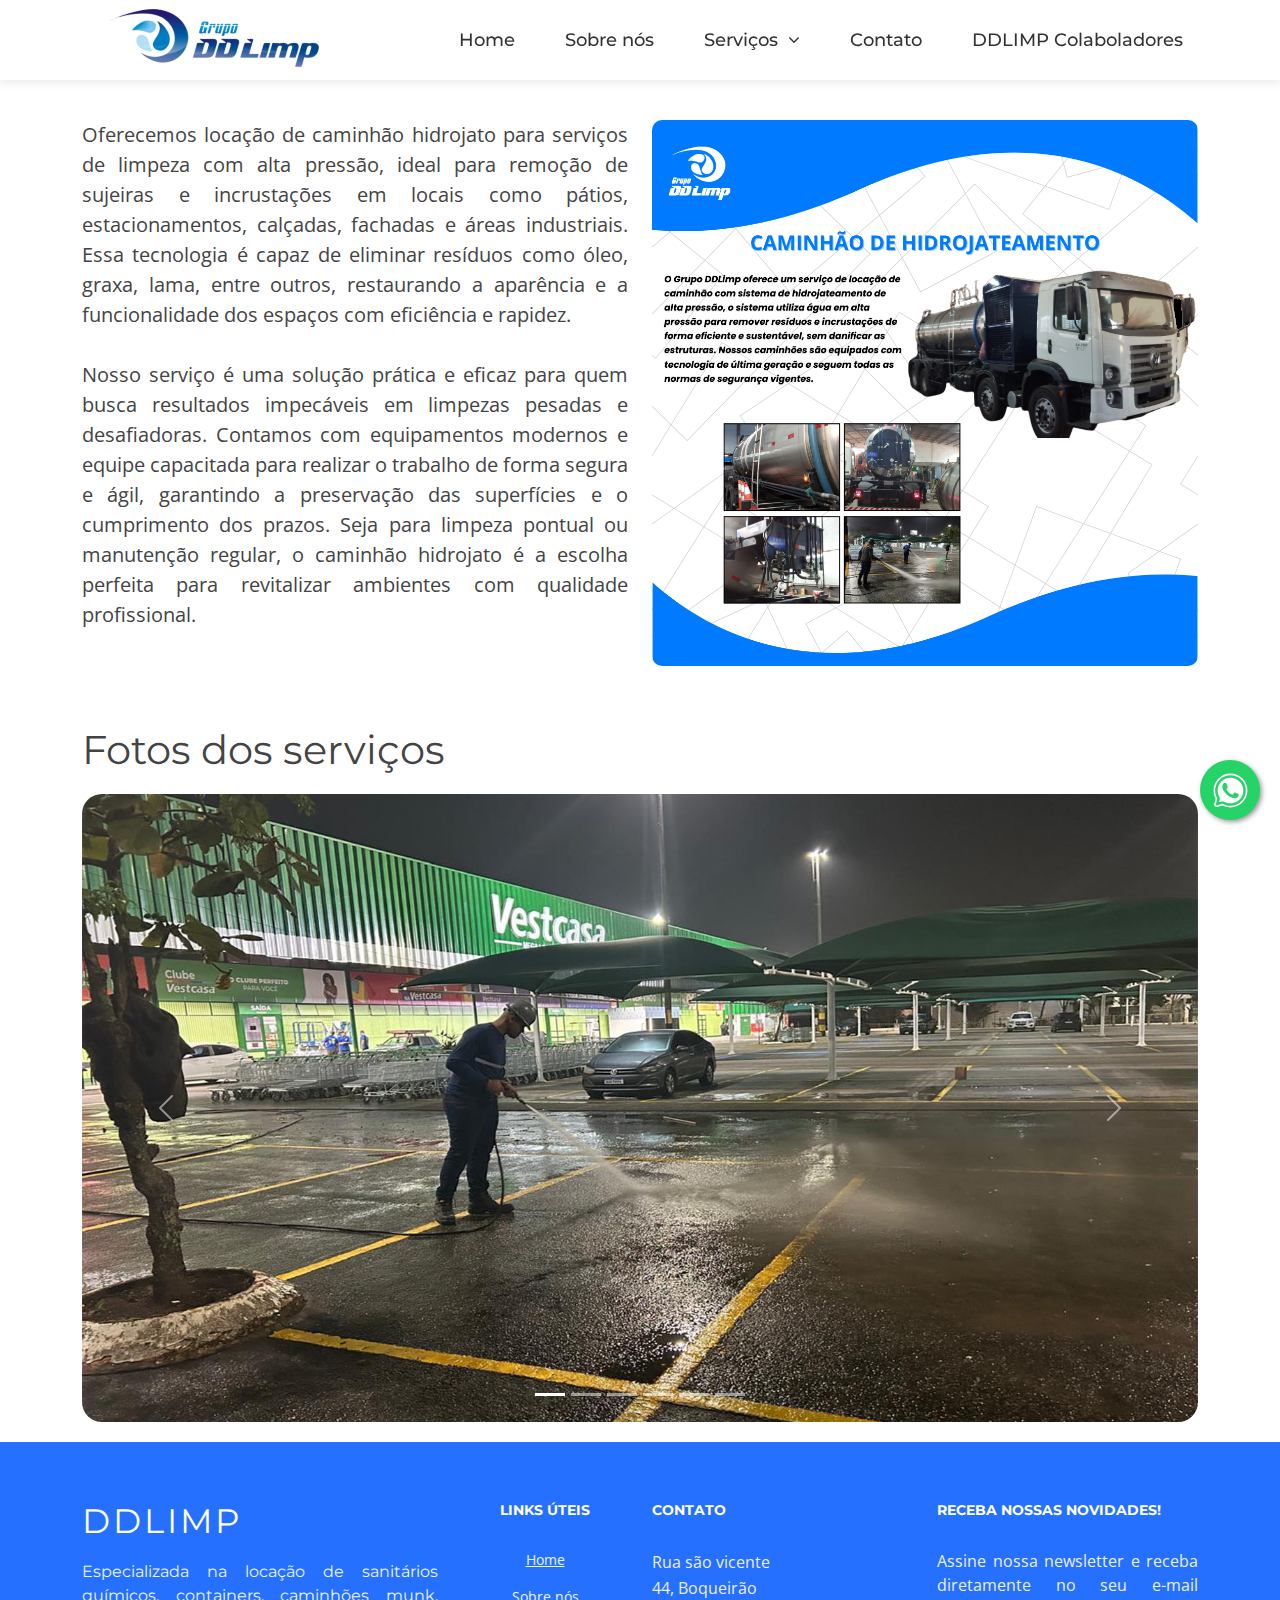
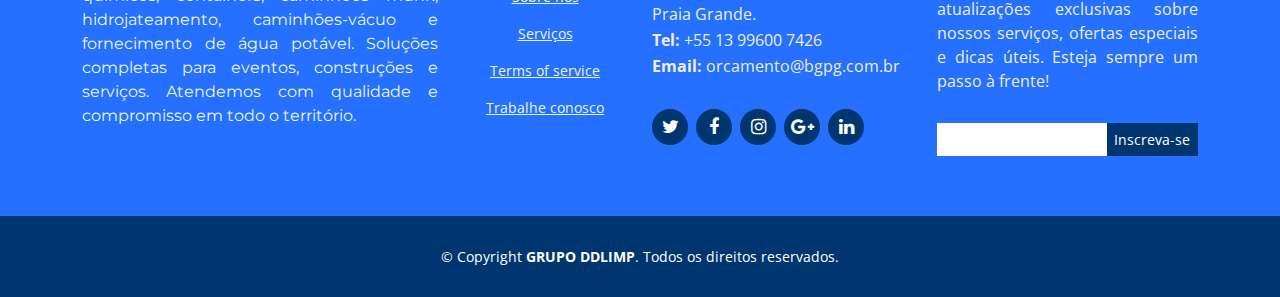
<file: hidro.html>
<!DOCTYPE html>
<html lang="en">
<head>
  <meta charset="utf-8">
  <title>GRUPO DDLIMP</title>
  <meta content="width=device-width, initial-scale=1.0" name="viewport">
  <meta content="" name="keywords">
  <meta content="" name="description">

  <!-- Favicons -->
  <link href="img/favicon.svg" rel="icon">
  <link href="img/apple-touch-icon.png" rel="apple-touch-icon">

  <!-- Google Fonts -->
  <link href="https://fonts.googleapis.com/css?family=Open+Sans:300,300i,400,400i,700,700i|Montserrat:300,400,500,700" rel="stylesheet">

  <!-- Bootstrap CSS File -->
  <link href="lib/bootstrap/css/bootstrap.min.css" rel="stylesheet">
  <link href="https://cdn.jsdelivr.net/npm/bootstrap@5.3.3/dist/css/bootstrap.min.css" rel="stylesheet" integrity="sha384-QWTKZyjpPEjISv5WaRU9OFeRpok6YctnYmDr5pNlyT2bRjXh0JMhjY6hW+ALEwIH" crossorigin="anonymous">


  <!-- Libraries CSS Files -->
  <link href="lib/font-awesome/css/font-awesome.min.css" rel="stylesheet">
  <link href="lib/animate/animate.min.css" rel="stylesheet">
  <link href="lib/ionicons/css/ionicons.min.css" rel="stylesheet">
  <link href="lib/owlcarousel/assets/owl.carousel.min.css" rel="stylesheet">
  <link href="lib/lightbox/css/lightbox.min.css" rel="stylesheet">


  <!-- Main Stylesheet File -->
  <link href="css/construcao.css" rel="stylesheet">
  

 
</head>

<body>

  <!--==========================
  Header
  ============================-->
  <header id="header" class="fixed-top">
    <div class="container">

      <div class="logo float-left">
        <a href="index.html" class="scrollto"><img src="img/logooficial.png" alt="" class="img-fluid"></a>
      </div>

      <nav class="main-nav float-right d-none d-lg-block">
        <ul>
          <li class="active"></li>
          <li><a href="index.html">Home</a></li>
          <li><a href="#about">Sobre nós</a></li>
          <li class="drop-down"><a href="construcao.html">Serviços</a>
            <ul>
              <P style="text-align: center;">LOCAÇÕES</P> <br>
              <li><a href="construcao.html">TODOS OS SERVIÇOS</a>
              <li><a href="banheiro.html">BANHEIRO STANDART</a>
              <li><a href="banheiropne.html">BANHEIRO PNE</a>
                <li><a href="fraldario.html">FRALDÁRIO</a>
                  <li><a href="lavatorio.html">LAVATÓRIO PORTÁTIL</a>
                <li><a href="containeralmoxarifado.html">CONTAINER</a>
                  <li"><a href="munk.html">CAMINHÃO MUNK</a>
                    <li><a href="pipa.html">ÁGUA POTÁVEL E CAMINHÃO PIPA</a>
                      <li><a href="caminhaovacuo.html">CAMINHÃO VÁCUO E SUPER VÁCUO</a>
                        <li><a href="hidro.html">CAMINHÃO HIDRO</a>
                      
              </li>
            </ul>
          </li>
          <li><a href="#contact">Contato</a></li>
          <li><a href="https://admin.grupoddlimp.com.br/login " target="_blank" >DDLIMP Colaboladores</a></li>
        
          
        </ul>
      </nav><!-- .main-nav -->
      
    </div>
  </header><!-- #header -->


  <!--==========================
      Sobre
    ============================-->
    <section id="about">
      <div class="container">
        
        <div class="row about-extra">
          <div class="col-lg-6 wow fadeInUp">
            <div class="intro-img">
             <!-- <div class="owl-carousel testimonials-carousel wow fadeInUp">
          
                    <div class="testimonial-item">
                      <img style="border-radius: 20px;" src="img/infoslide2.png" alt="">
                     
                    </div>
                    <div class="testimonial-item">
                      <img style="border-radius: 20px;" src="img/infoslide2.png" alt="">
                     
                    </div>
          
                    <div class="testimonial-item">
                      <img style="border-radius: 20px;" src="img/infoslide3.png" alt="">
                     
                    </div>
      
                    <div class="testimonial-item">
                      <img style="border-radius: 20px;" src="img/infoslide4.png" alt="">
                     
                    </div>

                    <div class="testimonial-item">
                      <img style="border-radius: 20px;" src="img/infoslide5.png" alt="">
                     
                    </div>

                    <div class="testimonial-item">
                      <img style="border-radius: 20px;" src="img/infoslide6.png" alt="">
                     
                    </div>

      
                    
      
                  </div> -->
            </div>
      <p style="text-align: justify;">Oferecemos locação de caminhão hidrojato para serviços de limpeza com alta pressão, ideal para remoção de sujeiras e incrustações em locais como pátios, estacionamentos, calçadas, fachadas e áreas industriais. Essa tecnologia é capaz de eliminar resíduos como óleo, graxa, lama, entre outros, restaurando a aparência e a funcionalidade dos espaços com eficiência e rapidez. <br>
        <br>

        Nosso serviço é uma solução prática e eficaz para quem busca resultados impecáveis em limpezas pesadas e desafiadoras. Contamos com equipamentos modernos e equipe capacitada para realizar o trabalho de forma segura e ágil, garantindo a preservação das superfícies e o cumprimento dos prazos. Seja para limpeza pontual ou manutenção regular, o caminhão hidrojato é a escolha perfeita para revitalizar ambientes com qualidade profissional.</p>
          </div>
          <div style="text-align: justify;" class="col-lg-6 wow fadeInUp pt-5 pt-lg-0">
            
           
              <img style="border-radius: 10px;" src="img/infohidro.png" class="img-fluid" alt="">
            
            
          </div>
        </div>

       
    </section><!-- #about -->


    <section style="margin-bottom: 20px;" id="intro" class="clearfix">
      <div class="container">
        <header>
          <h1>Fotos dos serviços</h1>
        </header>
  
        <div id="carouselExampleCaptions" class="carousel slide">
          <div class="carousel-indicators">
            <button type="button" data-bs-target="#carouselExampleCaptions" data-bs-slide-to="0" class="active" aria-current="true" aria-label="Slide 1"></button>
            <button type="button" data-bs-target="#carouselExampleCaptions" data-bs-slide-to="1" aria-label="Slide 2"></button>
            <button type="button" data-bs-target="#carouselExampleCaptions" data-bs-slide-to="2" aria-label="Slide 3"></button>
            <button type="button" data-bs-target="#carouselExampleCaptions" data-bs-slide-to="3" aria-label="Slide 4"></button>
            <button type="button" data-bs-target="#carouselExampleCaptions" data-bs-slide-to="4" aria-label="Slide 5"></button>
            <button type="button" data-bs-target="#carouselExampleCaptions" data-bs-slide-to="5" aria-label="Slide 6"></button>

          </div>
        
          <div class="carousel-inner">
            <div class="carousel-item active">
              <img style="border-radius: 20px;" src="img/hidroserv2.jpg" class="d-block w-100" alt="...">
              <div class="carousel-caption d-none d-md-block">
                <h5></h5>
                <p></p>
              </div>
            </div>
            <div class="carousel-item">
              <img style="border-radius: 20px;" src="./img/hidroserv1.jpg" class="d-block w-100" alt="...">
              <div class="carousel-caption d-none d-md-block">
                <h5></h5>
                <p></p>
              </div>
            </div>
            <div class="carousel-item">
              <img style="border-radius: 20px;" src="./img/hidroserv3.jpg" class="d-block w-100" alt="...">
              <div class="carousel-caption d-none d-md-block">
                <h5></h5>
                <p></p>
              </div>
            </div>
            <div class="carousel-item">
              <img style="border-radius: 20px;" src="./img/hidroserv4.jpg" class="d-block w-100" alt="...">
              <div class="carousel-caption d-none d-md-block">
                <h5></h5>
                <p></p>
              </div>
            </div>
            <div class="carousel-item">
              <img style="border-radius: 20px;" src="./img/hidroserv5.jpg" class="d-block w-100" alt="...">
              <div class="carousel-caption d-none d-md-block">
                <h5></h5>
                <p></p>
              </div>
            </div>
            <div class="carousel-item">
              <img style="border-radius: 20px;" src="./img/hidroserv6.jpg" class="d-block w-100" alt="...">
              <div class="carousel-caption d-none d-md-block">
                <h5></h5>
                <p></p>
              </div>
            </div>
            
            
          </div>
        
          <button class="carousel-control-prev" type="button" data-bs-target="#carouselExampleCaptions" data-bs-slide="prev">
            <span class="carousel-control-prev-icon" aria-hidden="true"></span>
            <span class="visually-hidden">Previous</span>
          </button>
          <button class="carousel-control-next" type="button" data-bs-target="#carouselExampleCaptions" data-bs-slide="next">
            <span class="carousel-control-next-icon" aria-hidden="true"></span>
            <span class="visually-hidden">Next</span>
          </button>
        </div>
        
  
      </div>
    </section>



  
    

<!-- Botão Flutuante do WhatsApp com Animação -->
<!-- Botão Flutuante WhatsApp -->
<a href="https://wa.me/+5513996007426" class="whatsapp-float" target="_blank">
  <img src="img/icons8-whatsapp (2).svg" alt="WhatsApp" class="whatsapp-icon">
</a>


  <!--==========================
    Footer
  ============================-->
  <footer id="footer">
    <div class="footer-top">
      <div class="container">
        <div class="row">

          <div style="text-align: justify;" class="col-lg-4 col-md-6 footer-info">
            <h3>DDLIMP</h3>
            <p style="font-size: 16px;">Especializada na locação de sanitários químicos, containers, caminhões munk, hidrojateamento, caminhões-vácuo e fornecimento de água potável. Soluções completas para eventos, construções e serviços. Atendemos com qualidade e compromisso em todo o território.</p>
          </div>

          <div class="col-lg-2 col-md-6 footer-links" style="text-align: center;">
            <h4>Links úteis</h4>
            <ul>
              <li><a href="#">Home</a></li>
              <li><a href="#">Sobre nós</a></li>
              <li><a href="construcao.html">Serviços</a></li>
              <li><a href="#">Terms of service</a></li>
              <li><a href="trabalheconosco.html">Trabalhe conosco</a></li>
            </ul>
          </div>

          <div class="col-lg-3 col-md-6 footer-contact">
            <h4>Contato</h4>
            <p  style="font-size: 16px;">
              Rua são vicente <br>
              44, Boqueirão<br>
              Praia Grande. <br>
              <strong>Tel:</strong> +55 13 99600 7426<br>
              <strong>Email:</strong> orcamento@bgpg.com.br<br>
            </p>

            <div class="social-links">
              <a href="#" class="twitter"><i class="fa fa-twitter"></i></a>
              <a href="https://www.facebook.com/GrupoDDlimpPG" class="facebook"><i class="fa fa-facebook"></i></a>
              <a href="https://www.instagram.com/grupoddlimp/" class="instagram"><i class="fa fa-instagram"></i></a>
              <a href="https://www.google.com/search?q=grupo+ddlimp&sca_esv=4b3db9351712b765&sxsrf=ADLYWIILvCDe9nhHd2XD3Medpg6PAxyHXg%3A1732555167156&ei=n7FEZ_SWCcfI1sQPsIHsWA&ved=0ahUKEwi04qr6_veJAxVHpJUCHbAAGwsQ4dUDCA8&uact=5&oq=grupo+ddlimp&gs_lp=Egxnd3Mtd2l6LXNlcnAiDGdydXBvIGRkbGltcDIKEAAYsAMY1gQYRzIKEAAYsAMY1gQYRzIKEAAYsAMY1gQYR0i6BFAAWABwAXgBkAEAmAEAoAEAqgEAuAEDyAEAmAIBoAIDmAMAiAYBkAYDkgcBMaAHAA&sclient=gws-wiz-serp" class="google-plus"><i class="fa fa-google-plus"></i></a>
              <a href="https://www.linkedin.com/company/grupo-ddlimp/" class="linkedin"><i class="fa fa-linkedin"></i></a>
            </div>

          </div>

          <div class="col-lg-3 col-md-6 footer-newsletter">
            <h4>Receba nossas novidades!</h4>
            <p style="text-align: justify;  font-size: 16px;">Assine nossa newsletter e receba diretamente no seu e-mail atualizações exclusivas sobre nossos serviços, ofertas especiais e dicas úteis. Esteja sempre um passo à frente!</p>
            <form action="" method="post">
              <input type="email" name="email"><input type="submit"  value="Inscreva-se">
            </form>
          </div>

        </div>
      </div>
    </div>

    <div class="container">
      <div class="copyright" style="color: #fff;">
        &copy; Copyright <strong style="color: #fff;">GRUPO DDLIMP</strong>. Todos os direitos reservados.
      </div>
    
    </div>
  </footer>
<!-- #footer -->

  <a href="#" class="back-to-top"><i class="fa fa-chevron-up"></i></a>
  <!-- Uncomment below i you want to use a preloader -->
  <div id="preloader"></div>

  <!-- JavaScript Libraries -->
  <script src="lib/jquery/jquery.min.js"></script>
  <script src="lib/jquery/jquery-migrate.min.js"></script>
  <script src="lib/bootstrap/js/bootstrap.bundle.min.js"></script>
  <script src="lib/easing/easing.min.js"></script>
  <script src="lib/mobile-nav/mobile-nav.js"></script>
  <script src="lib/wow/wow.min.js"></script>
  <script src="lib/waypoints/waypoints.min.js"></script>
  <script src="lib/counterup/counterup.min.js"></script>
  <script src="lib/owlcarousel/owl.carousel.min.js"></script>
  <script src="lib/isotope/isotope.pkgd.min.js"></script>
  <script src="lib/lightbox/js/lightbox.min.js"></script>
  <!-- Contact Form JavaScript File -->
  <script src="contactform/contactform.js"></script>

  <!-- Template Main Javascript File -->
  <script src="js/main.js"></script>
  <script src="https://cdn.jsdelivr.net/npm/bootstrap@5.3.3/dist/js/bootstrap.bundle.min.js" integrity="sha384-YvpcrYf0tY3lHB60NNkmXc5s9fDVZLESaAA55NDzOxhy9GkcIdslK1eN7N6jIeHz" crossorigin="anonymous"></script>

  
</body>
</html>
</file>
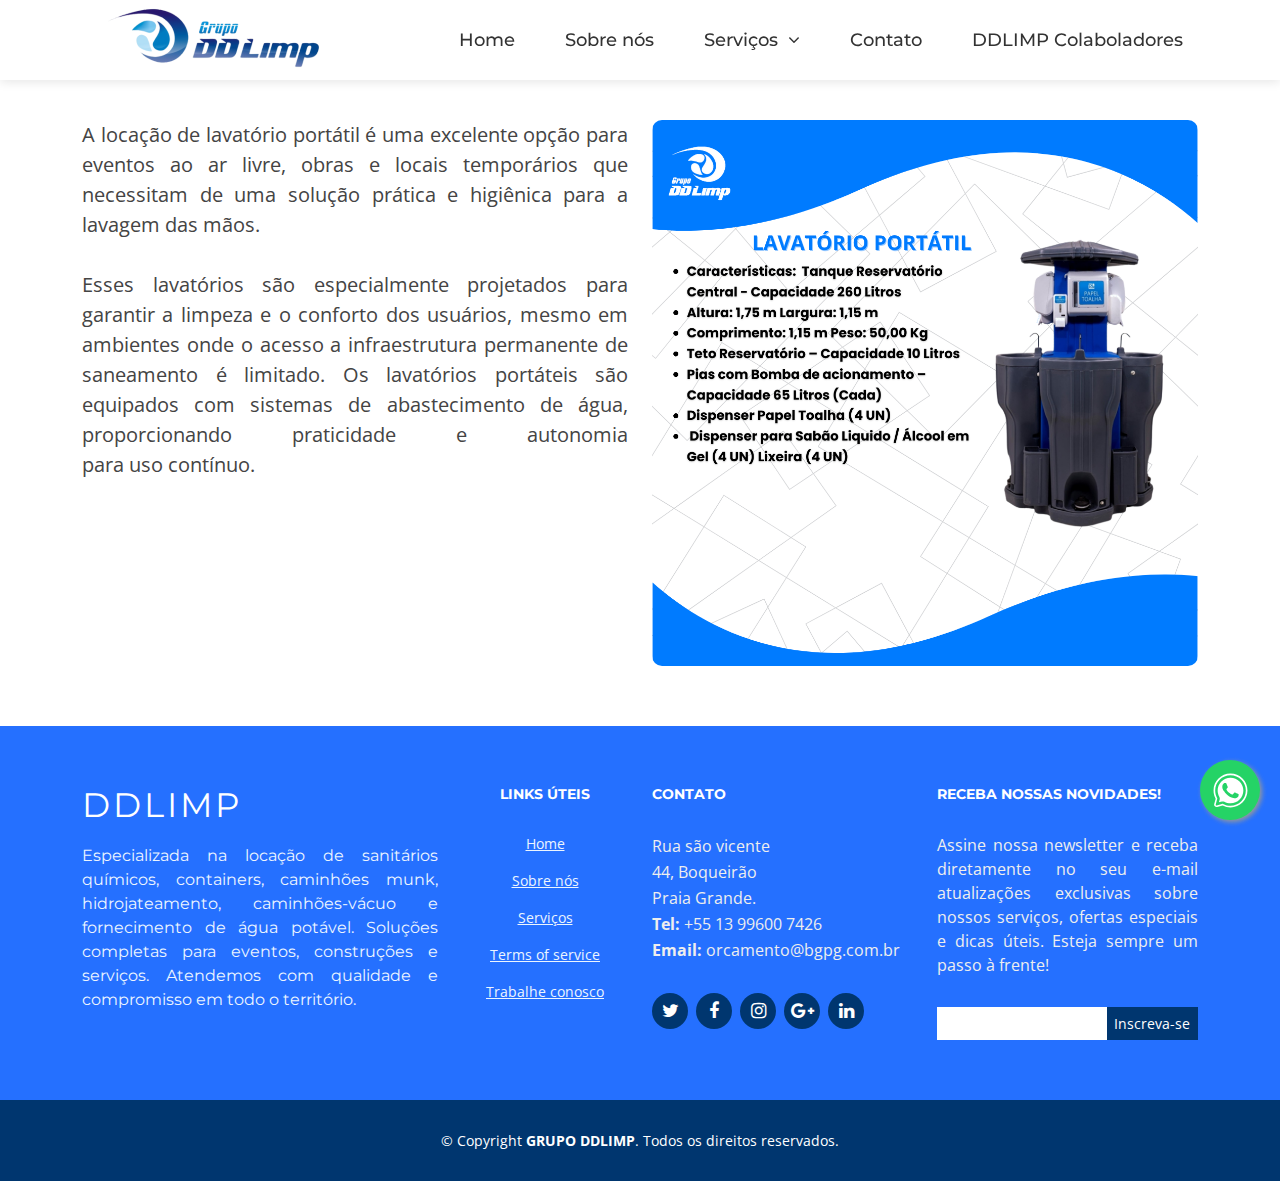
<file: lavatorio.html>
<!DOCTYPE html>
<html lang="en">
<head>
  <meta charset="utf-8">
  <title>GRUPO DDLIMP</title>
  <meta content="width=device-width, initial-scale=1.0" name="viewport">
  <meta content="" name="keywords">
  <meta content="" name="description">

  <!-- Favicons -->
  <link href="img/favicon.svg" rel="icon">
  <link href="img/apple-touch-icon.png" rel="apple-touch-icon">

  <!-- Google Fonts -->
  <link href="https://fonts.googleapis.com/css?family=Open+Sans:300,300i,400,400i,700,700i|Montserrat:300,400,500,700" rel="stylesheet">

  <!-- Bootstrap CSS File -->
  <link href="lib/bootstrap/css/bootstrap.min.css" rel="stylesheet">
  <link href="https://cdn.jsdelivr.net/npm/bootstrap@5.3.3/dist/css/bootstrap.min.css" rel="stylesheet" integrity="sha384-QWTKZyjpPEjISv5WaRU9OFeRpok6YctnYmDr5pNlyT2bRjXh0JMhjY6hW+ALEwIH" crossorigin="anonymous">


  <!-- Libraries CSS Files -->
  <link href="lib/font-awesome/css/font-awesome.min.css" rel="stylesheet">
  <link href="lib/animate/animate.min.css" rel="stylesheet">
  <link href="lib/ionicons/css/ionicons.min.css" rel="stylesheet">
  <link href="lib/owlcarousel/assets/owl.carousel.min.css" rel="stylesheet">
  <link href="lib/lightbox/css/lightbox.min.css" rel="stylesheet">


  <!-- Main Stylesheet File -->
  <link href="css/construcao.css" rel="stylesheet">
  

 
</head>

<body>

  <!--==========================
  Header
  ============================-->
  <header id="header" class="fixed-top">
    <div class="container">

      <div class="logo float-left">
        <a href="index.html" class="scrollto"><img src="img/logooficial.png" alt="" class="img-fluid"></a>
      </div>

      <nav class="main-nav float-right d-none d-lg-block">
        <ul>
          <li class="active"></li>
          <li><a href="index.html">Home</a></li>
          <li><a href="#about">Sobre nós</a></li>
          <li class="drop-down"><a href="construcao.html">Serviços</a>
            <ul>
              <P style="text-align: center;">LOCAÇÕES</P> <br>
              <li><a href="construcao.html">TODOS OS SERVIÇOS</a>
              <li><a href="banheiro.html">BANHEIRO STANDART</a>
              <li><a href="banheiropne.html">BANHEIRO PNE</a>
                <li><a href="fraldario.html">FRALDÁRIO</a>
                  <li><a href="lavatorio.html">LAVATÓRIO PORTÁTIL</a>
                <li><a href="containeralmoxarifado.html">CONTAINER</a>
                  <li"><a href="munk.html">CAMINHÃO MUNK</a>
                    <li><a href="pipa.html">ÁGUA POTÁVEL E CAMINHÃO PIPA</a>
                      <li><a href="caminhaovacuo.html">CAMINHÃO VÁCUO E SUPER VÁCUO</a>
                        <li><a href="hidro.html">CAMINHÃO HIDRO</a>
                      
              </li>
            </ul>
          </li>
          <li><a href="#contact">Contato</a></li>
          <li><a href="https://admin.grupoddlimp.com.br/login " target="_blank" >DDLIMP Colaboladores</a></li>
        
          
        </ul>
      </nav><!-- .main-nav -->
      
    </div>
  </header><!-- #header -->


  <!--==========================
      Sobre
    ============================-->
    <section id="about">
      <div class="container">
        
        <div class="row about-extra">
          <div class="col-lg-6 wow fadeInUp">

      <p style="text-align: justify;">A locação de lavatório portátil é uma excelente opção para eventos ao ar livre, obras e locais temporários que necessitam de uma solução prática e higiênica para a lavagem das mãos. <br> 
        <br>
        Esses lavatórios são especialmente projetados para garantir a limpeza e o conforto dos usuários, mesmo em ambientes onde o acesso a infraestrutura permanente de saneamento é limitado. Os lavatórios portáteis são equipados com sistemas de abastecimento de água, proporcionando praticidade e autonomia para uso contínuo.</p>
          </div>
          <div style="text-align: justify;" class="col-lg-6 wow fadeInUp pt-5 pt-lg-0">
            
           
              <img style="border-radius: 10px;" src="img/infolavatorio.png" class="img-fluid" alt="">
            
            
          </div>
        </div>

       
    </section><!-- #about -->


    



  
    

<!-- Botão Flutuante do WhatsApp com Animação -->
<!-- Botão Flutuante WhatsApp -->
<a href="https://wa.me/+5513996007426" class="whatsapp-float" target="_blank">
  <img src="img/icons8-whatsapp (2).svg" alt="WhatsApp" class="whatsapp-icon">
</a>


  <!--==========================
    Footer
  ============================-->
  <footer id="footer">
    <div class="footer-top">
      <div class="container">
        <div class="row">

          <div style="text-align: justify;" class="col-lg-4 col-md-6 footer-info">
            <h3>DDLIMP</h3>
            <p style="font-size: 16px;">Especializada na locação de sanitários químicos, containers, caminhões munk, hidrojateamento, caminhões-vácuo e fornecimento de água potável. Soluções completas para eventos, construções e serviços. Atendemos com qualidade e compromisso em todo o território.</p>
          </div>

          <div class="col-lg-2 col-md-6 footer-links" style="text-align: center;">
            <h4>Links úteis</h4>
            <ul>
              <li><a href="#">Home</a></li>
              <li><a href="#">Sobre nós</a></li>
              <li><a href="construcao.html">Serviços</a></li>
              <li><a href="#">Terms of service</a></li>
              <li><a href="trabalheconosco.html">Trabalhe conosco</a></li>
            </ul>
          </div>

          <div class="col-lg-3 col-md-6 footer-contact">
            <h4>Contato</h4>
            <p  style="font-size: 16px;">
              Rua são vicente <br>
              44, Boqueirão<br>
              Praia Grande. <br>
              <strong>Tel:</strong> +55 13 99600 7426<br>
              <strong>Email:</strong> orcamento@bgpg.com.br<br>
            </p>

            <div class="social-links">
              <a href="#" class="twitter"><i class="fa fa-twitter"></i></a>
              <a href="https://www.facebook.com/GrupoDDlimpPG" class="facebook"><i class="fa fa-facebook"></i></a>
              <a href="https://www.instagram.com/grupoddlimp/" class="instagram"><i class="fa fa-instagram"></i></a>
              <a href="https://www.google.com/search?q=grupo+ddlimp&sca_esv=4b3db9351712b765&sxsrf=ADLYWIILvCDe9nhHd2XD3Medpg6PAxyHXg%3A1732555167156&ei=n7FEZ_SWCcfI1sQPsIHsWA&ved=0ahUKEwi04qr6_veJAxVHpJUCHbAAGwsQ4dUDCA8&uact=5&oq=grupo+ddlimp&gs_lp=Egxnd3Mtd2l6LXNlcnAiDGdydXBvIGRkbGltcDIKEAAYsAMY1gQYRzIKEAAYsAMY1gQYRzIKEAAYsAMY1gQYR0i6BFAAWABwAXgBkAEAmAEAoAEAqgEAuAEDyAEAmAIBoAIDmAMAiAYBkAYDkgcBMaAHAA&sclient=gws-wiz-serp" class="google-plus"><i class="fa fa-google-plus"></i></a>
              <a href="https://www.linkedin.com/company/grupo-ddlimp/" class="linkedin"><i class="fa fa-linkedin"></i></a>
            </div>

          </div>

          <div class="col-lg-3 col-md-6 footer-newsletter">
            <h4>Receba nossas novidades!</h4>
            <p style="text-align: justify;  font-size: 16px;">Assine nossa newsletter e receba diretamente no seu e-mail atualizações exclusivas sobre nossos serviços, ofertas especiais e dicas úteis. Esteja sempre um passo à frente!</p>
            <form action="" method="post">
              <input type="email" name="email"><input type="submit"  value="Inscreva-se">
            </form>
          </div>

        </div>
      </div>
    </div>

    <div class="container">
      <div class="copyright" style="color: #fff;">
        &copy; Copyright <strong style="color: #fff;">GRUPO DDLIMP</strong>. Todos os direitos reservados.
      </div>
    
    </div>
  </footer>
<!-- #footer -->

  <a href="#" class="back-to-top"><i class="fa fa-chevron-up"></i></a>
  <!-- Uncomment below i you want to use a preloader -->
  <div id="preloader"></div>

  <!-- JavaScript Libraries -->
  <script src="lib/jquery/jquery.min.js"></script>
  <script src="lib/jquery/jquery-migrate.min.js"></script>
  <script src="lib/bootstrap/js/bootstrap.bundle.min.js"></script>
  <script src="lib/easing/easing.min.js"></script>
  <script src="lib/mobile-nav/mobile-nav.js"></script>
  <script src="lib/wow/wow.min.js"></script>
  <script src="lib/waypoints/waypoints.min.js"></script>
  <script src="lib/counterup/counterup.min.js"></script>
  <script src="lib/owlcarousel/owl.carousel.min.js"></script>
  <script src="lib/isotope/isotope.pkgd.min.js"></script>
  <script src="lib/lightbox/js/lightbox.min.js"></script>
  <!-- Contact Form JavaScript File -->
  <script src="contactform/contactform.js"></script>

  <!-- Template Main Javascript File -->
  <script src="js/main.js"></script>
  <script src="https://cdn.jsdelivr.net/npm/bootstrap@5.3.3/dist/js/bootstrap.bundle.min.js" integrity="sha384-YvpcrYf0tY3lHB60NNkmXc5s9fDVZLESaAA55NDzOxhy9GkcIdslK1eN7N6jIeHz" crossorigin="anonymous"></script>

  
</body>
</html>
</file>
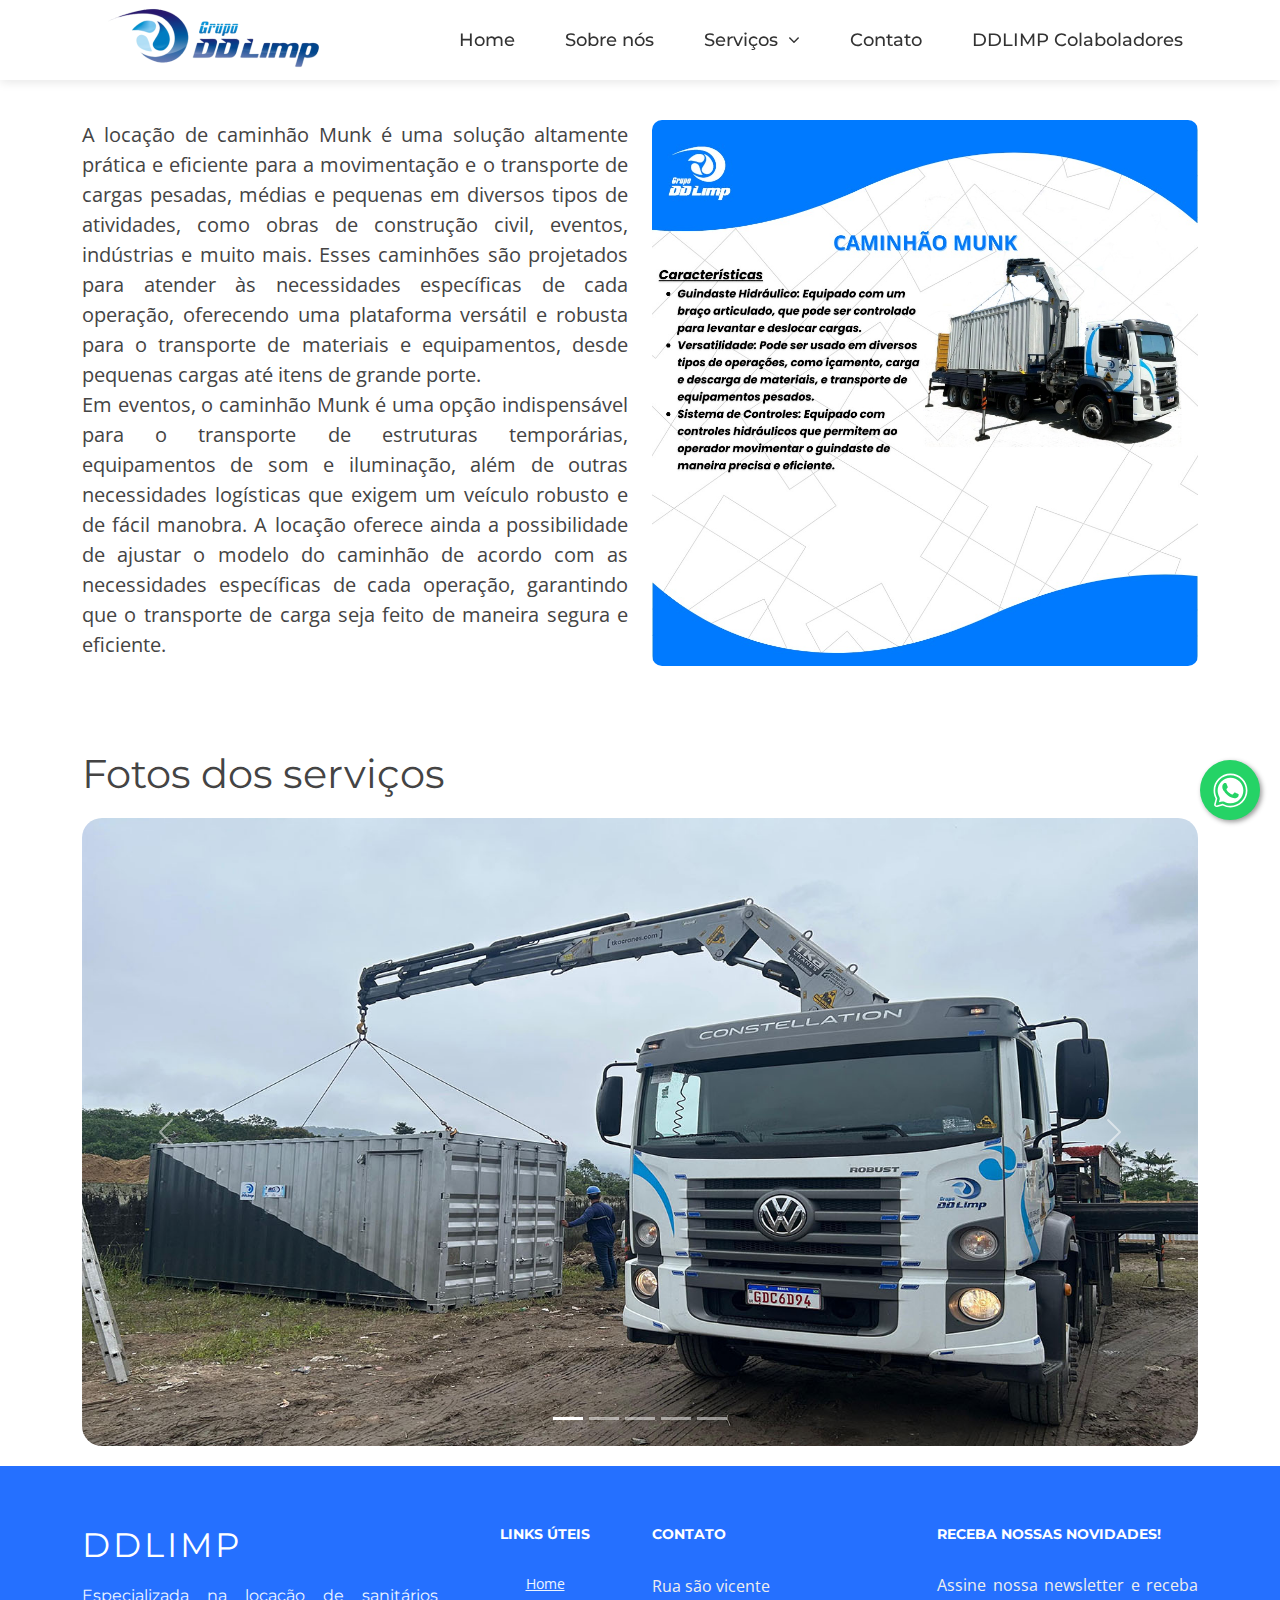
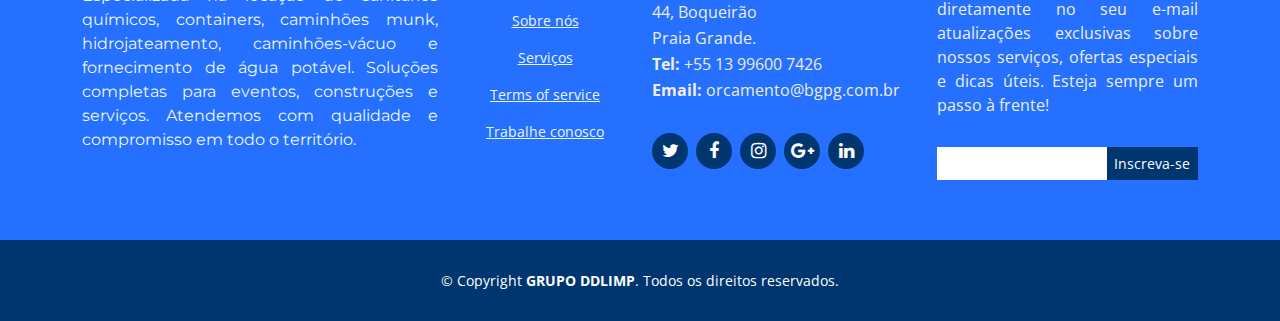
<file: munk.html>
<!DOCTYPE html>
<html lang="en">
<head>
  <meta charset="utf-8">
  <title>GRUPO DDLIMP</title>
  <meta content="width=device-width, initial-scale=1.0" name="viewport">
  <meta content="" name="keywords">
  <meta content="" name="description">

  <!-- Favicons -->
  <link href="img/favicon.svg" rel="icon">
  <link href="img/apple-touch-icon.png" rel="apple-touch-icon">

  <!-- Google Fonts -->
  <link href="https://fonts.googleapis.com/css?family=Open+Sans:300,300i,400,400i,700,700i|Montserrat:300,400,500,700" rel="stylesheet">

  <!-- Bootstrap CSS File -->
  <link href="lib/bootstrap/css/bootstrap.min.css" rel="stylesheet">
  <link href="https://cdn.jsdelivr.net/npm/bootstrap@5.3.3/dist/css/bootstrap.min.css" rel="stylesheet" integrity="sha384-QWTKZyjpPEjISv5WaRU9OFeRpok6YctnYmDr5pNlyT2bRjXh0JMhjY6hW+ALEwIH" crossorigin="anonymous">


  <!-- Libraries CSS Files -->
  <link href="lib/font-awesome/css/font-awesome.min.css" rel="stylesheet">
  <link href="lib/animate/animate.min.css" rel="stylesheet">
  <link href="lib/ionicons/css/ionicons.min.css" rel="stylesheet">
  <link href="lib/owlcarousel/assets/owl.carousel.min.css" rel="stylesheet">
  <link href="lib/lightbox/css/lightbox.min.css" rel="stylesheet">


  <!-- Main Stylesheet File -->
  <link href="css/construcao.css" rel="stylesheet">
  

 
</head>

<body>

  <!--==========================
  Header
  ============================-->
  <header id="header" class="fixed-top">
    <div class="container">

      <div class="logo float-left">
        <a href="index.html" class="scrollto"><img src="img/logooficial.png" alt="" class="img-fluid"></a>
      </div>

      <nav class="main-nav float-right d-none d-lg-block">
        <ul>
          <li class="active"></li>
          <li><a href="index.html">Home</a></li>
          <li><a href="#about">Sobre nós</a></li>
          <li class="drop-down"><a href="construcao.html">Serviços</a>
            <ul>
              <P style="text-align: center;">LOCAÇÕES</P> <br>
              <li><a href="construcao.html">TODOS OS SERVIÇOS</a>
              <li><a href="banheiro.html">BANHEIRO STANDART</a>
              <li><a href="banheiropne.html">BANHEIRO PNE</a>
                <li><a href="fraldario.html">FRALDÁRIO</a>
                  <li><a href="lavatorio.html">LAVATÓRIO PORTÁTIL</a>
                <li><a href="containeralmoxarifado.html">CONTAINER</a>
                  <li"><a href="munk.html">CAMINHÃO MUNK</a>
                    <li><a href="pipa.html">ÁGUA POTÁVEL E CAMINHÃO PIPA</a>
                      <li><a href="caminhaovacuo.html">CAMINHÃO VÁCUO E SUPER VÁCUO</a>
                        <li><a href="hidro.html">CAMINHÃO HIDRO</a>
                      
              </li>
            </ul>
          </li>
          <li><a href="#contact">Contato</a></li>
          <li><a href="https://admin.grupoddlimp.com.br/login " target="_blank" >DDLIMP Colaboladores</a></li>
        
          
        </ul>
      </nav><!-- .main-nav -->
      
    </div>
  </header><!-- #header -->


  <!--==========================
      Sobre
    ============================-->
    <section id="about">
      <div class="container">
        
        <div class="row about-extra">
          <div class="col-lg-6 wow fadeInUp">
            <div class="intro-img">
            <!-- <div class="owl-carousel testimonials-carousel wow fadeInUp">
          
                    <div class="testimonial-item">
                      <img style="border-radius: 20px;" src="img/infoslide2.png" alt="">
                     
                    </div>
                    <div class="testimonial-item">
                      <img style="border-radius: 20px;" src="img/infoslide2.png" alt="">
                     
                    </div>
          
                    <div class="testimonial-item">
                      <img style="border-radius: 20px;" src="img/infoslide3.png" alt="">
                     
                    </div>
      
                    <div class="testimonial-item">
                      <img style="border-radius: 20px;" src="img/infoslide4.png" alt="">
                     
                    </div>

                    <div class="testimonial-item">
                      <img style="border-radius: 20px;" src="img/infoslide5.png" alt="">
                     
                    </div>

                    <div class="testimonial-item">
                      <img style="border-radius: 20px;" src="img/infoslide6.png" alt="">
                     
                    </div>

      
                    
      
                  </div> -->
            </div>
      <p style="text-align: justify;">A locação de caminhão Munk é uma solução altamente prática e eficiente para a movimentação e o transporte de cargas pesadas, médias e pequenas em diversos tipos de atividades, como obras de construção civil, eventos, indústrias e muito mais. Esses caminhões são projetados para atender às necessidades específicas de cada operação, oferecendo uma plataforma versátil e robusta para o transporte de materiais e equipamentos, desde pequenas cargas até itens de grande porte. <br>

        Em eventos, o caminhão Munk é uma opção indispensável para o transporte de estruturas temporárias, equipamentos de som e iluminação, além de outras necessidades logísticas que exigem um veículo robusto e de fácil manobra. A locação oferece ainda a possibilidade de ajustar o modelo do caminhão de acordo com as necessidades específicas de cada operação, garantindo que o transporte de carga seja feito de maneira segura e eficiente.</p>
          </div>
          <div style="text-align: justify;" class="col-lg-6 wow fadeInUp pt-5 pt-lg-0">
            
           
              <img style="border-radius: 10px;" src="img/infomunk.png" class="img-fluid" alt="">
            
            
          </div>
        </div>

       
    </section><!-- #about -->


    <section style="margin-bottom: 20px;" id="intro" class="clearfix">
      <div class="container">
        <header>
          <h1>Fotos dos serviços</h1>
        </header>
  
        <div id="carouselExampleCaptions" class="carousel slide">
          <div class="carousel-indicators">
            <button type="button" data-bs-target="#carouselExampleCaptions" data-bs-slide-to="0" class="active" aria-current="true" aria-label="Slide 1"></button>
            <button type="button" data-bs-target="#carouselExampleCaptions" data-bs-slide-to="1" aria-label="Slide 2"></button>
            <button type="button" data-bs-target="#carouselExampleCaptions" data-bs-slide-to="2" aria-label="Slide 3"></button>
            <button type="button" data-bs-target="#carouselExampleCaptions" data-bs-slide-to="3" aria-label="Slide 4"></button>
            <button type="button" data-bs-target="#carouselExampleCaptions" data-bs-slide-to="4" aria-label="Slide 5"></button>


          </div>
        
          <div class="carousel-inner">
            <div class="carousel-item active">
              <img style="border-radius: 20px;" src="img/munkserv2.jpg" class="d-block w-100" alt="...">
              <div class="carousel-caption d-none d-md-block">
                <h5></h5>
                <p></p>
              </div>
            </div>
            <div class="carousel-item">
              <img style="border-radius: 20px;" src="./img/munkserv5.jpg" class="d-block w-100" alt="...">
              <div class="carousel-caption d-none d-md-block">
                <h5></h5>
                <p></p>
              </div>
            </div>
            <div class="carousel-item">
              <img style="border-radius: 20px;" src="./img/munkserv1.jpg" class="d-block w-100" alt="...">
              <div class="carousel-caption d-none d-md-block">
                <h5></h5>
                <p></p>
              </div>
            </div>
            <div class="carousel-item">
              <img style="border-radius: 20px;" src="./img/munkserv3.jpg" class="d-block w-100" alt="...">
              <div class="carousel-caption d-none d-md-block">
                <h5></h5>
                <p></p>
              </div>
            </div>
            <div class="carousel-item">
              <img style="border-radius: 20px;" src="./img/munkserv4.jpg" class="d-block w-100" alt="...">
              <div class="carousel-caption d-none d-md-block">
                <h5></h5>
                <p></p>
              </div>
            </div>
          
            
            
          </div>
        
          <button class="carousel-control-prev" type="button" data-bs-target="#carouselExampleCaptions" data-bs-slide="prev">
            <span class="carousel-control-prev-icon" aria-hidden="true"></span>
            <span class="visually-hidden">Previous</span>
          </button>
          <button class="carousel-control-next" type="button" data-bs-target="#carouselExampleCaptions" data-bs-slide="next">
            <span class="carousel-control-next-icon" aria-hidden="true"></span>
            <span class="visually-hidden">Next</span>
          </button>
        </div>
        
  
      </div>
    </section>

  
    

<!-- Botão Flutuante do WhatsApp com Animação -->
<!-- Botão Flutuante WhatsApp -->
<a href="https://wa.me/+5513996007426" class="whatsapp-float" target="_blank">
  <img src="img/icons8-whatsapp (2).svg" alt="WhatsApp" class="whatsapp-icon">
</a>


  <!--==========================
    Footer
  ============================-->
  <footer id="footer">
    <div class="footer-top">
      <div class="container">
        <div class="row">

          <div style="text-align: justify;" class="col-lg-4 col-md-6 footer-info">
            <h3>DDLIMP</h3>
            <p style="font-size: 16px;">Especializada na locação de sanitários químicos, containers, caminhões munk, hidrojateamento, caminhões-vácuo e fornecimento de água potável. Soluções completas para eventos, construções e serviços. Atendemos com qualidade e compromisso em todo o território.</p>
          </div>

          <div class="col-lg-2 col-md-6 footer-links" style="text-align: center;">
            <h4>Links úteis</h4>
            <ul>
              <li><a href="#">Home</a></li>
              <li><a href="#">Sobre nós</a></li>
              <li><a href="construcao.html">Serviços</a></li>
              <li><a href="#">Terms of service</a></li>
              <li><a href="trabalheconosco.html">Trabalhe conosco</a></li>
            </ul>
          </div>

          <div class="col-lg-3 col-md-6 footer-contact">
            <h4>Contato</h4>
            <p  style="font-size: 16px;">
              Rua são vicente <br>
              44, Boqueirão<br>
              Praia Grande. <br>
              <strong>Tel:</strong> +55 13 99600 7426<br>
              <strong>Email:</strong> orcamento@bgpg.com.br<br>
            </p>

            <div class="social-links">
              <a href="#" class="twitter"><i class="fa fa-twitter"></i></a>
              <a href="https://www.facebook.com/GrupoDDlimpPG" class="facebook"><i class="fa fa-facebook"></i></a>
              <a href="https://www.instagram.com/grupoddlimp/" class="instagram"><i class="fa fa-instagram"></i></a>
              <a href="https://www.google.com/search?q=grupo+ddlimp&sca_esv=4b3db9351712b765&sxsrf=ADLYWIILvCDe9nhHd2XD3Medpg6PAxyHXg%3A1732555167156&ei=n7FEZ_SWCcfI1sQPsIHsWA&ved=0ahUKEwi04qr6_veJAxVHpJUCHbAAGwsQ4dUDCA8&uact=5&oq=grupo+ddlimp&gs_lp=Egxnd3Mtd2l6LXNlcnAiDGdydXBvIGRkbGltcDIKEAAYsAMY1gQYRzIKEAAYsAMY1gQYRzIKEAAYsAMY1gQYR0i6BFAAWABwAXgBkAEAmAEAoAEAqgEAuAEDyAEAmAIBoAIDmAMAiAYBkAYDkgcBMaAHAA&sclient=gws-wiz-serp" class="google-plus"><i class="fa fa-google-plus"></i></a>
              <a href="https://www.linkedin.com/company/grupo-ddlimp/" class="linkedin"><i class="fa fa-linkedin"></i></a>
            </div>

          </div>

          <div class="col-lg-3 col-md-6 footer-newsletter">
            <h4>Receba nossas novidades!</h4>
            <p style="text-align: justify;  font-size: 16px;">Assine nossa newsletter e receba diretamente no seu e-mail atualizações exclusivas sobre nossos serviços, ofertas especiais e dicas úteis. Esteja sempre um passo à frente!</p>
            <form action="" method="post">
              <input type="email" name="email"><input type="submit"  value="Inscreva-se">
            </form>
          </div>

        </div>
      </div>
    </div>

    <div class="container">
      <div class="copyright" style="color: #fff;">
        &copy; Copyright <strong style="color: #fff;">GRUPO DDLIMP</strong>. Todos os direitos reservados.
      </div>
    
    </div>
  </footer>
<!-- #footer -->

  <a href="#" class="back-to-top"><i class="fa fa-chevron-up"></i></a>
  <!-- Uncomment below i you want to use a preloader -->
  <div id="preloader"></div>

  <!-- JavaScript Libraries -->
  <script src="lib/jquery/jquery.min.js"></script>
  <script src="lib/jquery/jquery-migrate.min.js"></script>
  <script src="lib/bootstrap/js/bootstrap.bundle.min.js"></script>
  <script src="lib/easing/easing.min.js"></script>
  <script src="lib/mobile-nav/mobile-nav.js"></script>
  <script src="lib/wow/wow.min.js"></script>
  <script src="lib/waypoints/waypoints.min.js"></script>
  <script src="lib/counterup/counterup.min.js"></script>
  <script src="lib/owlcarousel/owl.carousel.min.js"></script>
  <script src="lib/isotope/isotope.pkgd.min.js"></script>
  <script src="lib/lightbox/js/lightbox.min.js"></script>
  <!-- Contact Form JavaScript File -->
  <script src="contactform/contactform.js"></script>

  <!-- Template Main Javascript File -->
  <script src="js/main.js"></script>
  <script src="https://cdn.jsdelivr.net/npm/bootstrap@5.3.3/dist/js/bootstrap.bundle.min.js" integrity="sha384-YvpcrYf0tY3lHB60NNkmXc5s9fDVZLESaAA55NDzOxhy9GkcIdslK1eN7N6jIeHz" crossorigin="anonymous"></script>

  
</body>
</html>
</file>
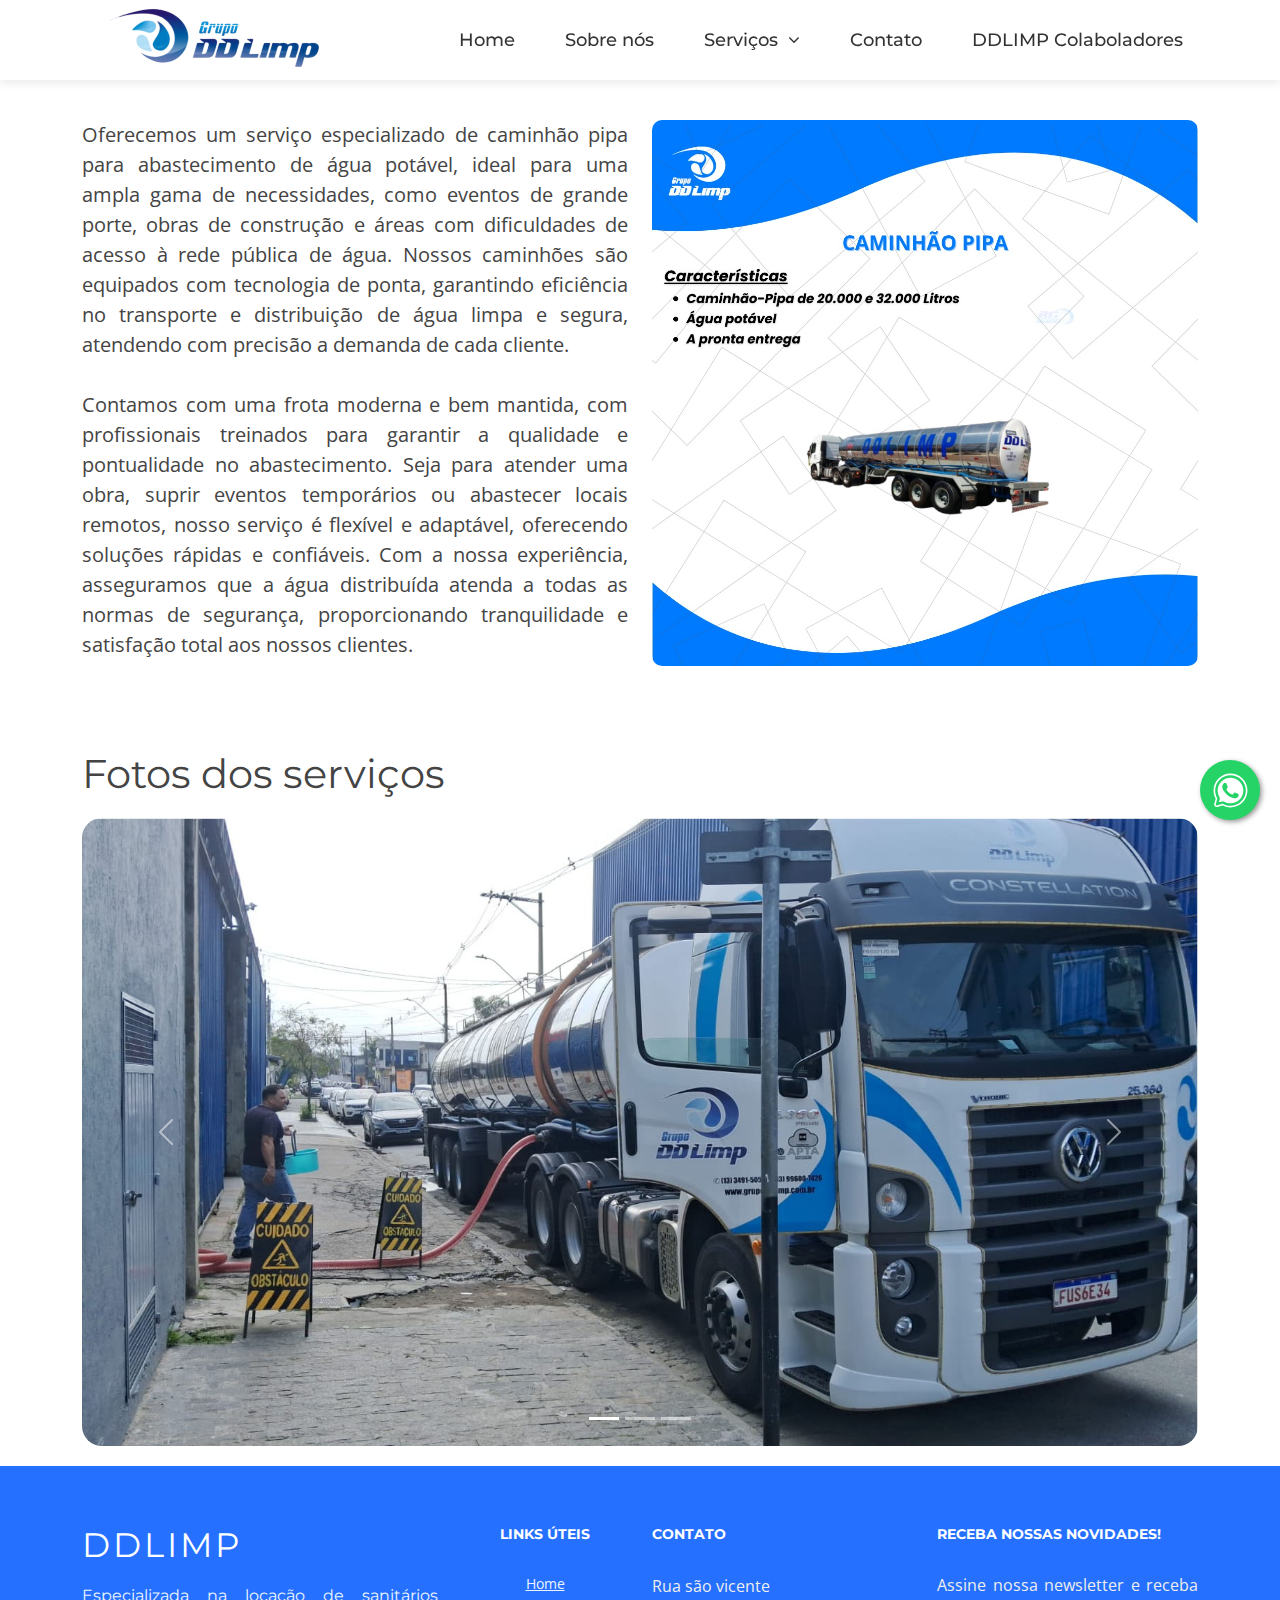
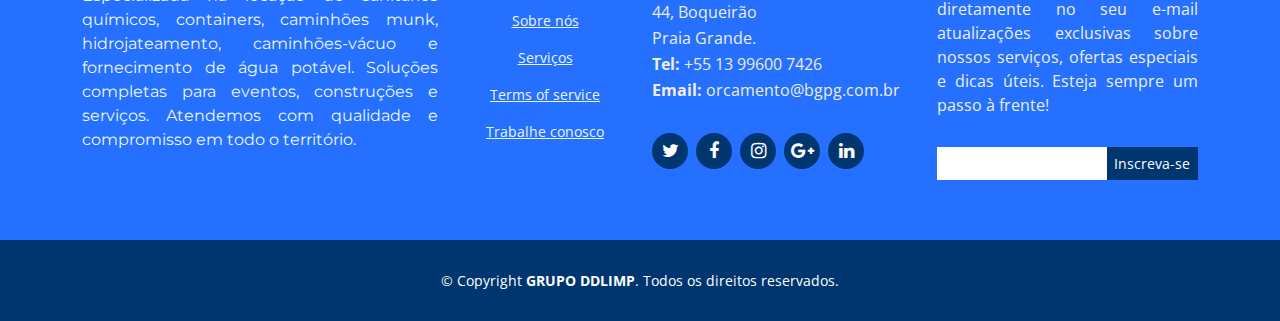
<file: pipa.html>
<!DOCTYPE html>
<html lang="en">
<head>
  <meta charset="utf-8">
  <title>GRUPO DDLIMP</title>
  <meta content="width=device-width, initial-scale=1.0" name="viewport">
  <meta content="" name="keywords">
  <meta content="" name="description">

  <!-- Favicons -->
  <link href="img/favicon.svg" rel="icon">
  <link href="img/apple-touch-icon.png" rel="apple-touch-icon">

  <!-- Google Fonts -->
  <link href="https://fonts.googleapis.com/css?family=Open+Sans:300,300i,400,400i,700,700i|Montserrat:300,400,500,700" rel="stylesheet">

  <!-- Bootstrap CSS File -->
  <link href="lib/bootstrap/css/bootstrap.min.css" rel="stylesheet">
  <link href="https://cdn.jsdelivr.net/npm/bootstrap@5.3.3/dist/css/bootstrap.min.css" rel="stylesheet" integrity="sha384-QWTKZyjpPEjISv5WaRU9OFeRpok6YctnYmDr5pNlyT2bRjXh0JMhjY6hW+ALEwIH" crossorigin="anonymous">


  <!-- Libraries CSS Files -->
  <link href="lib/font-awesome/css/font-awesome.min.css" rel="stylesheet">
  <link href="lib/animate/animate.min.css" rel="stylesheet">
  <link href="lib/ionicons/css/ionicons.min.css" rel="stylesheet">
  <link href="lib/owlcarousel/assets/owl.carousel.min.css" rel="stylesheet">
  <link href="lib/lightbox/css/lightbox.min.css" rel="stylesheet">


  <!-- Main Stylesheet File -->
  <link href="css/construcao.css" rel="stylesheet">
  

 
</head>

<body>

  <!--==========================
  Header
  ============================-->
  <header id="header" class="fixed-top">
    <div class="container">

      <div class="logo float-left">
        <a href="index.html" class="scrollto"><img src="img/logooficial.png" alt="" class="img-fluid"></a>
      </div>

      <nav class="main-nav float-right d-none d-lg-block">
        <ul>
          <li class="active"></li>
          <li><a href="index.html">Home</a></li>
          <li><a href="#about">Sobre nós</a></li>
          <li class="drop-down"><a href="construcao.html">Serviços</a>
            <ul>
              <P style="text-align: center;">LOCAÇÕES</P> <br>
              <li><a href="construcao.html">TODOS OS SERVIÇOS</a>
              <li><a href="banheiro.html">BANHEIRO STANDART</a>
              <li><a href="banheiropne.html">BANHEIRO PNE</a>
                <li><a href="fraldario.html">FRALDÁRIO</a>
                  <li><a href="lavatorio.html">LAVATÓRIO PORTÁTIL</a>
                <li><a href="containeralmoxarifado.html">CONTAINER</a>
                  <li"><a href="munk.html">CAMINHÃO MUNK</a>
                    <li><a href="pipa.html">ÁGUA POTÁVEL E CAMINHÃO PIPA</a>
                      <li><a href="caminhaovacuo.html">CAMINHÃO VÁCUO E SUPER VÁCUO</a>
                        <li><a href="hidro.html">CAMINHÃO HIDRO</a>
                      
              </li>
            </ul>
          </li>
          <li><a href="#contact">Contato</a></li>
          <li><a href="https://admin.grupoddlimp.com.br/login " target="_blank" >DDLIMP Colaboladores</a></li>
        
          
        </ul>
      </nav><!-- .main-nav -->
      
    </div>
  </header><!-- #header -->


  <!--==========================
      Sobre
    ============================-->
    <section id="about">
      <div class="container">
        
        <div class="row about-extra">
          <div class="col-lg-6 wow fadeInUp">
            
      <p style="text-align: justify;">Oferecemos um serviço especializado de caminhão pipa para abastecimento de água potável, ideal para uma ampla gama de necessidades, como eventos de grande porte, obras de construção e áreas com dificuldades de acesso à rede pública de água. Nossos caminhões são equipados com tecnologia de ponta, garantindo eficiência no transporte e distribuição de água limpa e segura, atendendo com precisão a demanda de cada cliente. <br>
<br>
        Contamos com uma frota moderna e bem mantida, com profissionais treinados para garantir a qualidade e pontualidade no abastecimento. Seja para atender uma obra, suprir eventos temporários ou abastecer locais remotos, nosso serviço é flexível e adaptável, oferecendo soluções rápidas e confiáveis. Com a nossa experiência, asseguramos que a água distribuída atenda a todas as normas de segurança, proporcionando tranquilidade e satisfação total aos nossos clientes.</p>
          </div>
          <div style="text-align: justify;" class="col-lg-6 wow fadeInUp pt-5 pt-lg-0">
            
           
              <img style="border-radius: 10px;" src="img/infopipa.jpg" class="img-fluid" alt="">
            
            
          </div>
        </div>

       
    </section><!-- #about -->


    <section style="margin-bottom: 20px;" id="intro" class="clearfix">
      <div class="container">
        <header>
          <h1>Fotos dos serviços</h1>
        </header>
  
        <div id="carouselExampleCaptions" class="carousel slide">
          <div class="carousel-indicators">
            <button type="button" data-bs-target="#carouselExampleCaptions" data-bs-slide-to="0" class="active" aria-current="true" aria-label="Slide 1"></button>
            <button type="button" data-bs-target="#carouselExampleCaptions" data-bs-slide-to="1" aria-label="Slide 2"></button>
            <button type="button" data-bs-target="#carouselExampleCaptions" data-bs-slide-to="2" aria-label="Slide 3"></button>

          </div>
        
          <div class="carousel-inner">
            <div class="carousel-item active">
              <img style="border-radius: 20px;" src="img/pipaserv1.jpg" class="d-block w-100" alt="...">
              <div class="carousel-caption d-none d-md-block">
                <h5></h5>
                <p></p>
              </div>
            </div>
            <div class="carousel-item">
              <img style="border-radius: 20px;" src="img/pipaserv2.jpg" class="d-block w-100" alt="...">
              <div class="carousel-caption d-none d-md-block">
                <h5></h5>
                <p></p>
              </div>
            </div>
            <div class="carousel-item">
              <img style="border-radius: 20px;" src="img/pipaserv3.jpg" class="d-block w-100" alt="...">
              <div class="carousel-caption d-none d-md-block">
                <h5></h5>
                <p></p>
              </div>
            </div>

           
            
          </div>
        
          <button class="carousel-control-prev" type="button" data-bs-target="#carouselExampleCaptions" data-bs-slide="prev">
            <span class="carousel-control-prev-icon" aria-hidden="true"></span>
            <span class="visually-hidden">Previous</span>
          </button>
          <button class="carousel-control-next" type="button" data-bs-target="#carouselExampleCaptions" data-bs-slide="next">
            <span class="carousel-control-next-icon" aria-hidden="true"></span>
            <span class="visually-hidden">Next</span>
          </button>
        </div>
        
  
      </div>
    </section>



  
    

<!-- Botão Flutuante do WhatsApp com Animação -->
<!-- Botão Flutuante WhatsApp -->
<a href="https://wa.me/+5513996007426" class="whatsapp-float" target="_blank">
  <img src="img/icons8-whatsapp (2).svg" alt="WhatsApp" class="whatsapp-icon">
</a>


  <!--==========================
    Footer
  ============================-->
  <footer id="footer">
    <div class="footer-top">
      <div class="container">
        <div class="row">

          <div style="text-align: justify;" class="col-lg-4 col-md-6 footer-info">
            <h3>DDLIMP</h3>
            <p style="font-size: 16px;">Especializada na locação de sanitários químicos, containers, caminhões munk, hidrojateamento, caminhões-vácuo e fornecimento de água potável. Soluções completas para eventos, construções e serviços. Atendemos com qualidade e compromisso em todo o território.</p>
          </div>

          <div class="col-lg-2 col-md-6 footer-links" style="text-align: center;">
            <h4>Links úteis</h4>
            <ul>
              <li><a href="#">Home</a></li>
              <li><a href="#">Sobre nós</a></li>
              <li><a href="construcao.html">Serviços</a></li>
              <li><a href="#">Terms of service</a></li>
              <li><a href="trabalheconosco.html">Trabalhe conosco</a></li>
            </ul>
          </div>

          <div class="col-lg-3 col-md-6 footer-contact">
            <h4>Contato</h4>
            <p  style="font-size: 16px;">
              Rua são vicente <br>
              44, Boqueirão<br>
              Praia Grande. <br>
              <strong>Tel:</strong> +55 13 99600 7426<br>
              <strong>Email:</strong> orcamento@bgpg.com.br<br>
            </p>

            <div class="social-links">
              <a href="#" class="twitter"><i class="fa fa-twitter"></i></a>
              <a href="https://www.facebook.com/GrupoDDlimpPG" class="facebook"><i class="fa fa-facebook"></i></a>
              <a href="https://www.instagram.com/grupoddlimp/" class="instagram"><i class="fa fa-instagram"></i></a>
              <a href="https://www.google.com/search?q=grupo+ddlimp&sca_esv=4b3db9351712b765&sxsrf=ADLYWIILvCDe9nhHd2XD3Medpg6PAxyHXg%3A1732555167156&ei=n7FEZ_SWCcfI1sQPsIHsWA&ved=0ahUKEwi04qr6_veJAxVHpJUCHbAAGwsQ4dUDCA8&uact=5&oq=grupo+ddlimp&gs_lp=Egxnd3Mtd2l6LXNlcnAiDGdydXBvIGRkbGltcDIKEAAYsAMY1gQYRzIKEAAYsAMY1gQYRzIKEAAYsAMY1gQYR0i6BFAAWABwAXgBkAEAmAEAoAEAqgEAuAEDyAEAmAIBoAIDmAMAiAYBkAYDkgcBMaAHAA&sclient=gws-wiz-serp" class="google-plus"><i class="fa fa-google-plus"></i></a>
              <a href="https://www.linkedin.com/company/grupo-ddlimp/" class="linkedin"><i class="fa fa-linkedin"></i></a>
            </div>

          </div>

          <div class="col-lg-3 col-md-6 footer-newsletter">
            <h4>Receba nossas novidades!</h4>
            <p style="text-align: justify;  font-size: 16px;">Assine nossa newsletter e receba diretamente no seu e-mail atualizações exclusivas sobre nossos serviços, ofertas especiais e dicas úteis. Esteja sempre um passo à frente!</p>
            <form action="" method="post">
              <input type="email" name="email"><input type="submit"  value="Inscreva-se">
            </form>
          </div>

        </div>
      </div>
    </div>

    <div class="container">
      <div class="copyright" style="color: #fff;">
        &copy; Copyright <strong style="color: #fff;">GRUPO DDLIMP</strong>. Todos os direitos reservados.
      </div>
    
    </div>
  </footer>
<!-- #footer -->

  <a href="#" class="back-to-top"><i class="fa fa-chevron-up"></i></a>
  <!-- Uncomment below i you want to use a preloader -->
  <div id="preloader"></div>

  <!-- JavaScript Libraries -->
  <script src="lib/jquery/jquery.min.js"></script>
  <script src="lib/jquery/jquery-migrate.min.js"></script>
  <script src="lib/bootstrap/js/bootstrap.bundle.min.js"></script>
  <script src="lib/easing/easing.min.js"></script>
  <script src="lib/mobile-nav/mobile-nav.js"></script>
  <script src="lib/wow/wow.min.js"></script>
  <script src="lib/waypoints/waypoints.min.js"></script>
  <script src="lib/counterup/counterup.min.js"></script>
  <script src="lib/owlcarousel/owl.carousel.min.js"></script>
  <script src="lib/isotope/isotope.pkgd.min.js"></script>
  <script src="lib/lightbox/js/lightbox.min.js"></script>
  <!-- Contact Form JavaScript File -->
  <script src="contactform/contactform.js"></script>

  <!-- Template Main Javascript File -->
  <script src="js/main.js"></script>
  <script src="https://cdn.jsdelivr.net/npm/bootstrap@5.3.3/dist/js/bootstrap.bundle.min.js" integrity="sha384-YvpcrYf0tY3lHB60NNkmXc5s9fDVZLESaAA55NDzOxhy9GkcIdslK1eN7N6jIeHz" crossorigin="anonymous"></script>

  
</body>
</html>
</file>
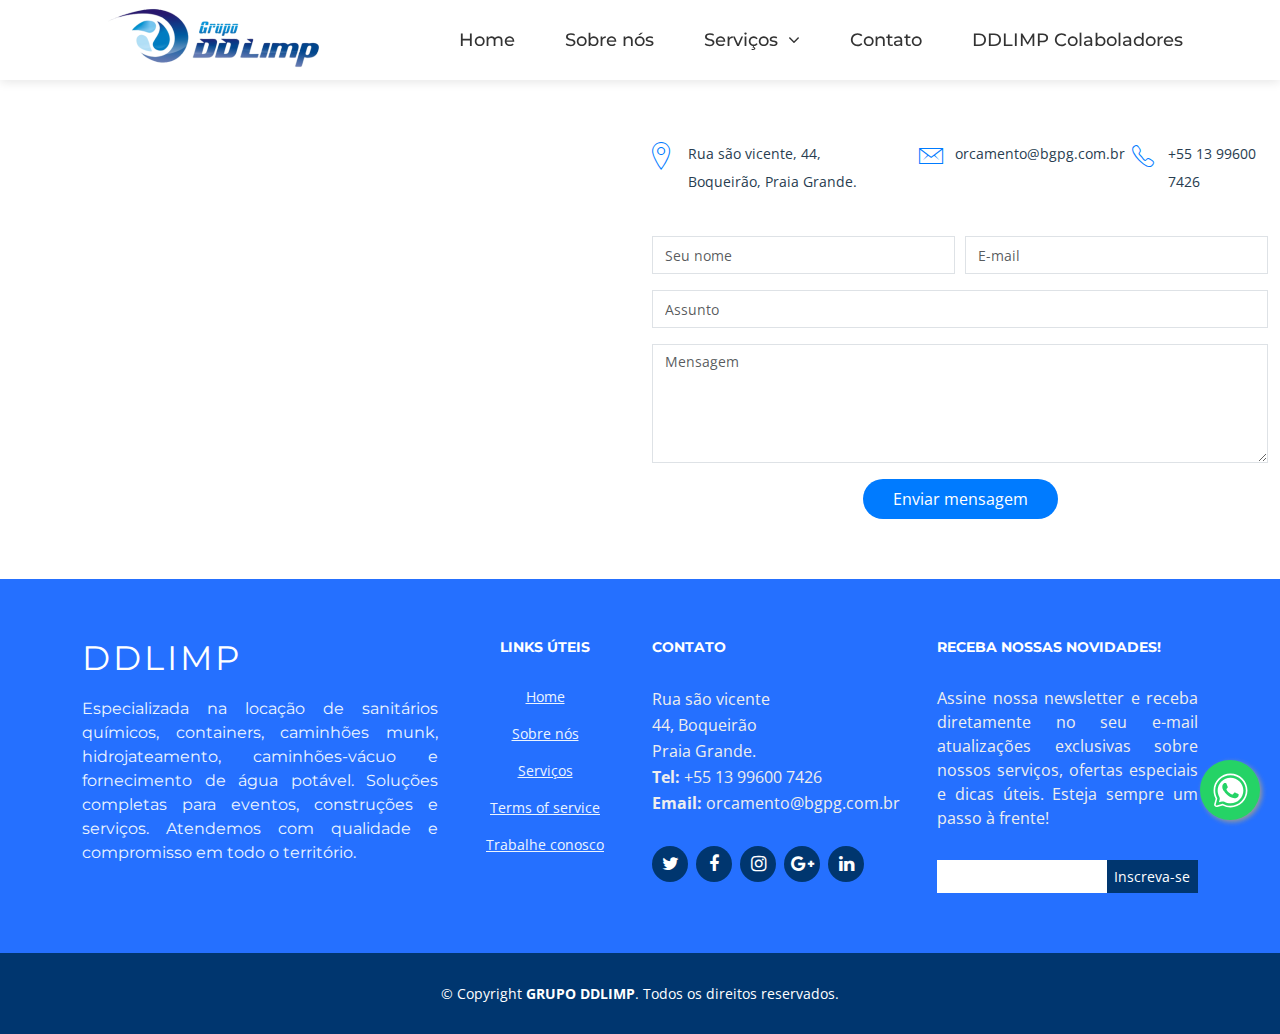
<file: trabalheconosco.html>
<!DOCTYPE html>
<html lang="en">
<head>
  <meta charset="utf-8">
  <title>GRUPO DDLIMP</title>
  <meta content="width=device-width, initial-scale=1.0" name="viewport">
  <meta content="" name="keywords">
  <meta content="" name="description">

  <!-- Favicons -->
  <link href="img/favicon.svg" rel="icon">
  <link href="img/apple-touch-icon.png" rel="apple-touch-icon">

  <!-- Google Fonts -->
  <link href="https://fonts.googleapis.com/css?family=Open+Sans:300,300i,400,400i,700,700i|Montserrat:300,400,500,700" rel="stylesheet">

  <!-- Bootstrap CSS File -->
  <link href="lib/bootstrap/css/bootstrap.min.css" rel="stylesheet">
  <link href="https://cdn.jsdelivr.net/npm/bootstrap@5.3.3/dist/css/bootstrap.min.css" rel="stylesheet" integrity="sha384-QWTKZyjpPEjISv5WaRU9OFeRpok6YctnYmDr5pNlyT2bRjXh0JMhjY6hW+ALEwIH" crossorigin="anonymous">


  <!-- Libraries CSS Files -->
  <link href="lib/font-awesome/css/font-awesome.min.css" rel="stylesheet">
  <link href="lib/animate/animate.min.css" rel="stylesheet">
  <link href="lib/ionicons/css/ionicons.min.css" rel="stylesheet">
  <link href="lib/owlcarousel/assets/owl.carousel.min.css" rel="stylesheet">
  <link href="lib/lightbox/css/lightbox.min.css" rel="stylesheet">


  <!-- Main Stylesheet File -->
  <link href="css/construcao.css" rel="stylesheet">
  

 
</head>

<body>

  <!--==========================
  Header
  ============================-->
  <header id="header" class="fixed-top">
    <div class="container">

      <div class="logo float-left">
        <a href="index.html" class="scrollto"><img src="img/logooficial.png" alt="" class="img-fluid"></a>
      </div>

      <nav class="main-nav float-right d-none d-lg-block">
        <ul>
          <li class="active"></li>
          <li><a href="index.html">Home</a></li>
          <li><a href="#about">Sobre nós</a></li>
          <li class="drop-down"><a href="construcao.html">Serviços</a>
            <ul>
              <P style="text-align: center;">LOCAÇÕES</P> <br>
              <li><a href="construcao.html">TODOS OS SERVIÇOS</a>
              <li><a href="banheiro.html">BANHEIRO STANDART</a>
              <li><a href="banheiropne.html">BANHEIRO PNE</a>
                <li><a href="fraldario.html">FRALDÁRIO</a>
                  <li><a href="lavatorio.html">LAVATÓRIO PORTÁTIL</a>
                <li><a href="containeralmoxarifado.html">CONTAINER</a>
                  <li"><a href="munk.html">CAMINHÃO MUNK</a>
                    <li><a href="pipa.html">ÁGUA POTÁVEL E CAMINHÃO PIPA</a>
                      <li><a href="caminhaovacuo.html">CAMINHÃO VÁCUO E SUPER VÁCUO</a>
                        <li><a href="hidro.html">CAMINHÃO HIDRO</a>
                      
              </li>
            </ul>
          </li>
          <li><a href="#contact">Contato</a></li>
          <li><a href="https://admin.grupoddlimp.com.br/login " target="_blank" >DDLIMP Colaboladores</a></li>
        
          
        </ul>
      </nav><!-- .main-nav -->
      
    </div>
  </header><!-- #header -->

  <section style="margin-top: 80px;" id="contact">
    <div class="container-fluid">

      <div class="row wow fadeInUp">

        <div class="col-lg-6">
          <div class="map mb-4 mb-lg-0">
            <iframe src="https://www.google.com/maps/embed?pb=!1m18!1m12!1m3!1d3644.8387788658074!2d-46.415728288621615!3d-24.001469578410166!2m3!1f0!2f0!3f0!3m2!1i1024!2i768!4f13.1!3m3!1m2!1s0x94ce1c4cff5b1cc9%3A0xbb3e6beb2aa9362f!2sR.%20S%C3%A3o%20Vicente%2C%2044%20-%20Boqueir%C3%A3o%2C%20Praia%20Grande%20-%20SP%2C%2011701-290!5e0!3m2!1spt-BR!2sbr!4v1726518411755!5m2!1spt-BR!2sbr" width="100%" height="312" style="border:0;" allowfullscreen="" loading="lazy" referrerpolicy="no-referrer-when-downgrade"></iframe>
            
          </div>
        </div>

        <div class="col-lg-6">
          <div class="row">
            <div class="col-md-5 info">
              <i class="ion-ios-location-outline"></i>
              <p>Rua são vicente, 44, Boqueirão, Praia Grande.</p>
            </div>
            <div class="col-md-4 info">
              <i class="ion-ios-email-outline"></i>
              <p>orcamento@bgpg.com.br</p>
            </div>
            <div class="col-md-3 info">
              <i class="ion-ios-telephone-outline"></i>
              <p>+55 13 99600 7426</p>
            </div>
          </div>

          <div class="form">
            <div id="sendmessage">Your message has been sent. Thank you!</div>
            <div id="errormessage"></div>
            <form action="contactform/contactform.php" method="post" role="form" class="contactForm">
              <div class="form-row">
                <div class="form-group col-lg-6">
                  <input type="text" name="name" class="form-control" id="name" placeholder="Seu nome" data-rule="minlen:4" data-msg="Please enter at least 4 chars" />
                  <div class="validation"></div>
                </div>
                <div class="form-group col-lg-6">
                  <input type="email" class="form-control" name="email" id="email" placeholder="E-mail" data-rule="email" data-msg="Please enter a valid email" />
                  <div class="validation"></div>
                </div>
              </div>
              <div class="form-group">
                <input type="text" class="form-control" name="subject" id="subject" placeholder="Assunto" data-rule="minlen:8" data-msg="Please enter at least 8 chars of subject" />
                <div class="validation"></div>
              </div>
              <div class="form-group">
                <textarea class="form-control" name="message" rows="5" data-rule="required" data-msg="Please write something for us" placeholder="Mensagem"></textarea>
                <div class="validation"></div>
              </div>
              <div class="text-center"><button type="submit" title="Send Message">Enviar mensagem</button></div>
            </form>
          </div>
          
        </div>

      </div>

    </div>
  </section>



  
    

<!-- Botão Flutuante do WhatsApp com Animação -->
<!-- Botão Flutuante WhatsApp -->
<a href="https://wa.me/+5513996007426" class="whatsapp-float" target="_blank">
  <img src="img/icons8-whatsapp (2).svg" alt="WhatsApp" class="whatsapp-icon">
</a>


  <!--==========================
    Footer
  ============================-->
  <footer id="footer">
    <div class="footer-top">
      <div class="container">
        <div class="row">

          <div style="text-align: justify;" class="col-lg-4 col-md-6 footer-info">
            <h3>DDLIMP</h3>
            <p style="font-size: 16px;">Especializada na locação de sanitários químicos, containers, caminhões munk, hidrojateamento, caminhões-vácuo e fornecimento de água potável. Soluções completas para eventos, construções e serviços. Atendemos com qualidade e compromisso em todo o território.</p>
          </div>

          <div class="col-lg-2 col-md-6 footer-links" style="text-align: center;">
            <h4>Links úteis</h4>
            <ul>
              <li><a href="#">Home</a></li>
              <li><a href="#">Sobre nós</a></li>
              <li><a href="construcao.html">Serviços</a></li>
              <li><a href="#">Terms of service</a></li>
              <li><a href="trabalheconosco.html">Trabalhe conosco</a></li>
            </ul>
          </div>

          <div class="col-lg-3 col-md-6 footer-contact">
            <h4>Contato</h4>
            <p  style="font-size: 16px;">
              Rua são vicente <br>
              44, Boqueirão<br>
              Praia Grande. <br>
              <strong>Tel:</strong> +55 13 99600 7426<br>
              <strong>Email:</strong> orcamento@bgpg.com.br<br>
            </p>

            <div class="social-links">
              <a href="#" class="twitter"><i class="fa fa-twitter"></i></a>
              <a href="https://www.facebook.com/GrupoDDlimpPG" class="facebook"><i class="fa fa-facebook"></i></a>
              <a href="https://www.instagram.com/grupoddlimp/" class="instagram"><i class="fa fa-instagram"></i></a>
              <a href="https://www.google.com/search?q=grupo+ddlimp&sca_esv=4b3db9351712b765&sxsrf=ADLYWIILvCDe9nhHd2XD3Medpg6PAxyHXg%3A1732555167156&ei=n7FEZ_SWCcfI1sQPsIHsWA&ved=0ahUKEwi04qr6_veJAxVHpJUCHbAAGwsQ4dUDCA8&uact=5&oq=grupo+ddlimp&gs_lp=Egxnd3Mtd2l6LXNlcnAiDGdydXBvIGRkbGltcDIKEAAYsAMY1gQYRzIKEAAYsAMY1gQYRzIKEAAYsAMY1gQYR0i6BFAAWABwAXgBkAEAmAEAoAEAqgEAuAEDyAEAmAIBoAIDmAMAiAYBkAYDkgcBMaAHAA&sclient=gws-wiz-serp" class="google-plus"><i class="fa fa-google-plus"></i></a>
              <a href="https://www.linkedin.com/company/grupo-ddlimp/" class="linkedin"><i class="fa fa-linkedin"></i></a>
            </div>

          </div>

          <div class="col-lg-3 col-md-6 footer-newsletter">
            <h4>Receba nossas novidades!</h4>
            <p style="text-align: justify;  font-size: 16px;">Assine nossa newsletter e receba diretamente no seu e-mail atualizações exclusivas sobre nossos serviços, ofertas especiais e dicas úteis. Esteja sempre um passo à frente!</p>
            <form action="" method="post">
              <input type="email" name="email"><input type="submit"  value="Inscreva-se">
            </form>
          </div>

        </div>
      </div>
    </div>

    <div class="container">
      <div class="copyright" style="color: #fff;">
        &copy; Copyright <strong style="color: #fff;">GRUPO DDLIMP</strong>. Todos os direitos reservados.
      </div>
    
    </div>
  </footer>
<!-- #footer -->

  <a href="#" class="back-to-top"><i class="fa fa-chevron-up"></i></a>
  <!-- Uncomment below i you want to use a preloader -->
  <!-- <div id="preloader"></div> -->

  <!-- JavaScript Libraries -->
  <script src="lib/jquery/jquery.min.js"></script>
  <script src="lib/jquery/jquery-migrate.min.js"></script>
  <script src="lib/bootstrap/js/bootstrap.bundle.min.js"></script>
  <script src="lib/easing/easing.min.js"></script>
  <script src="lib/mobile-nav/mobile-nav.js"></script>
  <script src="lib/wow/wow.min.js"></script>
  <script src="lib/waypoints/waypoints.min.js"></script>
  <script src="lib/counterup/counterup.min.js"></script>
  <script src="lib/owlcarousel/owl.carousel.min.js"></script>
  <script src="lib/isotope/isotope.pkgd.min.js"></script>
  <script src="lib/lightbox/js/lightbox.min.js"></script>
  <!-- Contact Form JavaScript File -->
  <script src="contactform/contactform.js"></script>

  <!-- Template Main Javascript File -->
  <script src="js/main.js"></script>
  <script src="https://cdn.jsdelivr.net/npm/bootstrap@5.3.3/dist/js/bootstrap.bundle.min.js" integrity="sha384-YvpcrYf0tY3lHB60NNkmXc5s9fDVZLESaAA55NDzOxhy9GkcIdslK1eN7N6jIeHz" crossorigin="anonymous"></script>

  
</body>
</html>
</file>
<file: css/style.css>
/*--------
|# Geral |
--------*/

body {
  background: #fff;
  color: #444;
  font-family: "Open Sans", sans-serif;
}


a {
  color: #007bff;
  transition: 0.5s;
}

a:hover,
a:active,
a:focus {
  color: #0b6bd3;
  outline: none;
  text-decoration: none;
}

p {
  font-size: 20px;
  padding: 0;
  margin: 0 0 30px 0;
}

h1,
h2,
h3,
h4,
h5,
h6 {
  font-family: "Montserrat", sans-serif;
  font-weight: 400;
  margin: 0 0 20px 0;
  padding: 0;
}


/* botao whats */
.whatsapp-float {
  position: fixed;
  width: 60px;
  height: 60px;
  bottom: 80px;
  right: 20px;
  background-color: #25D366;
  color: #FFF;
  border-radius: 50px;
  text-align: center;
  font-size: 30px;
  box-shadow: 2px 2px 5px #999;
  z-index: 100;
  display: flex;
  justify-content: center;
  align-items: center;
  animation: pulse 1.5s infinite;
}

.whatsapp-icon {
  width: 35px;
  height: 35px;
}

@keyframes pulse {
  0% {
      transform: scale(1);
  }
  50% {
      transform: scale(1.1);
  }
  100% {
      transform: scale(1);
  }
}

/* Media query para telas menores que 768px (tablets e celulares) */
@media (max-width: 768px) {
  .whatsapp-float {
      width: 50px;
      height: 50px;
      bottom: 80px;
      right: 15px;
  }

  .whatsapp-icon {
      width: 30px;
      height: 30px;
  }
}

/* Media query para telas menores que 480px (celulares pequenos) */
@media (max-width: 480px) {
  .whatsapp-float {
      width: 45px;
      height: 45px;
      bottom: 80px;
      right: 10px;
  }

  .whatsapp-icon {
      width: 25px;
      height: 25px;
  }
}



/* Back to top button */

.back-to-top {
  position: fixed;
  display: none;
  background: #007bff;
  color: #fff;
  width: 44px;
  height: 44px;
  text-align: center;
  line-height: 1;
  font-size: 16px;
  border-radius: 50%;
  right: 15px;
  bottom: 15px;
  transition: background 0.5s;
  z-index: 11;
}

.back-to-top i {
  padding-top: 12px;
  color: #fff;
}

/* Prelaoder */

#preloader {
  position: fixed;
  top: 0;
  left: 0;
  right: 0;
  bottom: 0;
  z-index: 9999;
  overflow: hidden;
  background: #fff;
}

#preloader:before {
  content: "";
  position: fixed;
  top: calc(50% - 30px);
  left: calc(50% - 30px);
  border: 6px solid #f2f2f2;
  border-top: 6px solid #007bff;
  border-radius: 50%;
  width: 60px;
  height: 60px;
  -webkit-animation: animate-preloader 1s linear infinite;
  animation: animate-preloader 1s linear infinite;
}

@-webkit-keyframes animate-preloader {
  0% {
    -webkit-transform: rotate(0deg);
    transform: rotate(0deg);
  }

  100% {
    -webkit-transform: rotate(360deg);
    transform: rotate(360deg);
  }
}

@keyframes animate-preloader {
  0% {
    -webkit-transform: rotate(0deg);
    transform: rotate(0deg);
  }

  100% {
    -webkit-transform: rotate(360deg);
    transform: rotate(360deg);
  }
}

/*--------------------------------------------------------------
# Header
--------------------------------------------------------------*/

#header {
  height: 80px;
  transition: all 0.5s;
  z-index: 997;
  transition: all 0.5s;
  padding: 20px 0;
  background: #fff;
  box-shadow: 0px 0px 30px rgba(127, 137, 161, 0.3);
}


/* Estilos para o header fixo */
#header {
  display: flex;
  justify-content: space-between;
  width: 100%;
  position: fixed;
  top: 0;
  left: 0;
  z-index: 999; /* Certifique-se de que o header esteja acima de outros elementos */
  background-color: #fff; /* Defina a cor de fundo do header */
  padding: 10px 0; /* Adicione um espaçamento vertical */
  box-shadow: 0 2px 10px rgba(0, 0, 0, 0.1); /* Um pequeno efeito de sombra */
}

/* Flexbox para centralizar e espaçar a logo e o menu */
#header .container {
  display: flex;
  justify-content: space-between; /* Mantém a logo à esquerda e o menu à direita */
  align-items: center; /* Alinha verticalmente logo e menu */
}

/* Definindo o tamanho da logo */
#header .logo img {
  max-height: 100px; /* Ajuste o tamanho da logo conforme necessário */
}

/* Estilos para o menu */
.main-nav ul {
  display: flex; /* Alinha os itens do menu horizontalmente */
  list-style: none;
  margin: 0;
  padding: 0;
}

.main-nav ul li {
  margin-left: 20px; /* Espaçamento entre os itens do menu */
}

.main-nav ul li a {
  color: #333; /* Cor do texto dos links */
  text-decoration: none;
  font-size: 18px;
  padding: 10px 15px; /* Espaçamento dentro dos links */
  transition: color 0.3s ease;
}

.main-nav ul li a:hover {
  color: #007bff; /* Cor ao passar o mouse */
}

/* Para dropdowns, se necessário */
.main-nav .drop-down ul {
  display: none; /* Oculta os submenus por padrão */
  position: absolute;
  background: #fff;
  box-shadow: 0 8px 16px rgba(0, 0, 0, 0.1);
}

.main-nav .drop-down:hover ul {
  display: block; /* Exibe submenus ao passar o mouse */
}


#header.header-scrolled,
#header.header-pages {
  height: 60px;
  padding: 10px 0;
}

/*
#header .logo h1 {
  font-size: 36px;
  margin: 0;
  padding: 0;
  line-height: 1;
  font-weight: 400;
  letter-spacing: 3px;
  text-transform: uppercase;
}
  

#header .logo h1 a,
#header .logo h1 a:hover {
  color: #00366f;
  text-decoration: none;
}
  */

#header .logo img {
  padding: 0;
  margin: 0 0 5px 0;
  max-height: 60px;

}

.main-pages {
  margin-top: 60px;
}

/*--------------------------------------------------------------
# Intro Section
--------------------------------------------------------------*/

#intro {
  width: 100%;
  position: relative;
  background: url("../img/9fa1cba3-87b2-4746-a834-c12fa3d34642.png") center bottom no-repeat;
  background-size: cover;
  padding: 200px 0 120px 0;
}
#intro-ddlimp {
  width: 100%;
  position: relative;
  background: url("../img/Site\ em\ construção\ !!.png") center bottom no-repeat;
  background-size: cover;
  padding: 200px 0 120px 0;
}

#intro .intro-img {
  width: 50%;
  float: right;
}

#intro .intro-info {
  width: 50%;
  float: left;
}

#intro .intro-info h2 {
  color: #fff;
  margin-bottom: 40px;
  font-size: 48px;
  font-weight: 700;
}

#intro .intro-info h2 span {
  color: #74b5fc;
  text-decoration: underline;
}

#intro .intro-info .btn-get-started,
#intro .intro-info .btn-services {
  font-family: "Montserrat", sans-serif;
  font-size: 14px;
  font-weight: 600;
  letter-spacing: 1px;
  display: inline-block;
  padding: 10px 32px;
  border-radius: 50px;
  transition: 0.5s;
  margin: 0 20px 20px 0;
  color: #fff;
}

#intro .intro-info .btn-get-started {
  background: #fff;
  border: 2px solid #007bff;
  color: #007bff;
}

#intro .intro-info .btn-get-started:hover {
  background: none;
  border-color: #007bff;
  color: #fff;
}

#intro .intro-info .btn-services {
  border: 2px solid #fff;
}

#intro .intro-info .btn-services:hover {
  background: #007bff;
  border-color: #007bff;
  color: #fff;
}

/*--------------------------------------------------------------
# Navigation Menu
--------------------------------------------------------------*/

/* Desktop Navigation */

.main-nav {
  /* Drop Down */
  /* Deep Drop Down */
}

.main-nav,
.main-nav * {
  margin: 0;
  padding: 0;
  list-style: none;
}

.main-nav > ul > li {
  position: relative;
  white-space: nowrap;
  float: left;
}

.main-nav a {
  display: block;
  position: relative;
  color: #004289;
  padding: 10px 15px;
  transition: 0.3s;
  font-size: 14px;
  font-family: "Montserrat", sans-serif;
  font-weight: 500;
}

.main-nav a:hover,
.main-nav .active > a,
.main-nav li:hover > a {
  color: #007bff;
  text-decoration: none;
}

.main-nav .drop-down ul {
  display: block;
  position: absolute;
  left: 0;
  top: calc(100% + 30px);
  z-index: 99;
  opacity: 0;
  visibility: hidden;
  padding: 10px 0;
  background: #fff;
  box-shadow: 0px 0px 30px rgba(127, 137, 161, 0.25);
  transition: ease all 0.3s;
}

.main-nav .drop-down:hover > ul {
  opacity: 1;
  top: 100%;
  visibility: visible;
}

.main-nav .drop-down li {
  min-width: 180px;
  position: relative;
}

.main-nav .drop-down ul a {
  padding: 10px 20px;
  font-size: 13px;
  color: #004289;
}

.main-nav .drop-down ul a:hover,
.main-nav .drop-down ul .active > a,
.main-nav .drop-down ul li:hover > a {
  color: #007bff;
}

.main-nav .drop-down > a:after {
  content: "\f107";
  font-family: FontAwesome;
  padding-left: 10px;
}

.main-nav .drop-down .drop-down ul {
  top: 0;
  left: calc(100% - 30px);
}

.main-nav .drop-down .drop-down:hover > ul {
  opacity: 1;
  top: 0;
  left: 100%;
}

.main-nav .drop-down .drop-down > a {
  padding-right: 35px;
}

.main-nav .drop-down .drop-down > a:after {
  content: "\f105";
  position: absolute;
  right: 15px;
}


/* servicooooos*/


.card-container {
  display: grid;
  grid-template-columns: repeat(3, 1fr);
  gap: 20px;
}

.card {
  background-color: #fff;
  border: 2px solid #ccc;
  border-radius: 20px;
  box-shadow: 0 4px 8px rgba(0, 0, 0, 0.1);
  padding: 20px;
  text-align: center;
  width: 350px; /* Largura maior */
  height: 450px; /* Tamanho aumentado para mais espaço no texto */
  display: flex;
  flex-direction: column;
  justify-content: space-between;
  align-items: center;
  transition: transform 0.3s;
  
}

.card img {
  width: 300px; /* Diminuir o tamanho da imagem */
  height: 250px;
  object-fit: cover;
  border-radius: 15px;
}

.card p {
  margin: 10px 0;
  font-size: 1.1em;
  word-wrap: break-word; /* Quebra de texto para evitar overflow */
  overflow: hidden;
  height: 90px; /* Aumentar a área disponível para o texto */
}

.btn {
  display: inline-block;
  padding: 10px 20px;
  background-color: #3498db;
  color: #fff;
  text-decoration: none;
  border-radius: 5px;
  transition: background-color 0.3s;
}

.btn:hover {
  background-color: #2980b9;
}

.card:hover {
  transform: translateY(-10px);
}



/* servicooooos*/


/* Mobile Navigation */

.mobile-nav {
  position: fixed;
  top: 0;
  bottom: 0;
  z-index: 9999;
  overflow-y: auto;
  left: -260px;
  width: 260px;
  padding-top: 18px;
  background: rgba(19, 39, 57, 0.8);
  transition: 0.4s;
}

.mobile-nav * {
  margin: 0;
  padding: 0;
  list-style: none;
}

.mobile-nav a {
  display: block;
  position: relative;
  color: #fff;
  padding: 10px 20px;
  font-weight: 500;
}

.mobile-nav a:hover,
.mobile-nav .active > a,
.mobile-nav li:hover > a {
  color: #74b5fc;
  text-decoration: none;
}

.mobile-nav .drop-down > a:after {
  content: "\f078";
  font-family: FontAwesome;
  padding-left: 10px;
  position: absolute;
  right: 15px;
}

.mobile-nav .active.drop-down > a:after {
  content: "\f077";
}

.mobile-nav .drop-down > a {
  padding-right: 35px;
}

.mobile-nav .drop-down ul {
  display: none;
  overflow: hidden;
}

.mobile-nav .drop-down li {
  padding-left: 20px;
}

.mobile-nav-toggle {
  position: fixed;
  right: 0;
  top: 0;
  z-index: 9998;
  border: 0;
  background: none;
  font-size: 24px;
  transition: all 0.4s;
  outline: none !important;
  line-height: 1;
  cursor: pointer;
  text-align: right;
}

.mobile-nav-toggle i {
  margin: 18px 18px 0 0;
  color: #004289;
}

.mobile-nav-overly {
  width: 100%;
  height: 100%;
  z-index: 9997;
  top: 0;
  left: 0;
  position: fixed;
  background: rgba(19, 39, 57, 0.8);
  overflow: hidden;
  display: none;
}

.mobile-nav-active {
  overflow: hidden;
}

.mobile-nav-active .mobile-nav {
  left: 0;
}

.mobile-nav-active .mobile-nav-toggle i {
  color: #fff;
}

/*--------------------------------------------------------------
# Sections
--------------------------------------------------------------*/

/* Sections Header
--------------------------------*/

.section-header h3 {
  font-size: 36px;
  color: #283d50;
  text-align: center;
  font-weight: 500;
  position: relative;
}

.section-header p {
  text-align: center;
  margin: auto;
  font-size: 15px;
  padding-bottom: 60px;
  color: #556877;
  width: 50%;
}

/* Section with background
--------------------------------*/

.section-bg {
  background: #ecf5ff;
}

/* About Us Section
--------------------------------*/

#about {
  background: #fff;
  padding: 60px 0;
}

#about .about-container .background {
  margin: 20px 0;
}

#about .about-container .content {
  background: #fff;
}

#about .about-container .title {
  color: #333;
  font-weight: 700;
  font-size: 32px;
}

#about .about-container p {
  line-height: 26px;
}

#about .about-container p:last-child {
  margin-bottom: 0;
}

#about .about-container .icon-box {
  background: #fff;
  background-size: cover;
  padding: 0 0 30px 0;
}

#about .about-container .icon-box .icon {
  float: left;
  background: #fff;
  width: 64px;
  height: 64px;
  display: -webkit-box;
  display: -webkit-flex;
  display: -ms-flexbox;
  display: flex;
  -webkit-box-pack: center;
  -webkit-justify-content: center;
  -ms-flex-pack: center;
  justify-content: center;
  -webkit-box-align: center;
  -webkit-align-items: center;
  -ms-flex-align: center;
  align-items: center;
  -webkit-box-orient: vertical;
  -webkit-box-direction: normal;
  -webkit-flex-direction: column;
  -ms-flex-direction: column;
  flex-direction: column;
  text-align: center;
  border-radius: 50%;
  border: 2px solid #007bff;
  transition: all 0.3s ease-in-out;
}

#about .about-container .icon-box .icon i {
  color: #007bff;
  font-size: 24px;
}

#about .about-container .icon-box:hover .icon {
  background: #007bff;
}

#about .about-container .icon-box:hover .icon i {
  color: #fff;
}

#about .about-container .icon-box .title {
  margin-left: 80px;
  font-weight: 600;
  margin-bottom: 5px;
  font-size: 18px;
}

#about .about-container .icon-box .title a {
  color: #283d50;
}

#about .about-container .icon-box .description {
  margin-left: 80px;
  line-height: 24px;
  font-size: 14px;
}

#about .about-extra {
  padding-top: 60px;
}

#about .about-extra h4 {
  font-weight: 600;
  font-size: 24px;
}

/* Services Section
--------------------------------*/

#services {
  padding: 60px 0 40px 0;
  box-shadow: inset 0px 0px 12px 0px rgba(0, 0, 0, 0.1);
}

#services .box {
  padding: 30px;
  position: relative;
  overflow: hidden;
  border-radius: 10px;
  margin: 0 10px 40px 10px;
  background: #fff;
  box-shadow: 0 10px 29px 0 rgba(68, 88, 144, 0.1);
  transition: all 0.3s ease-in-out;
}

#services .box:hover {
  -webkit-transform: translateY(-5px);
  transform: translateY(-5px);
}

#services .icon {
  position: absolute;
  left: -10px;
  top: calc(50% - 32px);
}

#services .icon i {
  font-size: 64px;
  line-height: 1;
  transition: 0.5s;
}

#services .title {
  margin-left: 40px;
  font-weight: 700;
  margin-bottom: 15px;
  font-size: 18px;
}

#services .title a {
  color: #111;
}

#services .box:hover .title a {
  color: #007bff;
}

#services .description {
  font-size: 14px;
  margin-left: 40px;
  line-height: 24px;
  margin-bottom: 0;
}

#why-us {
  padding: 0 0 60px 0; /*Mudei, estava 60px 0*/
  background: #fff;
  
}

#why-us .section-header h3,
#why-us .section-header p {
  color: black;
}

#why-us .card {
  background: #ebe4e4;
  border-color: #ececec;
  border-radius: 10px;
  margin: 0 15px;
  padding: 15px 0;
  text-align: center;
  color: #fff;
  height: 100%;
  width: 100%;
  transition: 0.3s ease-in-out;

  cursor: pointer;
}

#why-us .card:hover {
 /* background: #80b3ea;
  border-color: #007bff; *//
}

#why-us .card i {
  font-size: 48px;
  padding-top: 15px;
  color: #bfddfe;
}

#why-us .card h5 {
  color: #007bff;
  font-size: 22px;
  font-weight: 600;
}

#why-us .card p {
  font-size: 15px;
  color: #949292;
}

#why-us .card .readmore {
  text-decoration: none;
  color: #007bff;
  font-weight: 600;
  display: inline-block;
  transition: 0.3s ease-in-out;
  border:  #007bff solid 2px;
  padding: 5px;
  border-radius: 20px;
}

#why-us .card .readmore:hover {
  background-color: #007bff;
  color: #fff;
}

#why-us .counters {
  padding-top: 40px;
}

#why-us .counters span {
  font-family: "Montserrat", sans-serif;
  font-weight: bold;
  font-size: 48px;
  display: block;
  color: #007bff;
}

#why-us .counters p {
  padding: 0;
  margin: 0 0 20px 0;
  font-family: "Montserrat", sans-serif;
  font-size: 14px;
  color: #007bff;
}

/* Portfolio Section
--------------------------------*/



/* Testimonials Section
--------------------------------*/

#testimonials {
  padding: 60px 0;
  box-shadow: inset 0px 0px 12px 0px rgba(0, 0, 0, 0.1);
}

#testimonials .section-header {
  margin-bottom: 40px;
}

#testimonials .testimonial-item .testimonial-img {
  width: 120px;
  border-radius: 50%;
  border: 4px solid #fff;
  float: left;
}

#testimonials .testimonial-item h3 {
  font-size: 20px;
  font-weight: bold;
  margin: 10px 0 5px 0;
  color: #111;
  margin-left: 140px;
}

#testimonials .testimonial-item h4 {
  font-size: 14px;
  color: #999;
  margin: 0 0 15px 0;
  margin-left: 140px;
}

#testimonials .testimonial-item p {
  font-style: italic;
  margin: 0 0 15px 140px;
}

#testimonials .owl-nav,
#testimonials .owl-dots {
  margin-top: 5px;
  text-align: center;
}

#testimonials .owl-dot {
  display: inline-block;
  margin: 0 5px;
  width: 12px;
  height: 12px;
  border-radius: 50%;
  background-color: #ddd;
}

#testimonials .owl-dot.active {
  background-color: #007bff;
}

/* Nosos clientes 
--------------------------------*/
.ciclegrid {
  display: flex;
  flex-wrap: wrap;
 
  gap: 60px;
  justify-content: center;
  margin-bottom: 40px;
}
.circle {
  width: 200px;
  height: 200px;
  border-radius: 50%;
  background-color: #ddd;
  background-size: cover;
  background-position: center;
  box-shadow: 0 4px 6px rgba(0, 0, 0, 0.1);
}

/* Clients Section
--------------------------------*/

#clients {
  padding: 60px 0;
  box-shadow: inset 0px 0px 12px 0px rgba(0, 0, 0, 0.1);
}

#clients .clients-wrap {
  display: flex;
  justify-content: center; /*kaio mudou*/
  border-top: 1px solid #d6eaff;
  border-left: 1px solid #d6eaff;
  margin-bottom: 30px;
}

#clients .client-logo {
  padding: 64px;
  display: -webkit-box;
  display: -webkit-flex;
  display: -ms-flexbox;
  display: flex;
  -webkit-box-pack: center;
  -webkit-justify-content: center;
  -ms-flex-pack: center;
  justify-content: center;
  -webkit-box-align: center;
  -webkit-align-items: center;
  -ms-flex-align: center;
  align-items: center;
  border-right: 1px solid #d6eaff;
  border-bottom: 1px solid #d6eaff;
  overflow: hidden;
  background: #fff;
  height: 160px;
}

#clients .client-logo:hover img {
  -webkit-transform: scale(1.2);
  transform: scale(1.2);
}

#clients img {
  transition: all 0.4s ease-in-out;
}

/* Contact Section
--------------------------------*/



#contact {
  box-shadow: 0px 0px 12px 0px rgba(0, 0, 0, 0.1);
  padding: 60px 0;
  overflow: hidden;
}

#contact .section-header {
  padding-bottom: 30px;
}

#contact .contact-about h3 {
  font-size: 36px;
  margin: 0 0 10px 0;
  padding: 0;
  line-height: 1;
  font-family: "Montserrat", sans-serif;
  font-weight: 300;
  letter-spacing: 3px;
  text-transform: uppercase;
  color: #007bff;
}

#contact .contact-about p {
  font-size: 14px;
  line-height: 24px;
  font-family: "Montserrat", sans-serif;
  color: #888;
}

#contact .social-links {
  padding-bottom: 20px;
}

#contact .social-links a {
  font-size: 18px;
  display: inline-block;
  background: #fff;
  color: #007bff;
  line-height: 1;
  padding: 8px 0;
  margin-right: 4px;
  border-radius: 50%;
  text-align: center;
  width: 36px;
  height: 36px;
  transition: 0.3s;
  border: 1px solid #007bff;
}

#contact .social-links a:hover {
  background: #007bff;
  color: #fff;
}

#contact .info {
  color: #283d50;
}

#contact .info i {
  font-size: 32px;
  color: #007bff;
  float: left;
  line-height: 1;
}

#contact .info p {
  padding: 0 0 10px 36px;
  line-height: 28px;
  font-size: 14px;
}

#contact .form #sendmessage {
  color: #007bff;
  border: 1px solid #007bff;
  display: none;
  text-align: center;
  padding: 15px;
  font-weight: 600;
  margin-bottom: 15px;
}

#contact .form #errormessage {
  color: red;
  display: none;
  border: 1px solid red;
  text-align: center;
  padding: 15px;
  font-weight: 600;
  margin-bottom: 15px;
}

#contact .form #sendmessage.show,
#contact .form #errormessage.show,
#contact .form .show {
  display: block;
}

#contact .form .validation {
  color: red;
  display: none;
  margin: 0 0 20px;
  font-weight: 400;
  font-size: 13px;
}

#contact .form input,
#contact .form textarea {
  border-radius: 0;
  box-shadow: none;
  font-size: 14px;
}

#contact .form button[type="submit"] {
  background: #007bff;
  border: 0;
  border-radius: 20px;
  padding: 8px 30px;
  color: #fff;
  transition: 0.3s;
}

#contact .form button[type="submit"]:hover {
  background: #0067d5;
  cursor: pointer;
}

/*--------------------------------------------------------------
# Footer
--------------------------------------------------------------*/

#footer {
  background: #00366f;
  padding: 0 0 30px 0;
  color: #eee;
  font-size: 14px;
}

#footer .footer-top {
  background: #2570ff;
  padding: 60px 0 30px 0;
}

#footer .footer-top .footer-info {
  margin-bottom: 30px;
}

#footer .footer-top .footer-info h3 {
  font-size: 34px;
  margin: 0 0 20px 0;
  padding: 2px 0 2px 0;
  line-height: 1;
  font-family: "Montserrat", sans-serif;
  color: #fff;
  font-weight: 400;
  letter-spacing: 3px;
  text-transform: uppercase;
}

#footer .footer-top .footer-info p {
  font-size: 13px;
  line-height: 24px;
  margin-bottom: 0;
  font-family: "Montserrat", sans-serif;
  color: #ecf5ff;
}

#footer .footer-top .social-links a {
  font-size: 18px;
  display: inline-block;
  background: #00366f;
  color: #fff;
  line-height: 1;
  padding: 8px 0;
  margin-right: 4px;
  border-radius: 50%;
  text-align: center;
  width: 36px;
  height: 36px;
  transition: 0.3s;
}

#footer .footer-top .social-links a:hover {
  background: #0067d5;
  color: #fff;
}

#footer .footer-top h4 {
  font-size: 14px;
  font-weight: bold;
  color: #fff;
  text-transform: uppercase;
  position: relative;
  padding-bottom: 10px;
}

#footer .footer-top .footer-links {
  margin-bottom: 30px;
}

#footer .footer-top .footer-links ul {
  list-style: none;
  padding: 0;
  margin: 0;
}

#footer .footer-top .footer-links ul li {
  padding: 8px 0;
}

#footer .footer-top .footer-links ul li:first-child {
  padding-top: 0;
}

#footer .footer-top .footer-links ul a {
  color: #ecf5ff;
}

#footer .footer-top .footer-links ul a:hover {
  color: #74b5fc;
}

#footer .footer-top .footer-contact {
  margin-bottom: 30px;
}

#footer .footer-top .footer-contact p {
  line-height: 26px;
}

#footer .footer-top .footer-newsletter {
  margin-bottom: 30px;
}

#footer .footer-top .footer-newsletter input[type="email"] {
  border: 0;
  padding: 6px 8px;
  width: 65%;
}

#footer .footer-top .footer-newsletter input[type="submit"] {
  background: #00366f;
  border: 0;
  width: 35%;
  padding: 6px 0;
  text-align: center;
  color: #fff;
  transition: 0.3s;
  cursor: pointer;
}

#footer .footer-top .footer-newsletter input[type="submit"]:hover {
  background: #0062cc;
}

#footer .copyright {
  text-align: center;
  padding-top: 30px;
}

#footer .credits {
  text-align: center;
  font-size: 13px;
  color: #f1f7ff;
}

#footer .credits a {
  color: #bfddfe;
}

#footer .credits a:hover {
  color: #f1f7ff;
}

/*--------------------------------------------------------------
# Responsive Media Queries
--------------------------------------------------------------*/

@media (min-width: 992px) {
  #testimonials .testimonial-item p {
    width: 80%;
  }
}

@media (max-width: 991px) {
  #header {
    height: 60px;
    padding: 10px 0;
  }

 /* #header .logo h1 {
    font-size: 28px;
    padding: 8px 0;
  }  */

  #intro {
    padding: 140px 0 60px 0;
    
  }

  #intro .intro-img {
    width: 80%;
    float: none;
    margin: 0 auto 25px auto;
  }

  #intro .intro-info {
    width: 80%;
    float: none;
    margin: auto;
    text-align: center;
  }

  #why-us .card {
    margin: 0;
    
  }
}

@media (max-width: 768px) {
  .back-to-top {
    bottom: 15px;
  }
}

@media (max-width: 767px) {
  #intro .intro-info {
    width: 100%;
  }

  #intro .intro-info h2 {
    font-size: 34px;
    margin-bottom: 30px;
  }

  .section-header p {
    width: 100%;
  }

  #testimonials .testimonial-item {
    text-align: center;
  }

  #testimonials .testimonial-item .testimonial-img {
    float: none;
    margin: auto;
  }

  #testimonials .testimonial-item h3,
  #testimonials .testimonial-item h4,
  #testimonials .testimonial-item p {
    margin-left: 0;
  }
}

@media (max-width: 574px) {
  #intro {
    padding: 100px 0 20px 0;
  }
}
</file>
<file: css/construcao.css>
/*
  Theme Name: NewBiz
  Theme URL: https://bootstrapmade.com/newbiz-bootstrap-business-template/
  Author: BootstrapMade.com
  License: https://bootstrapmade.com/license/
*/

/*--------------------------------------------------------------
# General
--------------------------------------------------------------*/

body {
    background: #fff;
    color: #444;
    font-family: "Open Sans", sans-serif;
  }
  
  
  a {
    color: #007bff;
    transition: 0.5s;
  }
  
  a:hover,
  a:active,
  a:focus {
    color: #0b6bd3;
    outline: none;
    text-decoration: none;
  }
  
  p {
    font-size: 20px;
    padding: 0;
    margin: 0 0 30px 0;
  }
  
  h1,
  h2,
  h3,
  h4,
  h5,
  h6 {
    font-family: "Montserrat", sans-serif;
    font-weight: 400;
    margin: 0 0 20px 0;
    padding: 0;
  }
  
  
  /* botao whats */
  .whatsapp-float {
    position: fixed;
    width: 60px;
    height: 60px;
    bottom: 80px;
    right: 20px;
    background-color: #25D366;
    color: #FFF;
    border-radius: 50px;
    text-align: center;
    font-size: 30px;
    box-shadow: 2px 2px 5px #999;
    z-index: 100;
    display: flex;
    justify-content: center;
    align-items: center;
    animation: pulse 1.5s infinite;
  }
  
  .whatsapp-icon {
    width: 35px;
    height: 35px;
  }
  
  @keyframes pulse {
    0% {
        transform: scale(1);
    }
    50% {
        transform: scale(1.1);
    }
    100% {
        transform: scale(1);
    }
  }
  
  /* Media query para telas menores que 768px (tablets e celulares) */
  @media (max-width: 768px) {
    .whatsapp-float {
        width: 50px;
        height: 50px;
        bottom: 80px;
        right: 15px;
    }
  
    .whatsapp-icon {
        width: 30px;
        height: 30px;
    }
  }
  
  /* Media query para telas menores que 480px (celulares pequenos) */
  @media (max-width: 480px) {
    .whatsapp-float {
        width: 45px;
        height: 45px;
        bottom: 80px;
        right: 10px;
    }
  
    .whatsapp-icon {
        width: 25px;
        height: 25px;
    }
  }
  
  
  
  /* Back to top button */
  
  .back-to-top {
    position: fixed;
    display: none;
    background: #007bff;
    color: #fff;
    width: 44px;
    height: 44px;
    text-align: center;
    line-height: 1;
    font-size: 16px;
    border-radius: 50%;
    right: 15px;
    bottom: 15px;
    transition: background 0.5s;
    z-index: 11;
  }
  
  .back-to-top i {
    padding-top: 12px;
    color: #fff;
  }
  
  /* Prelaoder */
  
  #preloader {
    position: fixed;
    top: 0;
    left: 0;
    right: 0;
    bottom: 0;
    z-index: 9999;
    overflow: hidden;
    background: #fff;
  }
  
  #preloader:before {
    content: "";
    position: fixed;
    top: calc(50% - 30px);
    left: calc(50% - 30px);
    border: 6px solid #f2f2f2;
    border-top: 6px solid #007bff;
    border-radius: 50%;
    width: 60px;
    height: 60px;
    -webkit-animation: animate-preloader 1s linear infinite;
    animation: animate-preloader 1s linear infinite;
  }
  
  @-webkit-keyframes animate-preloader {
    0% {
      -webkit-transform: rotate(0deg);
      transform: rotate(0deg);
    }
  
    100% {
      -webkit-transform: rotate(360deg);
      transform: rotate(360deg);
    }
  }
  
  @keyframes animate-preloader {
    0% {
      -webkit-transform: rotate(0deg);
      transform: rotate(0deg);
    }
  
    100% {
      -webkit-transform: rotate(360deg);
      transform: rotate(360deg);
    }
  }
  
  /*--------------------------------------------------------------
  # Header
  --------------------------------------------------------------*/
  
  #header {
    height: 80px;
    transition: all 0.5s;
    z-index: 997;
    transition: all 0.5s;
    padding: 20px 0;
    background: #fff;
    box-shadow: 0px 0px 30px rgba(127, 137, 161, 0.3);
  }
  
  
  /* Estilos para o header fixo */
  #header {
    display: flex;
    justify-content: space-between;
    width: 100%;
    position: fixed;
    top: 0;
    left: 0;
    z-index: 999; /* Certifique-se de que o header esteja acima de outros elementos */
    background-color: #fff; /* Defina a cor de fundo do header */
    padding: 10px 0; /* Adicione um espaçamento vertical */
    box-shadow: 0 2px 10px rgba(0, 0, 0, 0.1); /* Um pequeno efeito de sombra */
  }
  
  /* Flexbox para centralizar e espaçar a logo e o menu */
  #header .container {
    display: flex;
    justify-content: space-between; /* Mantém a logo à esquerda e o menu à direita */
    align-items: center; /* Alinha verticalmente logo e menu */
  }
  
  /* Definindo o tamanho da logo */
  #header .logo img {
    max-height: 60px; /* Ajuste o tamanho da logo conforme necessário */
  }
  
  /* Estilos para o menu */
  .main-nav ul {
    display: flex; /* Alinha os itens do menu horizontalmente */
    list-style: none;
    margin: 0;
    padding: 0;
  }
  
  .main-nav ul li {
    margin-left: 20px; /* Espaçamento entre os itens do menu */
  }
  
  .main-nav ul li a {
    color: #333; /* Cor do texto dos links */
    text-decoration: none;
    font-size: 18px;
    padding: 10px 15px; /* Espaçamento dentro dos links */
    transition: color 0.3s ease;
  }
  
  .main-nav ul li a:hover {
    color: #007bff; /* Cor ao passar o mouse */
  }
  
  /* Para dropdowns, se necessário */
  .main-nav .drop-down ul {
    display: none; /* Oculta os submenus por padrão */
    position: absolute;
    background: #fff;
    box-shadow: 0 8px 16px rgba(0, 0, 0, 0.1);
  }
  
  .main-nav .drop-down:hover ul {
    display: block; /* Exibe submenus ao passar o mouse */
  }
  
  
  #header.header-scrolled,
  #header.header-pages {
    height: 60px;
    padding: 10px 0;
  }
  
  #header .logo h1 {
    font-size: 36px;
    margin: 0;
    padding: 0;
    line-height: 1;
    font-weight: 400;
    letter-spacing: 3px;
    text-transform: uppercase;
  }
  
  #header .logo h1 a,
  #header .logo h1 a:hover {
    color: #00366f;
    text-decoration: none;
  }
  
  #header .logo img {
    padding: 0;
    margin: 0 0 5px 0;
    max-height: 66px;
  }
  
  .main-pages {
    margin-top: 60px;
  }
  
  /*--------------------------------------------------------------
  # Intro Section
  --------------------------------------------------------------*/
  
  #intro {
    width: 100%;
    position: relative;
   /* background: url("../img/bannerservicos.png") center bottom no-repeat;*/
    background-size: cover;
    padding: 0 0 0 0;
    /* estava  padding: 100px 0 0 0; */
  }
  #intro-ddlimp {
    width: 100%;
    
    position: relative;
   /* background: url("../img/Site\ em\ construção\ !!.png") center bottom no-repeat;*/
    background-size: cover;
    padding: 200px 0 120px 0;
  }
  
  #intro .intro-img {
    width: 50%;
    float: right;
  }
  
  #intro .intro-info {
    width: 50%;
    float: left;
  }
  
  #intro .intro-info h2 {
    color: #fff;
    margin-bottom: 40px;
    font-size: 48px;
    font-weight: 700;
  }
  
  #intro .intro-info h2 span {
    color: #74b5fc;
    text-decoration: underline;
  }
  
  #intro .intro-info .btn-get-started,
  #intro .intro-info .btn-services {
    font-family: "Montserrat", sans-serif;
    font-size: 14px;
    font-weight: 600;
    letter-spacing: 1px;
    display: inline-block;
    padding: 10px 32px;
    border-radius: 50px;
    transition: 0.5s;
    margin: 0 20px 20px 0;
    color: #fff;
  }
  
  #intro .intro-info .btn-get-started {
    background: #007bff;
    border: 2px solid #007bff;
    color: #fff;
  }
  
  #intro .intro-info .btn-get-started:hover {
    background: none;
    border-color: #fff;
    color: #fff;
  }
  
  #intro .intro-info .btn-services {
    border: 2px solid #fff;
  }
  
  #intro .intro-info .btn-services:hover {
    background: #007bff;
    border-color: #007bff;
    color: #fff;
  }
  
  /*--------------------------------------------------------------
  # Navigation Menu
  --------------------------------------------------------------*/
  
  /* Desktop Navigation */
  
  .main-nav {
    /* Drop Down */
    /* Deep Drop Down */
  }
  
  .main-nav,
  .main-nav * {
    margin: 0;
    padding: 0;
    list-style: none;
  }
  
  .main-nav > ul > li {
    position: relative;
    white-space: nowrap;
    float: left;
  }
  
  .main-nav a {
    display: block;
    position: relative;
    color: #004289;
    padding: 10px 15px;
    transition: 0.3s;
    font-size: 14px;
    font-family: "Montserrat", sans-serif;
    font-weight: 500;
  }
  
  .main-nav a:hover,
  .main-nav .active > a,
  .main-nav li:hover > a {
    color: #007bff;
    text-decoration: none;
  }
  
  .main-nav .drop-down ul {
    display: block;
    position: absolute;
    left: 0;
    top: calc(100% + 30px);
    z-index: 99;
    opacity: 0;
    visibility: hidden;
    padding: 10px 0;
    background: #fff;
    box-shadow: 0px 0px 30px rgba(127, 137, 161, 0.25);
    transition: ease all 0.3s;
  }
  
  .main-nav .drop-down:hover > ul {
    opacity: 1;
    top: 100%;
    visibility: visible;
  }
  
  .main-nav .drop-down li {
    min-width: 180px;
    position: relative;
  }
  
  .main-nav .drop-down ul a {
    padding: 10px 20px;
    font-size: 13px;
    color: #004289;
  }
  
  .main-nav .drop-down ul a:hover,
  .main-nav .drop-down ul .active > a,
  .main-nav .drop-down ul li:hover > a {
    color: #007bff;
  }
  
  .main-nav .drop-down > a:after {
    content: "\f107";
    font-family: FontAwesome;
    padding-left: 10px;
  }
  
  .main-nav .drop-down .drop-down ul {
    top: 0;
    left: calc(100% - 30px);
  }
  
  .main-nav .drop-down .drop-down:hover > ul {
    opacity: 1;
    top: 0;
    left: 100%;
  }
  
  .main-nav .drop-down .drop-down > a {
    padding-right: 35px;
  }
  
  .main-nav .drop-down .drop-down > a:after {
    content: "\f105";
    position: absolute;
    right: 15px;
  }
  
  
  /* servicooooos*/
  
  
  .card-container {
    display: grid;
    grid-template-columns: repeat(3, 1fr);
    gap: 20px;
  }
  
  .card {
    background-color: #fff;
    border: 2px solid #ccc;
    border-radius: 20px;
    box-shadow: 0 4px 8px rgba(0, 0, 0, 0.1);
    padding: 20px;
    text-align: center;
    width: 350px; /* Largura maior */
    height: 450px; /* Tamanho aumentado para mais espaço no texto */
    display: flex;
    flex-direction: column;
    justify-content: space-between;
    align-items: center;
    transition: transform 0.3s;
    
  }
  
  .card img {
    width: 300px; /* Diminuir o tamanho da imagem */
    height: 250px;
    object-fit: cover;
    border-radius: 15px;
  }
  
  .card p {
    margin: 10px 0;
    font-size: 1.1em;
    word-wrap: break-word; /* Quebra de texto para evitar overflow */
    overflow: hidden;
    height: 90px; /* Aumentar a área disponível para o texto */
  }
  
  .btn {
    display: inline-block;
    padding: 10px 20px;
    background-color: #3498db;
    color: #fff;
    text-decoration: none;
    border-radius: 5px;
    transition: background-color 0.3s;
  }
  
  .btn:hover {
    background-color: #2980b9;
  }
  
  .card:hover {
    transform: translateY(-10px);
  }
  
  
  
  /* servicooooos*/
  
  
  /* Mobile Navigation */
  
  .mobile-nav {
    position: fixed;
    top: 0;
    bottom: 0;
    z-index: 9999;
    overflow-y: auto;
    left: -260px;
    width: 260px;
    padding-top: 18px;
    background: rgba(19, 39, 57, 0.8);
    transition: 0.4s;
  }
  
  .mobile-nav * {
    margin: 0;
    padding: 0;
    list-style: none;
  }
  
  .mobile-nav a {
    display: block;
    position: relative;
    color: #fff;
    padding: 10px 20px;
    font-weight: 500;
  }
  
  .mobile-nav a:hover,
  .mobile-nav .active > a,
  .mobile-nav li:hover > a {
    color: #74b5fc;
    text-decoration: none;
  }
  
  .mobile-nav .drop-down > a:after {
    content: "\f078";
    font-family: FontAwesome;
    padding-left: 10px;
    position: absolute;
    right: 15px;
  }
  
  .mobile-nav .active.drop-down > a:after {
    content: "\f077";
  }
  
  .mobile-nav .drop-down > a {
    padding-right: 35px;
  }
  
  .mobile-nav .drop-down ul {
    display: none;
    overflow: hidden;
  }
  
  .mobile-nav .drop-down li {
    padding-left: 20px;
  }
  
  .mobile-nav-toggle {
    position: fixed;
    right: 0;
    top: 0;
    z-index: 9998;
    border: 0;
    background: none;
    font-size: 24px;
    transition: all 0.4s;
    outline: none !important;
    line-height: 1;
    cursor: pointer;
    text-align: right;
  }
  
  .mobile-nav-toggle i {
    margin: 18px 18px 0 0;
    color: #004289;
  }
  
  .mobile-nav-overly {
    width: 100%;
    height: 100%;
    z-index: 9997;
    top: 0;
    left: 0;
    position: fixed;
    background: rgba(19, 39, 57, 0.8);
    overflow: hidden;
    display: none;
  }
  
  .mobile-nav-active {
    overflow: hidden;
  }
  
  .mobile-nav-active .mobile-nav {
    left: 0;
  }
  
  .mobile-nav-active .mobile-nav-toggle i {
    color: #fff;
  }
  
  /*--------------------------------------------------------------
  # Sections
  --------------------------------------------------------------*/
  
  /* Sections Header
  --------------------------------*/
  
  .section-header h3 {
    font-size: 36px;
    color: #283d50;
    text-align: center;
    font-weight: 500;
    position: relative;
  }
  
  .section-header p {
    text-align: center;
    margin: auto;
    font-size: 15px;
    padding-bottom: 60px;
    color: #556877;
    width: 50%;
  }
  
  /* Section with background
  --------------------------------*/
  
  .section-bg {
    background: #ecf5ff;
  }
  
  /* About Us Section
  --------------------------------*/
  
  #about {
    background: #fff;
    padding: 60px 0;
  }
  
  #about .about-container .background {
    margin: 20px 0;
  }
  
  #about .about-container .content {
    background: #fff;
  }
  
  #about .about-container .title {
    color: #333;
    font-weight: 700;
    font-size: 32px;
  }
  
  #about .about-container p {
    line-height: 26px;
  }
  
  #about .about-container p:last-child {
    margin-bottom: 0;
  }
  
  #about .about-container .icon-box {
    background: #fff;
    background-size: cover;
    padding: 0 0 30px 0;
  }
  
  #about .about-container .icon-box .icon {
    float: left;
    background: #fff;
    width: 64px;
    height: 64px;
    display: -webkit-box;
    display: -webkit-flex;
    display: -ms-flexbox;
    display: flex;
    -webkit-box-pack: center;
    -webkit-justify-content: center;
    -ms-flex-pack: center;
    justify-content: center;
    -webkit-box-align: center;
    -webkit-align-items: center;
    -ms-flex-align: center;
    align-items: center;
    -webkit-box-orient: vertical;
    -webkit-box-direction: normal;
    -webkit-flex-direction: column;
    -ms-flex-direction: column;
    flex-direction: column;
    text-align: center;
    border-radius: 50%;
    border: 2px solid #007bff;
    transition: all 0.3s ease-in-out;
  }
  
  #about .about-container .icon-box .icon i {
    color: #007bff;
    font-size: 24px;
  }
  
  #about .about-container .icon-box:hover .icon {
    background: #007bff;
  }
  
  #about .about-container .icon-box:hover .icon i {
    color: #fff;
  }
  
  #about .about-container .icon-box .title {
    margin-left: 80px;
    font-weight: 600;
    margin-bottom: 5px;
    font-size: 18px;
  }
  
  #about .about-container .icon-box .title a {
    color: #283d50;
  }
  
  #about .about-container .icon-box .description {
    margin-left: 80px;
    line-height: 24px;
    font-size: 14px;
  }
  
  #about .about-extra {
    padding-top: 60px;
  }
  
  #about .about-extra h4 {
    font-weight: 600;
    font-size: 24px;
  }
  
  /* Services Section
  --------------------------------*/
  
  #services {
    padding: 60px 0 40px 0;
    box-shadow: inset 0px 0px 12px 0px rgba(0, 0, 0, 0.1);
  }
  
  #services .box {
    padding: 30px;
    position: relative;
    overflow: hidden;
    border-radius: 10px;
    margin: 0 10px 40px 10px;
    background: #fff;
    box-shadow: 0 10px 29px 0 rgba(68, 88, 144, 0.1);
    transition: all 0.3s ease-in-out;
  }
  
  #services .box:hover {
    -webkit-transform: translateY(-5px);
    transform: translateY(-5px);
  }
  
  #services .icon {
    position: absolute;
    left: -10px;
    top: calc(50% - 32px);
  }
  
  #services .icon i {
    font-size: 64px;
    line-height: 1;
    transition: 0.5s;
  }
  
  #services .title {
    margin-left: 40px;
    font-weight: 700;
    margin-bottom: 15px;
    font-size: 18px;
  }
  
  #services .title a {
    color: #111;
  }
  
  #services .box:hover .title a {
    color: #007bff;
  }
  
  #services .description {
    font-size: 14px;
    margin-left: 40px;
    line-height: 24px;
    margin-bottom: 0;
  }
  
  #why-us {
    padding: 0 0 60px 0; /*Mudei, estava 60px 0*/
    background: #fff;
    
  }
  
  #why-us .section-header h3,
  #why-us .section-header p {
    color: black;
  }
  
  #why-us .card {
    background: #ecf5ff;
    border-color: #ececec;
    border-radius: 10px;
    margin: 0 15px;
    padding: 15px 0;
    text-align: center;
    color: #fff;
    height: 100%;
    width: 100%;
    transition: 0.3s ease-in-out;
  
   
  }
  
  #why-us .card:hover {
   /* background: #80b3ea;
    border-color: #007bff; *//
  }
  
  #why-us .card i {
    font-size: 48px;
    padding-top: 15px;
    color: #bfddfe;
  }
  
  #why-us .card h5 {
    color: #007bff;
    font-size: 22px;
    font-weight: 600;
  }
  
  #why-us .card p {
    font-size: 15px;
    color: #949292;
  }
  
  #why-us .card .readmore {
    text-decoration: none;
    color: #007bff;
    font-weight: 600;
    display: inline-block;
    transition: 0.3s ease-in-out;
    border:  #007bff solid 2px;
    padding: 5px;
    border-radius: 20px;
  }
  
  #why-us .card .readmore:hover {
    background-color: #007bff;
    color: #fff;
  }
  
  #why-us .counters {
    padding-top: 40px;
  }
  
  #why-us .counters span {
    font-family: "Montserrat", sans-serif;
    font-weight: bold;
    font-size: 48px;
    display: block;
    color: #007bff;
  }
  
  #why-us .counters p {
    padding: 0;
    margin: 0 0 20px 0;
    font-family: "Montserrat", sans-serif;
    font-size: 14px;
    color: #007bff;
  }
  
  /* Portfolio Section
  --------------------------------*/
  
  
  
  /* Testimonials Section
  --------------------------------*/
  
  #testimonials {
    padding: 60px 0;
    box-shadow: inset 0px 0px 12px 0px rgba(0, 0, 0, 0.4);
  }
  
  #testimonials .section-header {
    margin-bottom: 40px;
  }
  
  #testimonials .testimonial-item .testimonial-img {
    width: 120px;
    border-radius: 50%;
    border: 4px solid #fff;
    float: left;
  }
  
  #testimonials .testimonial-item h3 {
    font-size: 20px;
    font-weight: bold;
    margin: 10px 0 5px 0;
    color: #111;
    margin-left: 140px;
  }
  
  #testimonials .testimonial-item h4 {
    font-size: 14px;
    color: #999;
    margin: 0 0 15px 0;
    margin-left: 140px;
  }
  
  #testimonials .testimonial-item p {
    font-style: italic;
    margin: 0 0 15px 140px;
  }
  
  #testimonials .owl-nav,
  #testimonials .owl-dots {
    margin-top: 5px;
    text-align: center;
  }
  
  #testimonials .owl-dot {
    display: inline-block;
    margin: 0 5px;
    width: 12px;
    height: 12px;
    border-radius: 50%;
    background-color: #ddd;
  }
  
  #testimonials .owl-dot.active {
    background-color: #007bff;
  }
  
  /* Team Section
  --------------------------------*/
  
  #team {
    background: #fff;
    padding: 60px 0;
    box-shadow: 0px 0px 12px 0px rgba(0, 0, 0, 0.1);
  }
  
  #team .member {
    text-align: center;
    margin-bottom: 20px;
    position: relative;
    border-radius: 50%;
    overflow: hidden;
  }
  
  #team .member .member-info {
    opacity: 0;
    display: -webkit-box;
    display: -webkit-flex;
    display: -ms-flexbox;
    display: flex;
    -webkit-box-pack: center;
    -webkit-justify-content: center;
    -ms-flex-pack: center;
    justify-content: center;
    -webkit-box-align: center;
    -webkit-align-items: center;
    -ms-flex-align: center;
    align-items: center;
    position: absolute;
    bottom: 0;
    top: 0;
    left: 0;
    right: 0;
    transition: 0.2s;
  }
  
  #team .member .member-info-content {
    margin-top: 50px;
    transition: margin 0.2s;
  }
  
  #team .member:hover .member-info {
    background: rgba(0, 62, 128, 0.7);
    opacity: 1;
    transition: 0.4s;
  }
  
  #team .member:hover .member-info-content {
    margin-top: 0;
    transition: margin 0.4s;
  }
  
  #team .member h4 {
    font-weight: 700;
    margin-bottom: 2px;
    font-size: 18px;
    color: #fff;
  }
  
  #team .member span {
    font-style: italic;
    display: block;
    font-size: 13px;
    color: #fff;
  }
  
  #team .member .social {
    margin-top: 15px;
  }
  
  #team .member .social a {
    transition: none;
    color: #fff;
  }
  
  #team .member .social a:hover {
    color: #007bff;
  }
  
  #team .member .social i {
    font-size: 18px;
    margin: 0 2px;
  }
  
  /* Clients Section
  --------------------------------*/
  
  #clients {
    padding: 60px 0;
    box-shadow: inset 0px 0px 12px 0px rgba(0, 0, 0, 0.1);
  }
  
  #clients .clients-wrap {
    display: flex;
    justify-content: center; /*kaio mudou*/
    border-top: 1px solid #d6eaff;
    border-left: 1px solid #d6eaff;
    margin-bottom: 30px;
  }
  
  #clients .client-logo {
    padding: 64px;
    display: -webkit-box;
    display: -webkit-flex;
    display: -ms-flexbox;
    display: flex;
    -webkit-box-pack: center;
    -webkit-justify-content: center;
    -ms-flex-pack: center;
    justify-content: center;
    -webkit-box-align: center;
    -webkit-align-items: center;
    -ms-flex-align: center;
    align-items: center;
    border-right: 1px solid #d6eaff;
    border-bottom: 1px solid #d6eaff;
    overflow: hidden;
    background: #fff;
    height: 160px;
  }
  
  #clients .client-logo:hover img {
    -webkit-transform: scale(1.2);
    transform: scale(1.2);
  }
  
  #clients img {
    transition: all 0.4s ease-in-out;
  }
  
  /* Contact Section
  --------------------------------*/
  
  #contact {
    box-shadow: 0px 0px 12px 0px rgba(0, 0, 0, 0.1);
    padding: 60px 0;
    overflow: hidden;
  }
  
  #contact .section-header {
    padding-bottom: 30px;
  }
  
  #contact .contact-about h3 {
    font-size: 36px;
    margin: 0 0 10px 0;
    padding: 0;
    line-height: 1;
    font-family: "Montserrat", sans-serif;
    font-weight: 300;
    letter-spacing: 3px;
    text-transform: uppercase;
    color: #007bff;
  }
  
  #contact .contact-about p {
    font-size: 14px;
    line-height: 24px;
    font-family: "Montserrat", sans-serif;
    color: #888;
  }
  
  #contact .social-links {
    padding-bottom: 20px;
  }
  
  #contact .social-links a {
    font-size: 18px;
    display: inline-block;
    background: #fff;
    color: #007bff;
    line-height: 1;
    padding: 8px 0;
    margin-right: 4px;
    border-radius: 50%;
    text-align: center;
    width: 36px;
    height: 36px;
    transition: 0.3s;
    border: 1px solid #007bff;
  }
  
  #contact .social-links a:hover {
    background: #007bff;
    color: #fff;
  }
  
  #contact .info {
    color: #283d50;
  }
  
  #contact .info i {
    font-size: 32px;
    color: #007bff;
    float: left;
    line-height: 1;
  }
  
  #contact .info p {
    padding: 0 0 10px 36px;
    line-height: 28px;
    font-size: 14px;
  }
  
  #contact .form #sendmessage {
    color: #007bff;
    border: 1px solid #007bff;
    display: none;
    text-align: center;
    padding: 15px;
    font-weight: 600;
    margin-bottom: 15px;
  }
  
  #contact .form #errormessage {
    color: red;
    display: none;
    border: 1px solid red;
    text-align: center;
    padding: 15px;
    font-weight: 600;
    margin-bottom: 15px;
  }
  
  #contact .form #sendmessage.show,
  #contact .form #errormessage.show,
  #contact .form .show {
    display: block;
  }
  
  #contact .form .validation {
    color: red;
    display: none;
    margin: 0 0 20px;
    font-weight: 400;
    font-size: 13px;
  }
  
  #contact .form input,
  #contact .form textarea {
    border-radius: 0;
    box-shadow: none;
    font-size: 14px;
  }
  
  #contact .form button[type="submit"] {
    background: #007bff;
    border: 0;
    border-radius: 20px;
    padding: 8px 30px;
    color: #fff;
    transition: 0.3s;
  }
  
  #contact .form button[type="submit"]:hover {
    background: #0067d5;
    cursor: pointer;
  }
  
  /*--------------------------------------------------------------
  # Footer
  --------------------------------------------------------------*/
  #footer {
    background: #00366f;
    padding: 0 0 30px 0;
    color: #eee;
    font-size: 14px;
  }
  
  #footer .footer-top {
    background: #2570ff;
    padding: 60px 0 30px 0;
  }
  
  #footer .footer-top .footer-info {
    margin-bottom: 30px;
  }
  
  #footer .footer-top .footer-info h3 {
    font-size: 34px;
    margin: 0 0 20px 0;
    padding: 2px 0 2px 0;
    line-height: 1;
    font-family: "Montserrat", sans-serif;
    color: #fff;
    font-weight: 400;
    letter-spacing: 3px;
    text-transform: uppercase;
  }
  
  #footer .footer-top .footer-info p {
    font-size: 13px;
    line-height: 24px;
    margin-bottom: 0;
    font-family: "Montserrat", sans-serif;
    color: #ecf5ff;
  }
  
  #footer .footer-top .social-links a {
    font-size: 18px;
    display: inline-block;
    background: #00366f;
    color: #fff;
    line-height: 1;
    padding: 8px 0;
    margin-right: 4px;
    border-radius: 50%;
    text-align: center;
    width: 36px;
    height: 36px;
    transition: 0.3s;
  }
  
  #footer .footer-top .social-links a:hover {
    background: #0067d5;
    color: #fff;
  }
  
  #footer .footer-top h4 {
    font-size: 14px;
    font-weight: bold;
    color: #fff;
    text-transform: uppercase;
    position: relative;
    padding-bottom: 10px;
  }
  
  #footer .footer-top .footer-links {
    margin-bottom: 30px;
  }
  
  #footer .footer-top .footer-links ul {
    list-style: none;
    padding: 0;
    margin: 0;
  }
  
  #footer .footer-top .footer-links ul li {
    padding: 8px 0;
  }
  
  #footer .footer-top .footer-links ul li:first-child {
    padding-top: 0;
  }
  
  #footer .footer-top .footer-links ul a {
    color: #ecf5ff;
  }
  
  #footer .footer-top .footer-links ul a:hover {
    color: #74b5fc;
  }
  
  #footer .footer-top .footer-contact {
    margin-bottom: 30px;
  }
  
  #footer .footer-top .footer-contact p {
    line-height: 26px;
  }
  
  #footer .footer-top .footer-newsletter {
    margin-bottom: 30px;
  }
  
  #footer .footer-top .footer-newsletter input[type="email"] {
    border: 0;
    padding: 6px 8px;
    width: 65%;
  }
  
  #footer .footer-top .footer-newsletter input[type="submit"] {
    background: #00366f;
    border: 0;
    width: 35%;
    padding: 6px 0;
    text-align: center;
    color: #fff;
    transition: 0.3s;
    cursor: pointer;
  }
  
  #footer .footer-top .footer-newsletter input[type="submit"]:hover {
    background: #0062cc;
  }
  
  #footer .copyright {
    text-align: center;
    padding-top: 30px;
  }
  
  #footer .credits {
    text-align: center;
    font-size: 13px;
    color: #f1f7ff;
  }
  
  #footer .credits a {
    color: #bfddfe;
  }
  
  #footer .credits a:hover {
    color: #f1f7ff;
  }


  
  /*--------------------------------------------------------------
  # Responsive Media Queries
  --------------------------------------------------------------*/
  
  @media (min-width: 992px) {
    #testimonials .testimonial-item p {
      width: 80%;
    }
  }
  
  @media (max-width: 991px) {
    #header {
      height: 60px;
      padding: 10px 0;
    }
  
    #header .logo h1 {
      font-size: 28px;
      padding: 8px 0;
    }
  
    #intro {
      padding: 140px 0 60px 0;
      
    }
  
    #intro .intro-img {
      width: 80%;
      float: none;
      margin: 0 auto 25px auto;
    }
  
    #intro .intro-info {
      width: 80%;
      float: none;
      margin: auto;
      text-align: center;
    }
  
    #why-us .card {
      margin: 0;
      
    }
  }
  
  @media (max-width: 768px) {
    .back-to-top {
      bottom: 15px;
    }
  }
  
  @media (max-width: 767px) {
    #intro .intro-info {
      width: 100%;
    }
  
    #intro .intro-info h2 {
      font-size: 34px;
      margin-bottom: 30px;
    }
  
    .section-header p {
      width: 100%;
    }
  
    #testimonials .testimonial-item {
      text-align: center;
    }
  
    #testimonials .testimonial-item .testimonial-img {
      float: none;
      margin: auto;
    }
  
    #testimonials .testimonial-item h3,
    #testimonials .testimonial-item h4,
    #testimonials .testimonial-item p {
      margin-left: 0;
    }
  }
  
  @media (max-width: 574px) {
    #intro {
      padding: 100px 0 20px 0;
    }
  }
</file>
